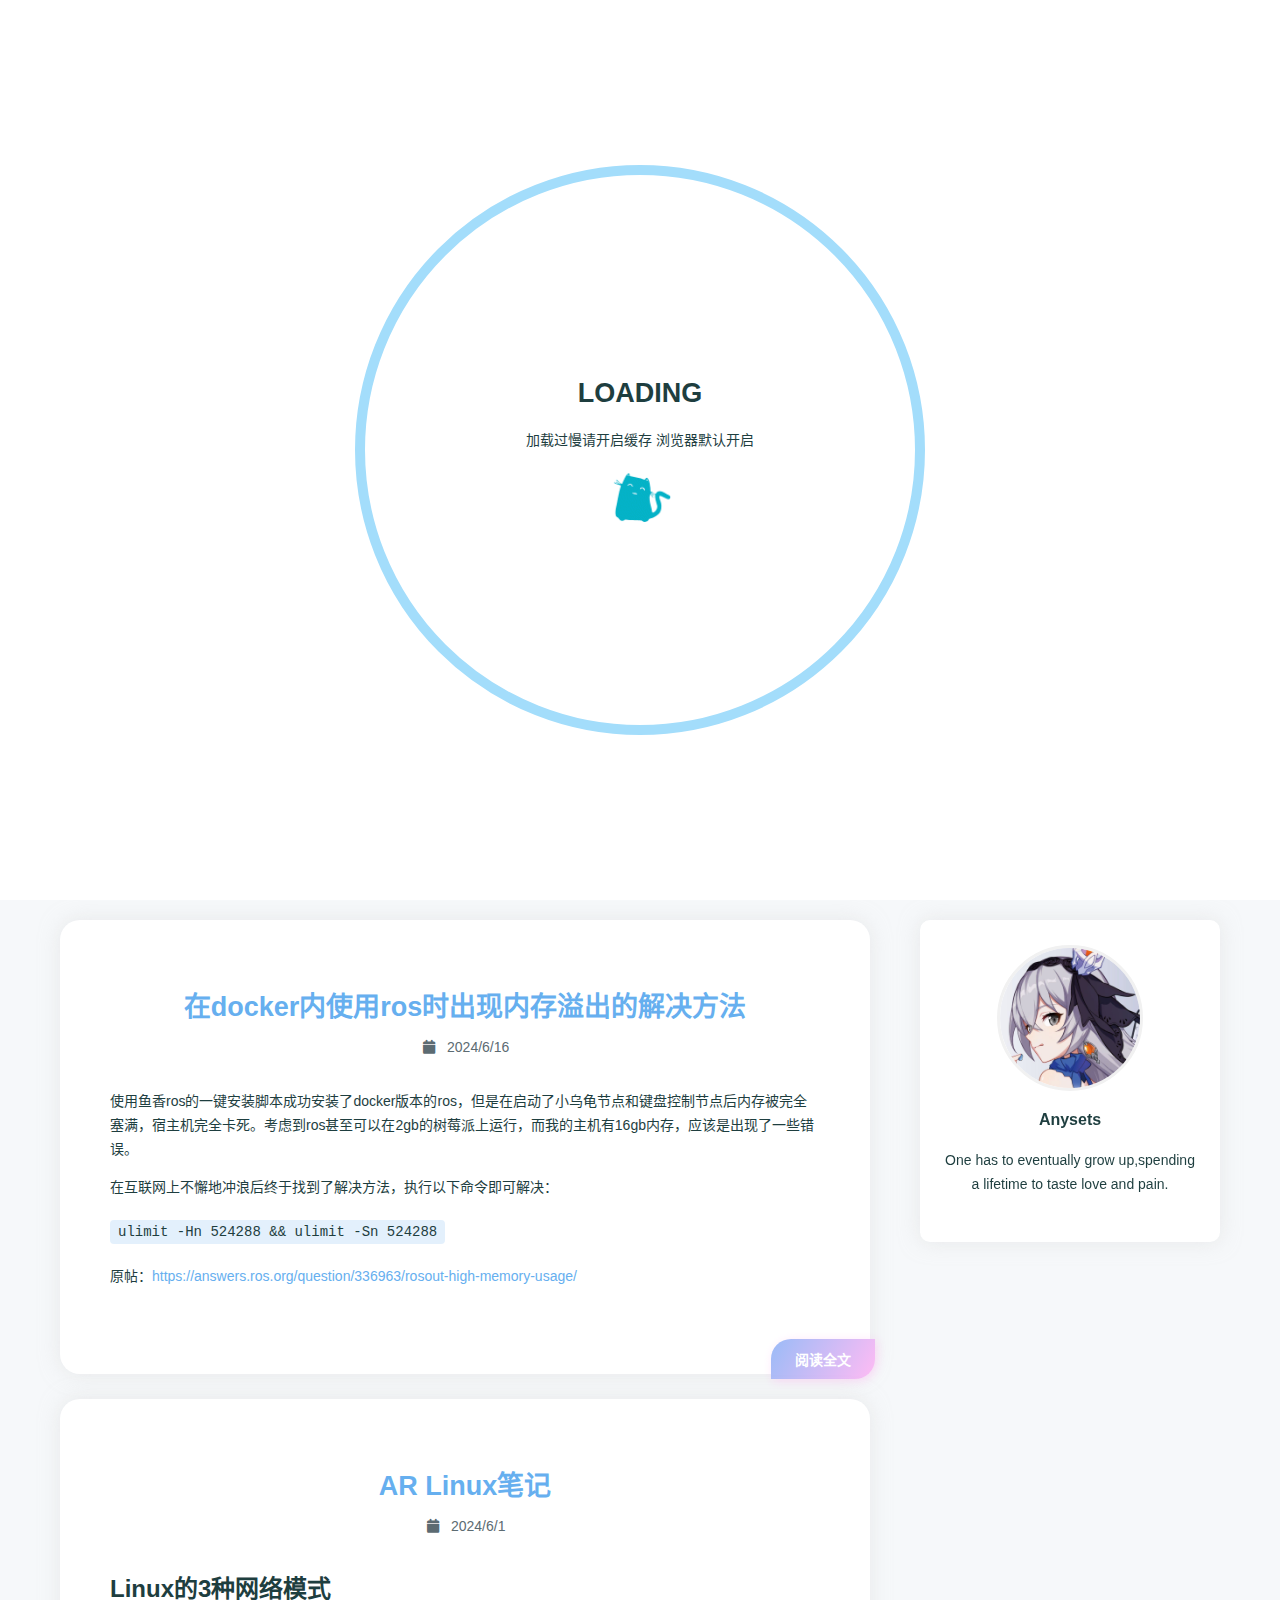
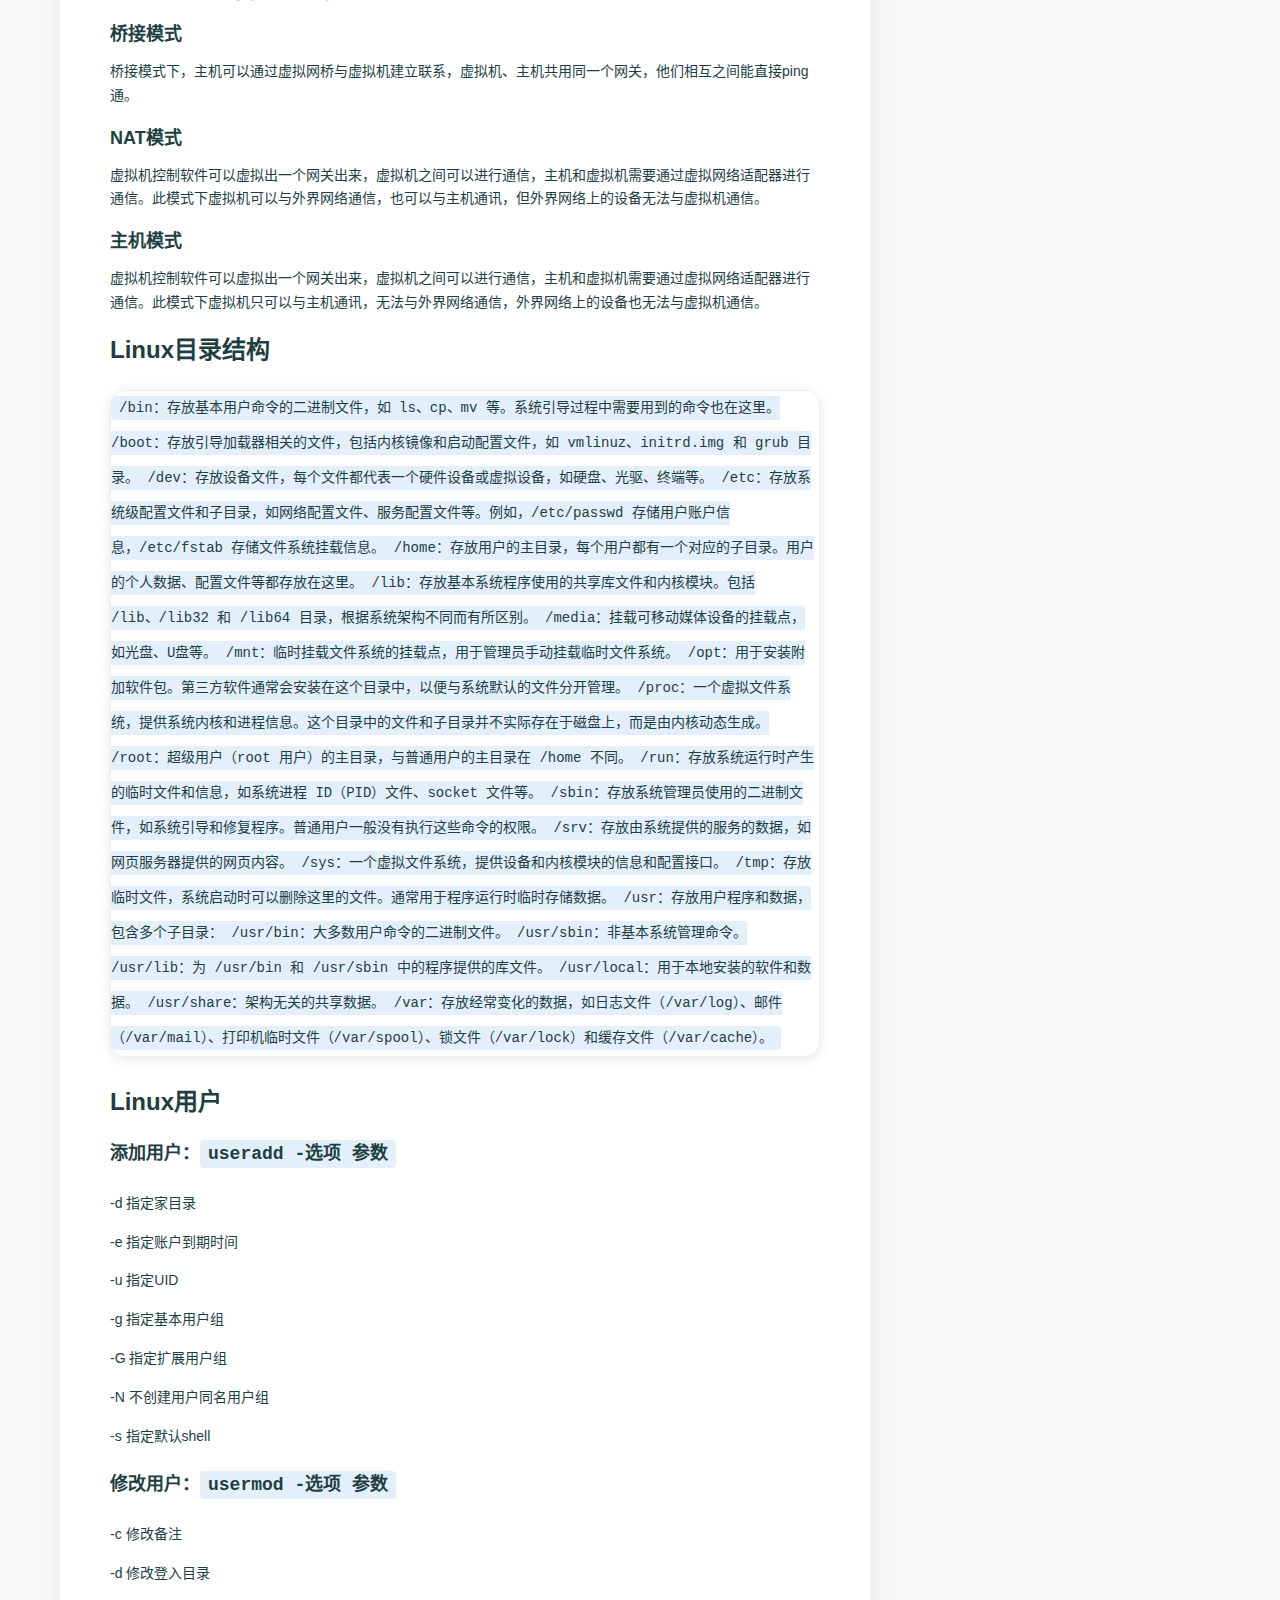
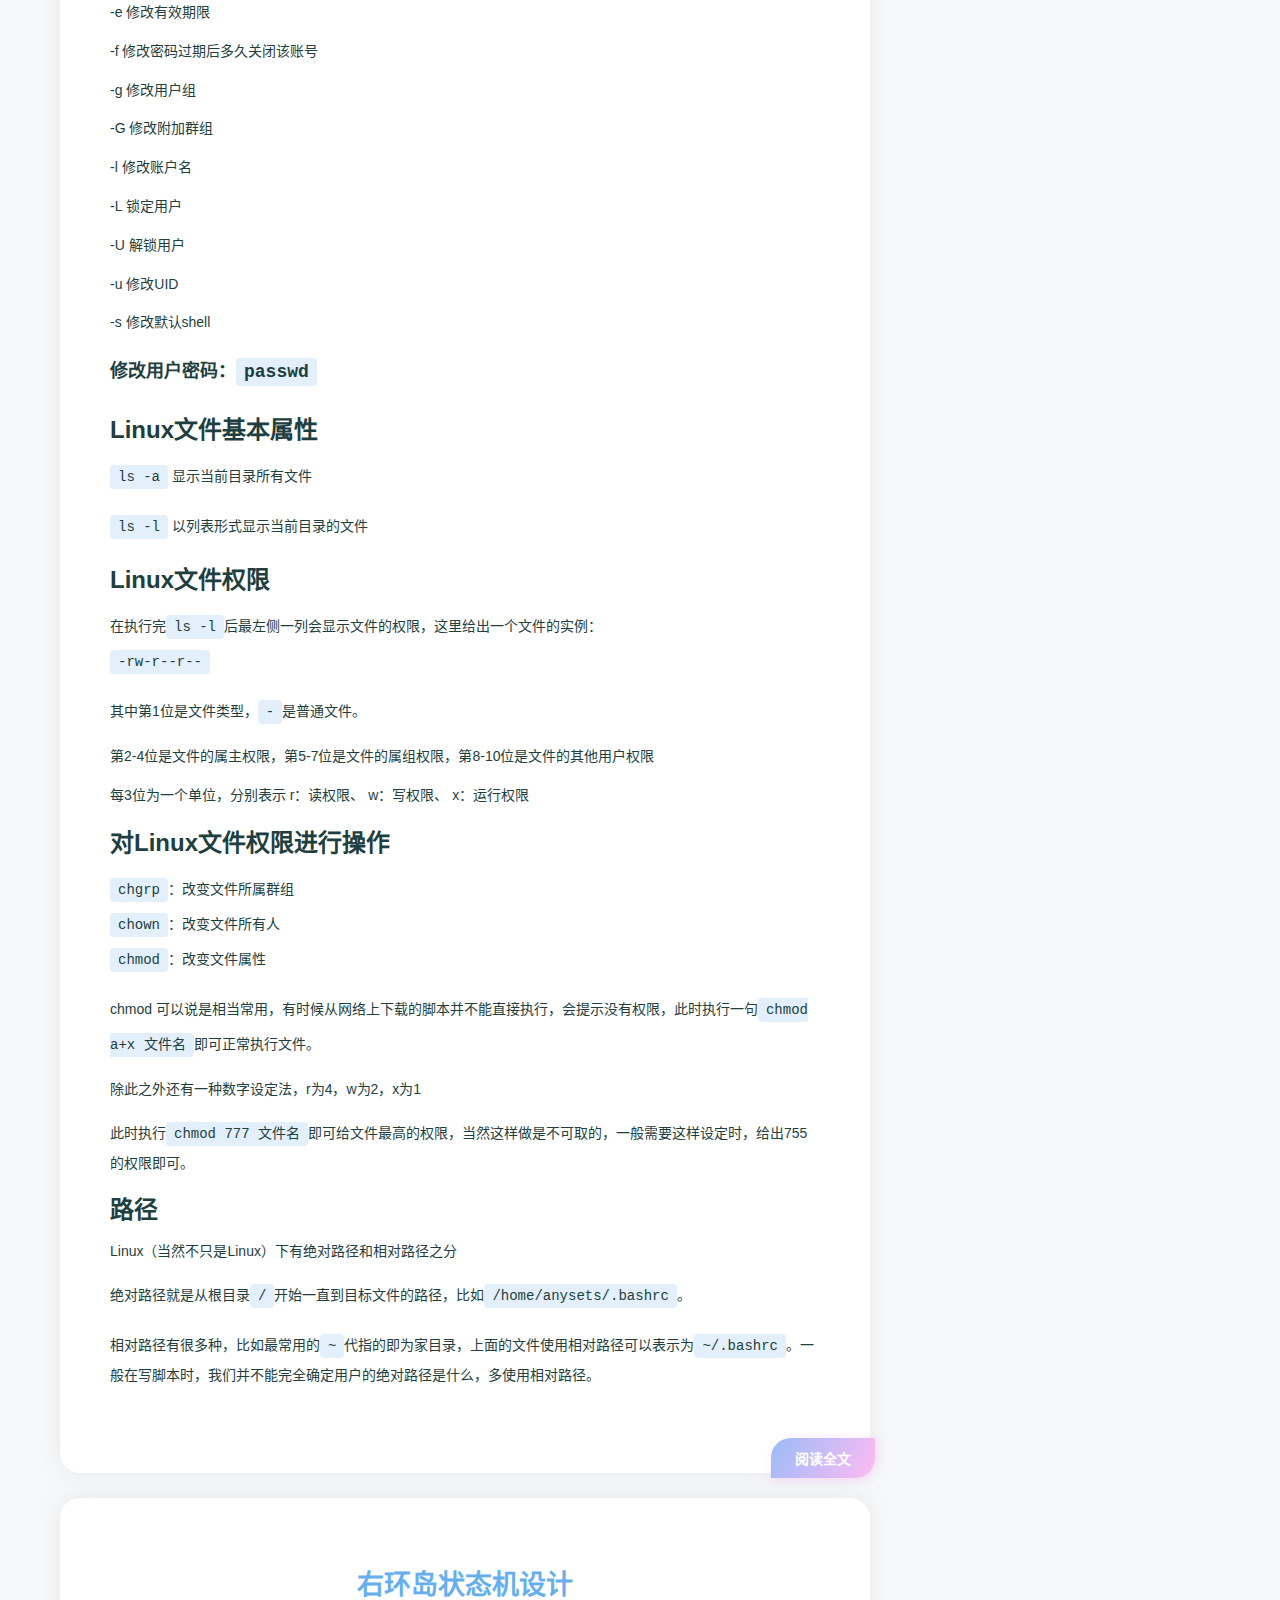
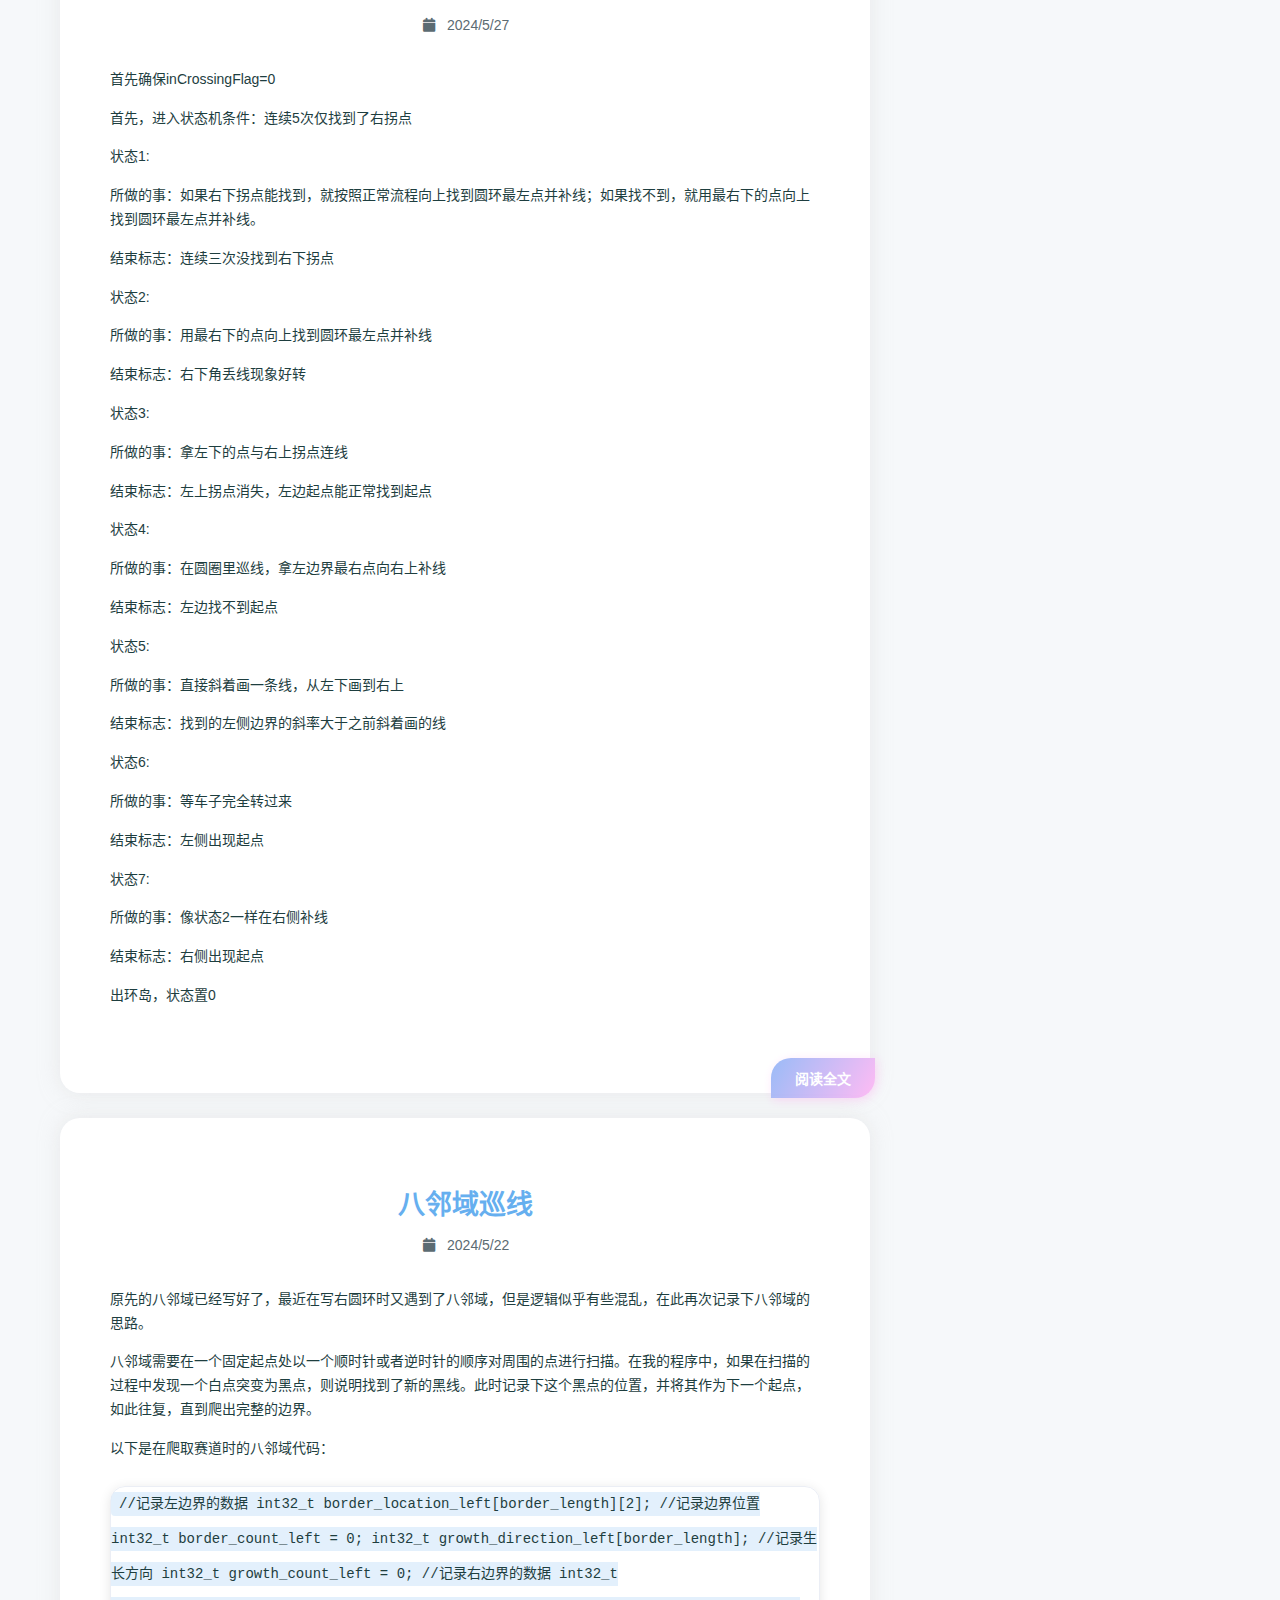
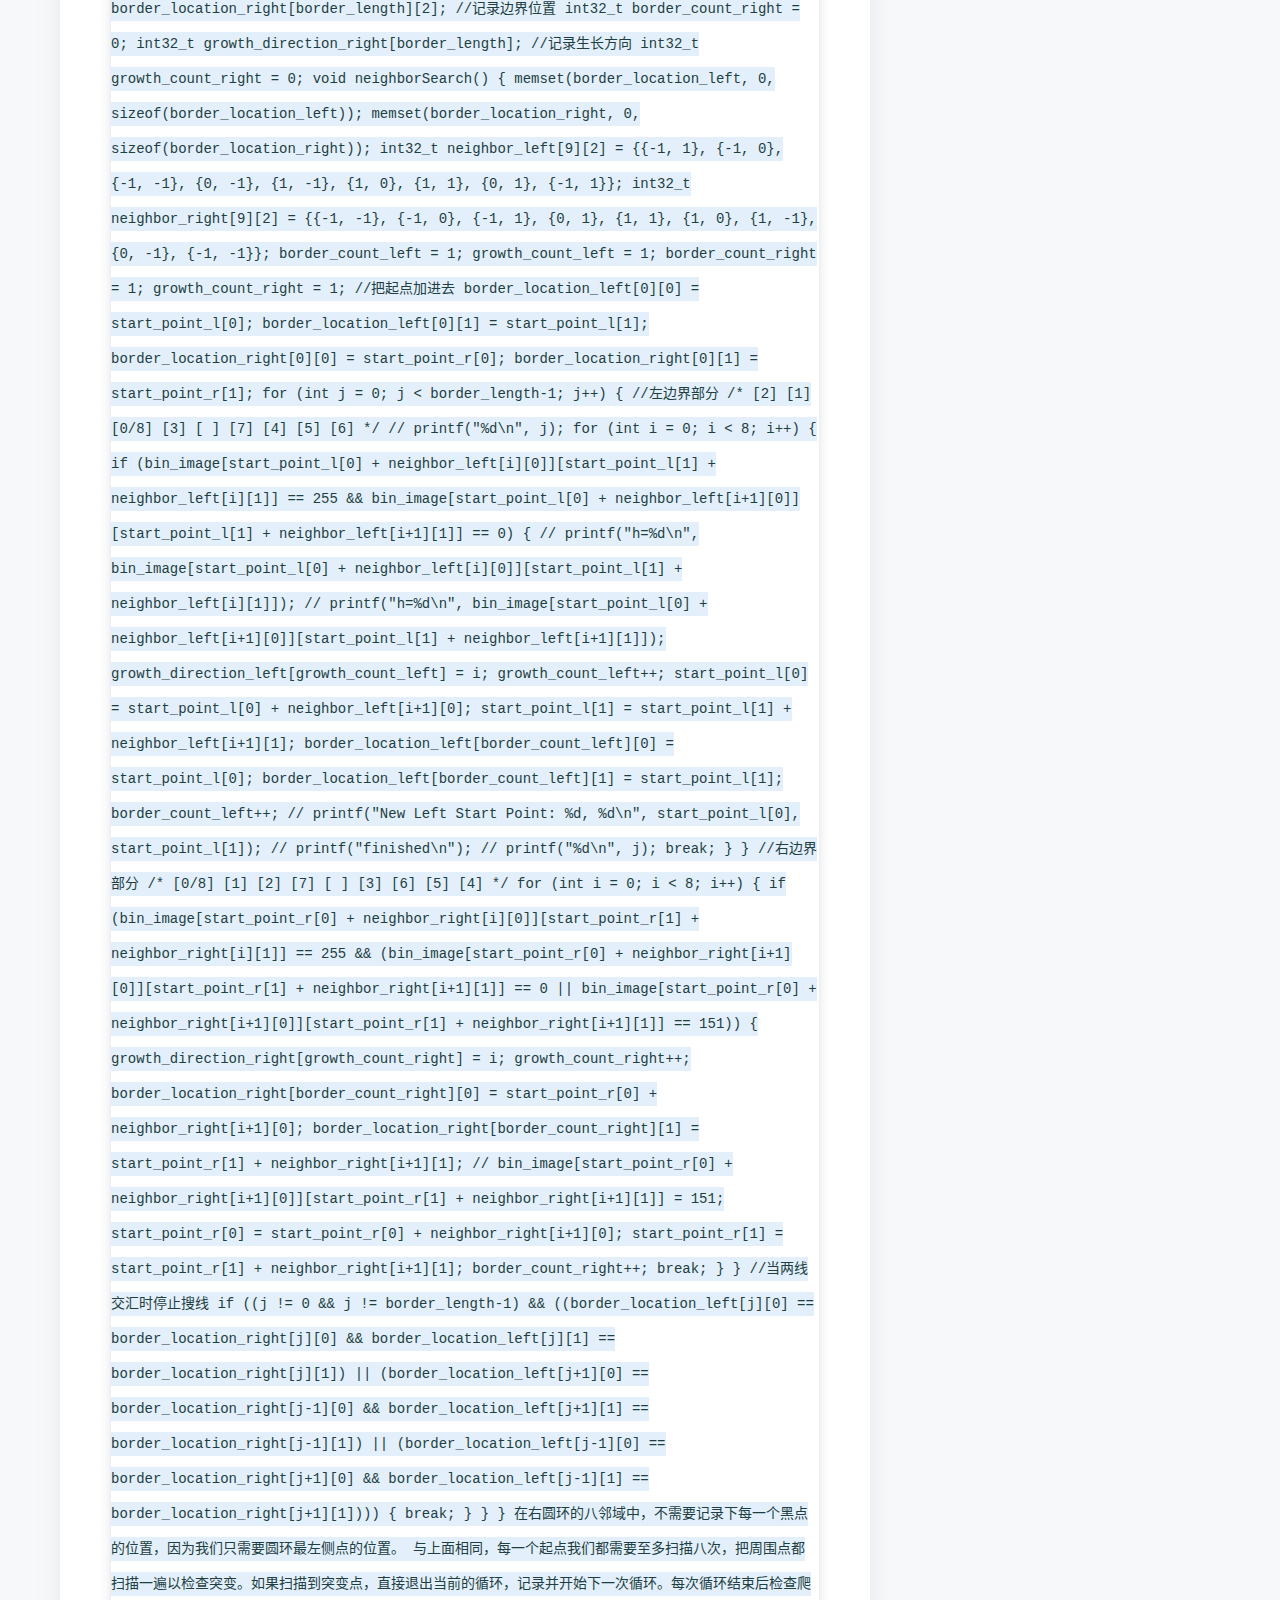
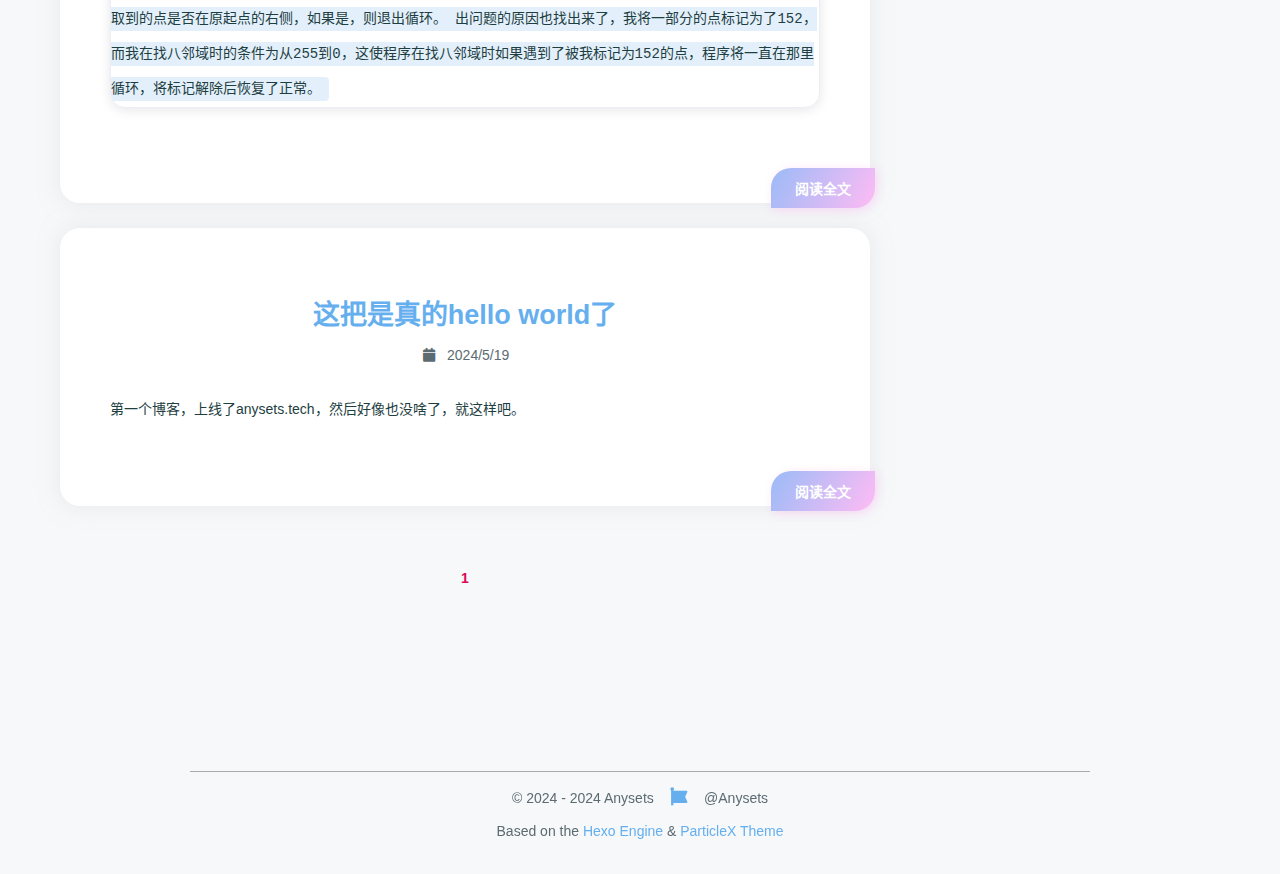
<file: index.html>
<!DOCTYPE html>
<html lang="zh-CN">
<head>
    <meta charset="utf-8" />
    <title>Anysets</title>
    <meta name="author" content="Anysets" />
    <meta name="description" content="Anysets" />
    <meta name="keywords" content="" />
    <meta
        name="viewport"
        content="width=device-width, initial-scale=1.0, maximum-scale=1.0, user-scalable=0"
    />
    <link rel="icon" href="/images/avatar.jpg" />
    <link rel="preconnect" href="https://s4.zstatic.net" />
<script src="https://s4.zstatic.net/ajax/libs/vue/3.3.7/vue.global.prod.min.js"></script>
<link rel="stylesheet" href="https://s4.zstatic.net/ajax/libs/font-awesome/6.4.2/css/all.min.css" />
<link rel="preconnect" href="https://fonts.googleapis.cn" />
<link rel="preconnect" href="https://fonts.gstatic.cn" crossorigin />
<link
    rel="stylesheet"
    href="https://fonts.googleapis.cn/css2?family=Fira+Code:wght@400;500;600;700&family=Lexend:wght@400;500;600;700;800;900&family=Noto+Sans+SC:wght@400;500;600;700;800;900&display=swap"
/>
<script> const mixins = {}; </script>

<script src="https://polyfill.alicdn.com/v3/polyfill.min.js?features=default"></script>


<script src="https://s4.zstatic.net/ajax/libs/highlight.js/11.9.0/highlight.min.js"></script>
<script src="https://s4.zstatic.net/ajax/libs/highlightjs-line-numbers.js/2.8.0/highlightjs-line-numbers.min.js"></script>
<link
    rel="stylesheet"
    href="https://s4.zstatic.net/ajax/libs/highlight.js/11.9.0/styles/github.min.css"
/>
<script src="/js/lib/highlight.js"></script>



<script src="/js/lib/preview.js"></script>





<script src="/js/lib/home.js"></script>

<link rel="stylesheet" href="/css/main.css" />

<meta name="generator" content="Hexo 7.2.0"></head>
<body>
    <div id="layout">
        <transition name="fade">
            <div id="loading" v-show="loading">
                <div id="loading-circle">
                    <h2>LOADING</h2>
                    <p>加载过慢请开启缓存 浏览器默认开启</p>
                    <img src="/images/loading.gif" />
                </div>
            </div>
        </transition>
        <div id="menu" :class="{ hidden: hiddenMenu, 'menu-color': menuColor}">
    <nav id="desktop-menu">
        <a class="title" href="/">
            <span>ANYSETS</span>
        </a>
        
        <a href="/">
            <i class="fa-solid fa-house fa-fw"></i>
            <span>&ensp;主页</span>
        </a>
        
        <a href="/about">
            <i class="fa-solid fa-id-card fa-fw"></i>
            <span>&ensp;关于</span>
        </a>
        
    </nav>
    <nav id="mobile-menu">
        <div class="title" @click="showMenuItems = !showMenuItems">
            <i class="fa-solid fa-bars fa-fw"></i>
            <span>&emsp;ANYSETS</span>
        </div>
        <transition name="slide">
            <div class="items" v-show="showMenuItems">
                
                <a href="/">
                    <div class="item">
                        <div style="min-width: 20px; max-width: 50px; width: 10%">
                            <i class="fa-solid fa-house fa-fw"></i>
                        </div>
                        <div style="min-width: 100px; max-width: 150%; width: 20%">主页</div>
                    </div>
                </a>
                
                <a href="/about">
                    <div class="item">
                        <div style="min-width: 20px; max-width: 50px; width: 10%">
                            <i class="fa-solid fa-id-card fa-fw"></i>
                        </div>
                        <div style="min-width: 100px; max-width: 150%; width: 20%">关于</div>
                    </div>
                </a>
                
            </div>
        </transition>
    </nav>
</div>
<transition name="fade">
    <div id="menu-curtain" @click="showMenuItems = !showMenuItems" v-show="showMenuItems"></div>
</transition>

        <div id="main" :class="loading ? 'into-enter-from': 'into-enter-active'">
            <div id="home-head">
    <div
        id="home-background"
        ref="homeBackground"
        data-images="/images/background.jpg"
    ></div>
    <div id="home-info" @click="homeClick">
        <span class="loop"></span>
        <span class="loop"></span>
        <span class="loop"></span>
        <span class="loop"></span>
        <span class="info">
            <div class="wrap">
                <h1>Anysets</h1>
                <h3></h3>
                <h5>Anysets</h5>
            </div>
        </span>
    </div>
</div>
<div
    id="home-posts-wrap"
    ref="homePostsWrap"
    true
>
    <div id="home-posts">
        

<div class="post">
    <a href="/2024/06/16/%E5%9C%A8docker%E5%86%85%E4%BD%BF%E7%94%A8ros%E6%97%B6%E5%87%BA%E7%8E%B0%E5%86%85%E5%AD%98%E6%B3%84%E9%9C%B2%E7%9A%84%E8%A7%A3%E5%86%B3%E6%96%B9%E6%B3%95/">
        <h2 class="post-title">在docker内使用ros时出现内存溢出的解决方法</h2>
    </a>
    <div class="category-and-date">
        
        <span class="date">
            <span class="icon">
                <i class="fa-solid fa-calendar fa-fw"></i>
            </span>
            2024/6/16
        </span>
        
        
    </div>
    <div class="description">
        <div class="content" v-pre>
            
            <p>使用鱼香ros的一键安装脚本成功安装了docker版本的ros，但是在启动了小乌龟节点和键盘控制节点后内存被完全塞满，宿主机完全卡死。考虑到ros甚至可以在2gb的树莓派上运行，而我的主机有16gb内存，应该是出现了一些错误。</p>
<p>在互联网上不懈地冲浪后终于找到了解决方法，执行以下命令即可解决：</p>
<p><code>ulimit -Hn 524288 &amp;&amp; ulimit -Sn 524288</code></p>
<p>原帖：<a target="_blank" rel="noopener" href="https://answers.ros.org/question/336963/rosout-high-memory-usage/">https://answers.ros.org/question/336963/rosout-high-memory-usage/</a></p>

            
        </div>
    </div>
    <div class="post-tags">
        
        
        
    </div>
    <a href="/2024/06/16/%E5%9C%A8docker%E5%86%85%E4%BD%BF%E7%94%A8ros%E6%97%B6%E5%87%BA%E7%8E%B0%E5%86%85%E5%AD%98%E6%B3%84%E9%9C%B2%E7%9A%84%E8%A7%A3%E5%86%B3%E6%96%B9%E6%B3%95/" class="go-post">阅读全文</a>
</div>

<div class="post">
    <a href="/2024/06/01/AR-Linux%E7%AC%94%E8%AE%B0/">
        <h2 class="post-title">AR Linux笔记</h2>
    </a>
    <div class="category-and-date">
        
        <span class="date">
            <span class="icon">
                <i class="fa-solid fa-calendar fa-fw"></i>
            </span>
            2024/6/1
        </span>
        
        
    </div>
    <div class="description">
        <div class="content" v-pre>
            
            <h3 id="Linux的3种网络模式"><a href="#Linux的3种网络模式" class="headerlink" title="Linux的3种网络模式"></a>Linux的3种网络模式</h3><h5 id="桥接模式"><a href="#桥接模式" class="headerlink" title="桥接模式"></a>桥接模式</h5><p>桥接模式下，主机可以通过虚拟网桥与虚拟机建立联系，虚拟机、主机共用同一个网关，他们相互之间能直接ping通。</p>
<h5 id="NAT模式"><a href="#NAT模式" class="headerlink" title="NAT模式"></a>NAT模式</h5><p>虚拟机控制软件可以虚拟出一个网关出来，虚拟机之间可以进行通信，主机和虚拟机需要通过虚拟网络适配器进行通信。此模式下虚拟机可以与外界网络通信，也可以与主机通讯，但外界网络上的设备无法与虚拟机通信。</p>
<h5 id="主机模式"><a href="#主机模式" class="headerlink" title="主机模式"></a>主机模式</h5><p>虚拟机控制软件可以虚拟出一个网关出来，虚拟机之间可以进行通信，主机和虚拟机需要通过虚拟网络适配器进行通信。此模式下虚拟机只可以与主机通讯，无法与外界网络通信，外界网络上的设备也无法与虚拟机通信。</p>
<h3 id="Linux目录结构"><a href="#Linux目录结构" class="headerlink" title="Linux目录结构"></a>Linux目录结构</h3><pre><code>/bin：存放基本用户命令的二进制文件，如 ls、cp、mv 等。系统引导过程中需要用到的命令也在这里。

/boot：存放引导加载器相关的文件，包括内核镜像和启动配置文件，如 vmlinuz、initrd.img 和 grub 目录。

/dev：存放设备文件，每个文件都代表一个硬件设备或虚拟设备，如硬盘、光驱、终端等。

/etc：存放系统级配置文件和子目录，如网络配置文件、服务配置文件等。例如，/etc/passwd 存储用户账户信息，/etc/fstab 存储文件系统挂载信息。

/home：存放用户的主目录，每个用户都有一个对应的子目录。用户的个人数据、配置文件等都存放在这里。

/lib：存放基本系统程序使用的共享库文件和内核模块。包括 /lib、/lib32 和 /lib64 目录，根据系统架构不同而有所区别。

/media：挂载可移动媒体设备的挂载点，如光盘、U盘等。

/mnt：临时挂载文件系统的挂载点，用于管理员手动挂载临时文件系统。

/opt：用于安装附加软件包。第三方软件通常会安装在这个目录中，以便与系统默认的文件分开管理。

/proc：一个虚拟文件系统，提供系统内核和进程信息。这个目录中的文件和子目录并不实际存在于磁盘上，而是由内核动态生成。

/root：超级用户（root 用户）的主目录，与普通用户的主目录在 /home 不同。

/run：存放系统运行时产生的临时文件和信息，如系统进程 ID（PID）文件、socket 文件等。

/sbin：存放系统管理员使用的二进制文件，如系统引导和修复程序。普通用户一般没有执行这些命令的权限。

/srv：存放由系统提供的服务的数据，如网页服务器提供的网页内容。

/sys：一个虚拟文件系统，提供设备和内核模块的信息和配置接口。

/tmp：存放临时文件，系统启动时可以删除这里的文件。通常用于程序运行时临时存储数据。

/usr：存放用户程序和数据，包含多个子目录：
    /usr/bin：大多数用户命令的二进制文件。
    /usr/sbin：非基本系统管理命令。
    /usr/lib：为 /usr/bin 和 /usr/sbin 中的程序提供的库文件。
    /usr/local：用于本地安装的软件和数据。
    /usr/share：架构无关的共享数据。

/var：存放经常变化的数据，如日志文件（/var/log）、邮件（/var/mail）、打印机临时文件（/var/spool）、锁文件（/var/lock）和缓存文件（/var/cache）。
</code></pre>
<h3 id="Linux用户"><a href="#Linux用户" class="headerlink" title="Linux用户"></a>Linux用户</h3><h5 id="添加用户：useradd-选项-参数"><a href="#添加用户：useradd-选项-参数" class="headerlink" title="添加用户：useradd -选项 参数"></a>添加用户：<code>useradd -选项 参数</code></h5><p>-d 指定家目录</p>
<p>-e 指定账户到期时间</p>
<p>-u 指定UID</p>
<p>-g 指定基本用户组</p>
<p>-G 指定扩展用户组</p>
<p>-N 不创建用户同名用户组</p>
<p>-s 指定默认shell</p>
<h5 id="修改用户：usermod-选项-参数"><a href="#修改用户：usermod-选项-参数" class="headerlink" title="修改用户：usermod -选项 参数"></a>修改用户：<code>usermod -选项 参数</code></h5><p>-c 修改备注</p>
<p>-d 修改登入目录</p>
<p>-e 修改有效期限</p>
<p>-f 修改密码过期后多久关闭该账号</p>
<p>-g 修改用户组</p>
<p>-G 修改附加群组</p>
<p>-l 修改账户名</p>
<p>-L 锁定用户</p>
<p>-U 解锁用户</p>
<p>-u 修改UID</p>
<p>-s 修改默认shell</p>
<h5 id="修改用户密码：passwd"><a href="#修改用户密码：passwd" class="headerlink" title="修改用户密码：passwd"></a>修改用户密码：<code>passwd</code></h5><h3 id="Linux文件基本属性"><a href="#Linux文件基本属性" class="headerlink" title="Linux文件基本属性"></a>Linux文件基本属性</h3><p><code>ls -a</code> 显示当前目录所有文件</p>
<p><code>ls -l</code> 以列表形式显示当前目录的文件</p>
<h3 id="Linux文件权限"><a href="#Linux文件权限" class="headerlink" title="Linux文件权限"></a>Linux文件权限</h3><p>在执行完<code>ls -l</code>后最左侧一列会显示文件的权限，这里给出一个文件的实例：<br><code>-rw-r--r--</code></p>
<p>其中第1位是文件类型，<code>-</code>是普通文件。</p>
<p>第2-4位是文件的属主权限，第5-7位是文件的属组权限，第8-10位是文件的其他用户权限</p>
<p>每3位为一个单位，分别表示 r：读权限、 w：写权限、 x：运行权限</p>
<h3 id="对Linux文件权限进行操作"><a href="#对Linux文件权限进行操作" class="headerlink" title="对Linux文件权限进行操作"></a>对Linux文件权限进行操作</h3><p><code>chgrp</code>：改变文件所属群组<br><code>chown</code>：改变文件所有人<br><code>chmod</code>：改变文件属性</p>
<p>chmod 可以说是相当常用，有时候从网络上下载的脚本并不能直接执行，会提示没有权限，此时执行一句<code>chmod a+x 文件名</code>即可正常执行文件。</p>
<p>除此之外还有一种数字设定法，r为4，w为2，x为1</p>
<p>此时执行<code>chmod 777 文件名</code>即可给文件最高的权限，当然这样做是不可取的，一般需要这样设定时，给出755的权限即可。</p>
<h3 id="路径"><a href="#路径" class="headerlink" title="路径"></a>路径</h3><p>Linux（当然不只是Linux）下有绝对路径和相对路径之分</p>
<p>绝对路径就是从根目录<code>/</code>开始一直到目标文件的路径，比如<code>/home/anysets/.bashrc</code>。</p>
<p>相对路径有很多种，比如最常用的<code>~</code>代指的即为家目录，上面的文件使用相对路径可以表示为<code>~/.bashrc</code>。一般在写脚本时，我们并不能完全确定用户的绝对路径是什么，多使用相对路径。</p>

            
        </div>
    </div>
    <div class="post-tags">
        
        
        
    </div>
    <a href="/2024/06/01/AR-Linux%E7%AC%94%E8%AE%B0/" class="go-post">阅读全文</a>
</div>

<div class="post">
    <a href="/2024/05/27/%E5%8F%B3%E7%8E%AF%E5%B2%9B%E7%8A%B6%E6%80%81%E6%9C%BA%E8%AE%BE%E8%AE%A1/">
        <h2 class="post-title">右环岛状态机设计</h2>
    </a>
    <div class="category-and-date">
        
        <span class="date">
            <span class="icon">
                <i class="fa-solid fa-calendar fa-fw"></i>
            </span>
            2024/5/27
        </span>
        
        
    </div>
    <div class="description">
        <div class="content" v-pre>
            
            <p>首先确保inCrossingFlag&#x3D;0</p>
<p>首先，进入状态机条件：连续5次仅找到了右拐点</p>
<p>状态1:</p>
<p>所做的事：如果右下拐点能找到，就按照正常流程向上找到圆环最左点并补线；如果找不到，就用最右下的点向上找到圆环最左点并补线。</p>
<p>结束标志：连续三次没找到右下拐点</p>
<p>状态2:</p>
<p>所做的事：用最右下的点向上找到圆环最左点并补线</p>
<p>结束标志：右下角丢线现象好转</p>
<p>状态3:</p>
<p>所做的事：拿左下的点与右上拐点连线</p>
<p>结束标志：左上拐点消失，左边起点能正常找到起点</p>
<p>状态4:</p>
<p>所做的事：在圆圈里巡线，拿左边界最右点向右上补线</p>
<p>结束标志：左边找不到起点</p>
<p>状态5:</p>
<p>所做的事：直接斜着画一条线，从左下画到右上</p>
<p>结束标志：找到的左侧边界的斜率大于之前斜着画的线</p>
<p>状态6:</p>
<p>所做的事：等车子完全转过来</p>
<p>结束标志：左侧出现起点</p>
<p>状态7:</p>
<p>所做的事：像状态2一样在右侧补线</p>
<p>结束标志：右侧出现起点</p>
<p>出环岛，状态置0</p>

            
        </div>
    </div>
    <div class="post-tags">
        
        
        
    </div>
    <a href="/2024/05/27/%E5%8F%B3%E7%8E%AF%E5%B2%9B%E7%8A%B6%E6%80%81%E6%9C%BA%E8%AE%BE%E8%AE%A1/" class="go-post">阅读全文</a>
</div>

<div class="post">
    <a href="/2024/05/22/%E5%85%AB%E9%82%BB%E5%9F%9F%E5%B7%A1%E7%BA%BF/">
        <h2 class="post-title">八邻域巡线</h2>
    </a>
    <div class="category-and-date">
        
        <span class="date">
            <span class="icon">
                <i class="fa-solid fa-calendar fa-fw"></i>
            </span>
            2024/5/22
        </span>
        
        
    </div>
    <div class="description">
        <div class="content" v-pre>
            
            <p>原先的八邻域已经写好了，最近在写右圆环时又遇到了八邻域，但是逻辑似乎有些混乱，在此再次记录下八邻域的思路。</p>
<p>八邻域需要在一个固定起点处以一个顺时针或者逆时针的顺序对周围的点进行扫描。在我的程序中，如果在扫描的过程中发现一个白点突变为黑点，则说明找到了新的黑线。此时记录下这个黑点的位置，并将其作为下一个起点，如此往复，直到爬出完整的边界。</p>
<p>以下是在爬取赛道时的八邻域代码：</p>
<pre><code class="cpp">//记录左边界的数据
int32_t border_location_left[border_length][2];  //记录边界位置
int32_t border_count_left = 0;
int32_t growth_direction_left[border_length];  //记录生长方向
int32_t growth_count_left = 0;
//记录右边界的数据
int32_t border_location_right[border_length][2];  //记录边界位置
int32_t border_count_right = 0;
int32_t growth_direction_right[border_length];  //记录生长方向
int32_t growth_count_right = 0;
void neighborSearch()
&#123;
    memset(border_location_left, 0, sizeof(border_location_left));
    memset(border_location_right, 0, sizeof(border_location_right));

    int32_t neighbor_left[9][2] = &#123;&#123;-1, 1&#125;, &#123;-1, 0&#125;, &#123;-1, -1&#125;, &#123;0, -1&#125;, &#123;1, -1&#125;, &#123;1, 0&#125;, &#123;1, 1&#125;, &#123;0, 1&#125;, &#123;-1, 1&#125;&#125;;
    int32_t neighbor_right[9][2] = &#123;&#123;-1, -1&#125;, &#123;-1, 0&#125;, &#123;-1, 1&#125;, &#123;0, 1&#125;, &#123;1, 1&#125;, &#123;1, 0&#125;, &#123;1, -1&#125;, &#123;0, -1&#125;, &#123;-1, -1&#125;&#125;;
    border_count_left = 1;
    growth_count_left = 1;
    border_count_right = 1;
    growth_count_right = 1;
    //把起点加进去
    border_location_left[0][0] = start_point_l[0];
    border_location_left[0][1] = start_point_l[1];
    border_location_right[0][0] = start_point_r[0];
    border_location_right[0][1] = start_point_r[1];
    for (int j = 0; j &lt; border_length-1; j++)
    &#123;
        //左边界部分
        /*
            [2]  [1]  [0/8]

            [3]  [ ]  [7]

            [4]  [5]  [6]
        */
        // printf(&quot;%d\n&quot;, j);
        for (int i = 0; i &lt; 8; i++)
        &#123;
            if (bin_image[start_point_l[0] + neighbor_left[i][0]][start_point_l[1] + neighbor_left[i][1]] == 255 &amp;&amp; bin_image[start_point_l[0] + neighbor_left[i+1][0]][start_point_l[1] + neighbor_left[i+1][1]] == 0)
            &#123;
                // printf(&quot;h=%d\n&quot;, bin_image[start_point_l[0] + neighbor_left[i][0]][start_point_l[1] + neighbor_left[i][1]]);
                // printf(&quot;h=%d\n&quot;, bin_image[start_point_l[0] + neighbor_left[i+1][0]][start_point_l[1] + neighbor_left[i+1][1]]);
                growth_direction_left[growth_count_left] = i;
                growth_count_left++;
                start_point_l[0] = start_point_l[0] + neighbor_left[i+1][0];
                start_point_l[1] = start_point_l[1] + neighbor_left[i+1][1];
                border_location_left[border_count_left][0] = start_point_l[0];
                border_location_left[border_count_left][1] = start_point_l[1];
                border_count_left++;
                // printf(&quot;New Left Start Point: %d, %d\n&quot;, start_point_l[0], start_point_l[1]);
                // printf(&quot;finished\n&quot;);
                // printf(&quot;%d\n&quot;, j);
                break;
            &#125;
        &#125;
        //右边界部分
        /*
            [0/8]  [1]  [2]

            [7]  [ ]  [3]

            [6]  [5]  [4]
        */
        for (int i = 0; i &lt; 8; i++)
        &#123;
            if (bin_image[start_point_r[0] + neighbor_right[i][0]][start_point_r[1] + neighbor_right[i][1]] == 255  &amp;&amp; (bin_image[start_point_r[0] + neighbor_right[i+1][0]][start_point_r[1] + neighbor_right[i+1][1]] == 0 || bin_image[start_point_r[0] + neighbor_right[i+1][0]][start_point_r[1] + neighbor_right[i+1][1]] == 151))
            &#123;
                growth_direction_right[growth_count_right] = i;
                growth_count_right++;

                border_location_right[border_count_right][0] = start_point_r[0] + neighbor_right[i+1][0];
                border_location_right[border_count_right][1] = start_point_r[1] + neighbor_right[i+1][1];
                // bin_image[start_point_r[0] + neighbor_right[i+1][0]][start_point_r[1] + neighbor_right[i+1][1]] = 151;
                start_point_r[0] = start_point_r[0] + neighbor_right[i+1][0];
                start_point_r[1] = start_point_r[1] + neighbor_right[i+1][1];
                border_count_right++;
                break;
            &#125;
        &#125;
        //当两线交汇时停止搜线
        if ((j != 0 &amp;&amp; j != border_length-1) &amp;&amp; 
        ((border_location_left[j][0] == border_location_right[j][0] &amp;&amp; border_location_left[j][1] == border_location_right[j][1])
        || (border_location_left[j+1][0] == border_location_right[j-1][0] &amp;&amp; border_location_left[j+1][1] == border_location_right[j-1][1])
        || (border_location_left[j-1][0] == border_location_right[j+1][0] &amp;&amp; border_location_left[j-1][1] == border_location_right[j+1][1])))
        &#123;
            break;
        &#125;
    &#125;
&#125;



在右圆环的八邻域中，不需要记录下每一个黑点的位置，因为我们只需要圆环最左侧点的位置。

与上面相同，每一个起点我们都需要至多扫描八次，把周围点都扫描一遍以检查突变。如果扫描到突变点，直接退出当前的循环，记录并开始下一次循环。每次循环结束后检查爬取到的点是否在原起点的右侧，如果是，则退出循环。


出问题的原因也找出来了，我将一部分的点标记为了152，而我在找八邻域时的条件为从255到0，这使程序在找八邻域时如果遇到了被我标记为152的点，程序将一直在那里循环，将标记解除后恢复了正常。
</code></pre>

            
        </div>
    </div>
    <div class="post-tags">
        
        
        
    </div>
    <a href="/2024/05/22/%E5%85%AB%E9%82%BB%E5%9F%9F%E5%B7%A1%E7%BA%BF/" class="go-post">阅读全文</a>
</div>

<div class="post">
    <a href="/2024/05/19/%E8%BF%99%E6%8A%8A%E6%98%AF%E7%9C%9F%E7%9A%84hello-world%E4%BA%86/">
        <h2 class="post-title">这把是真的hello world了</h2>
    </a>
    <div class="category-and-date">
        
        <span class="date">
            <span class="icon">
                <i class="fa-solid fa-calendar fa-fw"></i>
            </span>
            2024/5/19
        </span>
        
        
    </div>
    <div class="description">
        <div class="content" v-pre>
            
            <p>第一个博客，上线了anysets.tech，然后好像也没啥了，就这样吧。</p>

            
        </div>
    </div>
    <div class="post-tags">
        
        
        
    </div>
    <a href="/2024/05/19/%E8%BF%99%E6%8A%8A%E6%98%AF%E7%9C%9F%E7%9A%84hello-world%E4%BA%86/" class="go-post">阅读全文</a>
</div>


        <div class="page-current">
    
    <span class="current">1</span>
    
    
    
    
</div>

    </div>
    
    <div id="home-card">
        <div id="card-style">
    <div id="card-div">
        <div class="avatar">
            <img src="/images/avatar.jpg" alt="avatar" />
        </div>
        <div class="name">Anysets</div>
        <div class="description">
            <p>One has to eventually grow up,spending a lifetime to taste love and pain.</p>

        </div>
        
        
    </div>
</div>

    </div>
    
</div>

            <footer id="footer">
    <div id="footer-wrap">
        <div>
            &copy;
            2024 - 2024 Anysets
            <span id="footer-icon">
                <i class="fa-solid fa-font-awesome fa-fw"></i>
            </span>
            &commat;Anysets
        </div>
        <div>
            Based on the <a target="_blank" rel="noopener" href="https://hexo.io">Hexo Engine</a> &amp;
            <a target="_blank" rel="noopener" href="https://github.com/theme-particlex/hexo-theme-particlex">ParticleX Theme</a>
        </div>
        
    </div>
</footer>

        </div>
        
        <transition name="fade">
            <div id="preview" ref="preview" v-show="previewShow">
                <img id="preview-content" ref="previewContent" />
            </div>
        </transition>
        
    </div>
    <script src="/js/main.js"></script>
    
</body>
</html>
</file>
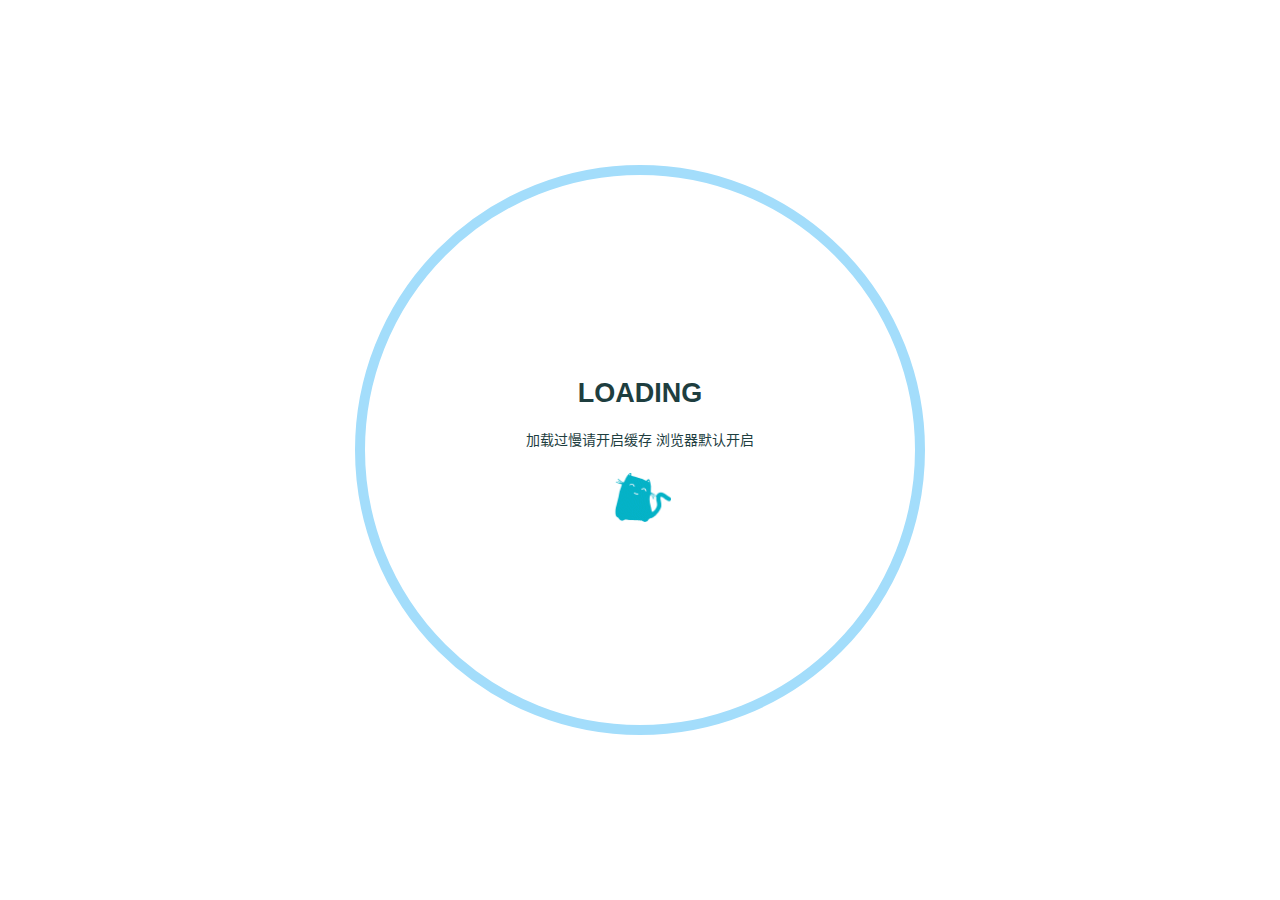
<file: about/index.html>
<!DOCTYPE html>
<html lang="zh-CN">
<head>
    <meta charset="utf-8" />
    <title>关于 | Anysets</title>
    <meta name="author" content="Anysets" />
    <meta name="description" content="Anysets" />
    <meta name="keywords" content="" />
    <meta
        name="viewport"
        content="width=device-width, initial-scale=1.0, maximum-scale=1.0, user-scalable=0"
    />
    <link rel="icon" href="/images/avatar.jpg" />
    <link rel="preconnect" href="https://s4.zstatic.net" />
<script src="https://s4.zstatic.net/ajax/libs/vue/3.3.7/vue.global.prod.min.js"></script>
<link rel="stylesheet" href="https://s4.zstatic.net/ajax/libs/font-awesome/6.4.2/css/all.min.css" />
<link rel="preconnect" href="https://fonts.googleapis.cn" />
<link rel="preconnect" href="https://fonts.gstatic.cn" crossorigin />
<link
    rel="stylesheet"
    href="https://fonts.googleapis.cn/css2?family=Fira+Code:wght@400;500;600;700&family=Lexend:wght@400;500;600;700;800;900&family=Noto+Sans+SC:wght@400;500;600;700;800;900&display=swap"
/>
<script> const mixins = {}; </script>

<script src="https://polyfill.alicdn.com/v3/polyfill.min.js?features=default"></script>


<script src="https://s4.zstatic.net/ajax/libs/highlight.js/11.9.0/highlight.min.js"></script>
<script src="https://s4.zstatic.net/ajax/libs/highlightjs-line-numbers.js/2.8.0/highlightjs-line-numbers.min.js"></script>
<link
    rel="stylesheet"
    href="https://s4.zstatic.net/ajax/libs/highlight.js/11.9.0/styles/github.min.css"
/>
<script src="/js/lib/highlight.js"></script>



<script src="/js/lib/preview.js"></script>









<link rel="stylesheet" href="/css/main.css" />

<meta name="generator" content="Hexo 7.2.0"></head>
<body>
    <div id="layout">
        <transition name="fade">
            <div id="loading" v-show="loading">
                <div id="loading-circle">
                    <h2>LOADING</h2>
                    <p>加载过慢请开启缓存 浏览器默认开启</p>
                    <img src="/images/loading.gif" />
                </div>
            </div>
        </transition>
        <div id="menu" :class="{ hidden: hiddenMenu, 'menu-color': menuColor}">
    <nav id="desktop-menu">
        <a class="title" href="/">
            <span>ANYSETS</span>
        </a>
        
        <a href="/">
            <i class="fa-solid fa-house fa-fw"></i>
            <span>&ensp;主页</span>
        </a>
        
        <a href="/about">
            <i class="fa-solid fa-id-card fa-fw"></i>
            <span>&ensp;关于</span>
        </a>
        
    </nav>
    <nav id="mobile-menu">
        <div class="title" @click="showMenuItems = !showMenuItems">
            <i class="fa-solid fa-bars fa-fw"></i>
            <span>&emsp;ANYSETS</span>
        </div>
        <transition name="slide">
            <div class="items" v-show="showMenuItems">
                
                <a href="/">
                    <div class="item">
                        <div style="min-width: 20px; max-width: 50px; width: 10%">
                            <i class="fa-solid fa-house fa-fw"></i>
                        </div>
                        <div style="min-width: 100px; max-width: 150%; width: 20%">主页</div>
                    </div>
                </a>
                
                <a href="/about">
                    <div class="item">
                        <div style="min-width: 20px; max-width: 50px; width: 10%">
                            <i class="fa-solid fa-id-card fa-fw"></i>
                        </div>
                        <div style="min-width: 100px; max-width: 150%; width: 20%">关于</div>
                    </div>
                </a>
                
            </div>
        </transition>
    </nav>
</div>
<transition name="fade">
    <div id="menu-curtain" @click="showMenuItems = !showMenuItems" v-show="showMenuItems"></div>
</transition>

        <div id="main" :class="loading ? 'into-enter-from': 'into-enter-active'">
            <div class="article">
    <div>
        <h1>关于</h1>
    </div>
    <div class="info">
        <span class="date">
            <span class="icon">
                <i class="fa-solid fa-calendar fa-fw"></i>
            </span>
            2024/5/19
        </span>
        
        
    </div>
    
    <div class="content" v-pre>
        <p>一个普通大学生</p>

    </div>
    
    
    
    
    
    
    
</div>

            <footer id="footer">
    <div id="footer-wrap">
        <div>
            &copy;
            2024 - 2024 Anysets
            <span id="footer-icon">
                <i class="fa-solid fa-font-awesome fa-fw"></i>
            </span>
            &commat;Anysets
        </div>
        <div>
            Based on the <a target="_blank" rel="noopener" href="https://hexo.io">Hexo Engine</a> &amp;
            <a target="_blank" rel="noopener" href="https://github.com/theme-particlex/hexo-theme-particlex">ParticleX Theme</a>
        </div>
        
    </div>
</footer>

        </div>
        
        <transition name="fade">
            <div id="preview" ref="preview" v-show="previewShow">
                <img id="preview-content" ref="previewContent" />
            </div>
        </transition>
        
    </div>
    <script src="/js/main.js"></script>
    
    




    
</body>
</html>
</file>
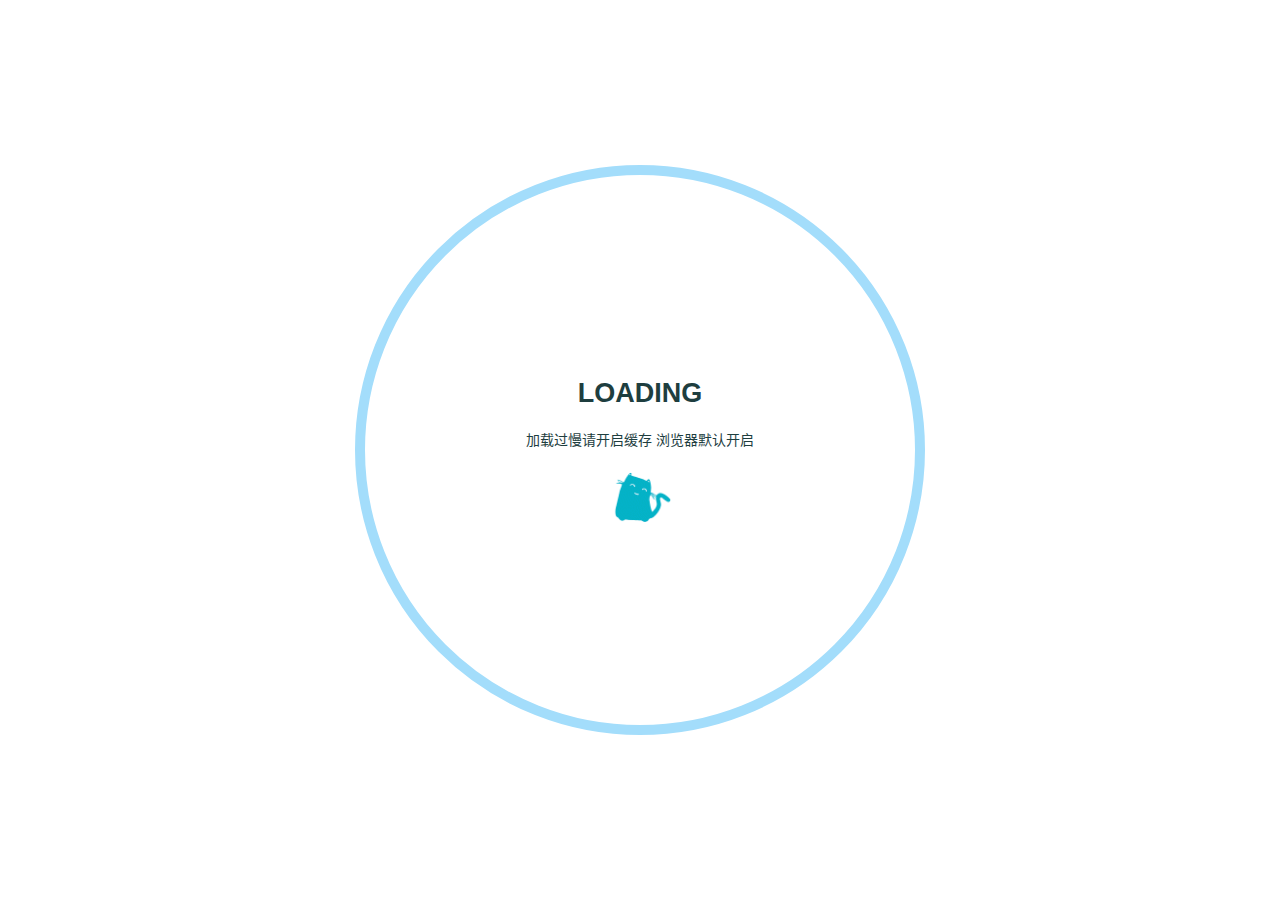
<file: archives/index.html>
<!DOCTYPE html>
<html lang="zh-CN">
<head>
    <meta charset="utf-8" />
    <title>Archives | Anysets</title>
    <meta name="author" content="Anysets" />
    <meta name="description" content="Anysets" />
    <meta name="keywords" content="" />
    <meta
        name="viewport"
        content="width=device-width, initial-scale=1.0, maximum-scale=1.0, user-scalable=0"
    />
    <link rel="icon" href="/images/avatar.jpg" />
    <link rel="preconnect" href="https://s4.zstatic.net" />
<script src="https://s4.zstatic.net/ajax/libs/vue/3.3.7/vue.global.prod.min.js"></script>
<link rel="stylesheet" href="https://s4.zstatic.net/ajax/libs/font-awesome/6.4.2/css/all.min.css" />
<link rel="preconnect" href="https://fonts.googleapis.cn" />
<link rel="preconnect" href="https://fonts.gstatic.cn" crossorigin />
<link
    rel="stylesheet"
    href="https://fonts.googleapis.cn/css2?family=Fira+Code:wght@400;500;600;700&family=Lexend:wght@400;500;600;700;800;900&family=Noto+Sans+SC:wght@400;500;600;700;800;900&display=swap"
/>
<script> const mixins = {}; </script>

<script src="https://polyfill.alicdn.com/v3/polyfill.min.js?features=default"></script>


<script src="https://s4.zstatic.net/ajax/libs/highlight.js/11.9.0/highlight.min.js"></script>
<script src="https://s4.zstatic.net/ajax/libs/highlightjs-line-numbers.js/2.8.0/highlightjs-line-numbers.min.js"></script>
<link
    rel="stylesheet"
    href="https://s4.zstatic.net/ajax/libs/highlight.js/11.9.0/styles/github.min.css"
/>
<script src="/js/lib/highlight.js"></script>



<script src="/js/lib/preview.js"></script>





<link rel="stylesheet" href="/css/main.css" />

<meta name="generator" content="Hexo 7.2.0"></head>
<body>
    <div id="layout">
        <transition name="fade">
            <div id="loading" v-show="loading">
                <div id="loading-circle">
                    <h2>LOADING</h2>
                    <p>加载过慢请开启缓存 浏览器默认开启</p>
                    <img src="/images/loading.gif" />
                </div>
            </div>
        </transition>
        <div id="menu" :class="{ hidden: hiddenMenu, 'menu-color': menuColor}">
    <nav id="desktop-menu">
        <a class="title" href="/">
            <span>ANYSETS</span>
        </a>
        
        <a href="/">
            <i class="fa-solid fa-house fa-fw"></i>
            <span>&ensp;主页</span>
        </a>
        
        <a href="/about">
            <i class="fa-solid fa-id-card fa-fw"></i>
            <span>&ensp;关于</span>
        </a>
        
    </nav>
    <nav id="mobile-menu">
        <div class="title" @click="showMenuItems = !showMenuItems">
            <i class="fa-solid fa-bars fa-fw"></i>
            <span>&emsp;ANYSETS</span>
        </div>
        <transition name="slide">
            <div class="items" v-show="showMenuItems">
                
                <a href="/">
                    <div class="item">
                        <div style="min-width: 20px; max-width: 50px; width: 10%">
                            <i class="fa-solid fa-house fa-fw"></i>
                        </div>
                        <div style="min-width: 100px; max-width: 150%; width: 20%">主页</div>
                    </div>
                </a>
                
                <a href="/about">
                    <div class="item">
                        <div style="min-width: 20px; max-width: 50px; width: 10%">
                            <i class="fa-solid fa-id-card fa-fw"></i>
                        </div>
                        <div style="min-width: 100px; max-width: 150%; width: 20%">关于</div>
                    </div>
                </a>
                
            </div>
        </transition>
    </nav>
</div>
<transition name="fade">
    <div id="menu-curtain" @click="showMenuItems = !showMenuItems" v-show="showMenuItems"></div>
</transition>

        <div id="main" :class="loading ? 'into-enter-from': 'into-enter-active'">
            
<div id="archives">
    
    <div id="timeline-wrap" ref="timeline">
        
        <div class="timeline" data-title="这把是真的helloworld了">
            <div class="timeline-tail"></div>
            <div class="timeline-content">
                <div class="item-time">2024/5/19</div>
                <a href="/2024/05/19/%E8%BF%99%E6%8A%8A%E6%98%AF%E7%9C%9F%E7%9A%84hello-world%E4%BA%86/">
                    <h3>这把是真的hello world了</h3>
                </a>
                <div class="info">
                    
                    
                </div>
            </div>
        </div>
        
        <div class="timeline" data-title="八邻域巡线">
            <div class="timeline-tail"></div>
            <div class="timeline-content">
                <div class="item-time">2024/5/22</div>
                <a href="/2024/05/22/%E5%85%AB%E9%82%BB%E5%9F%9F%E5%B7%A1%E7%BA%BF/">
                    <h3>八邻域巡线</h3>
                </a>
                <div class="info">
                    
                    
                </div>
            </div>
        </div>
        
    </div>
</div>

            <footer id="footer">
    <div id="footer-wrap">
        <div>
            &copy;
            2024 - 2024 Anysets
            <span id="footer-icon">
                <i class="fa-solid fa-font-awesome fa-fw"></i>
            </span>
            &commat;Anysets
        </div>
        <div>
            Based on the <a target="_blank" rel="noopener" href="https://hexo.io">Hexo Engine</a> &amp;
            <a target="_blank" rel="noopener" href="https://github.com/theme-particlex/hexo-theme-particlex">ParticleX Theme</a>
        </div>
        
    </div>
</footer>

        </div>
        
        <transition name="fade">
            <div id="preview" ref="preview" v-show="previewShow">
                <img id="preview-content" ref="previewContent" />
            </div>
        </transition>
        
    </div>
    <script src="/js/main.js"></script>
    
</body>
</html>
</file>
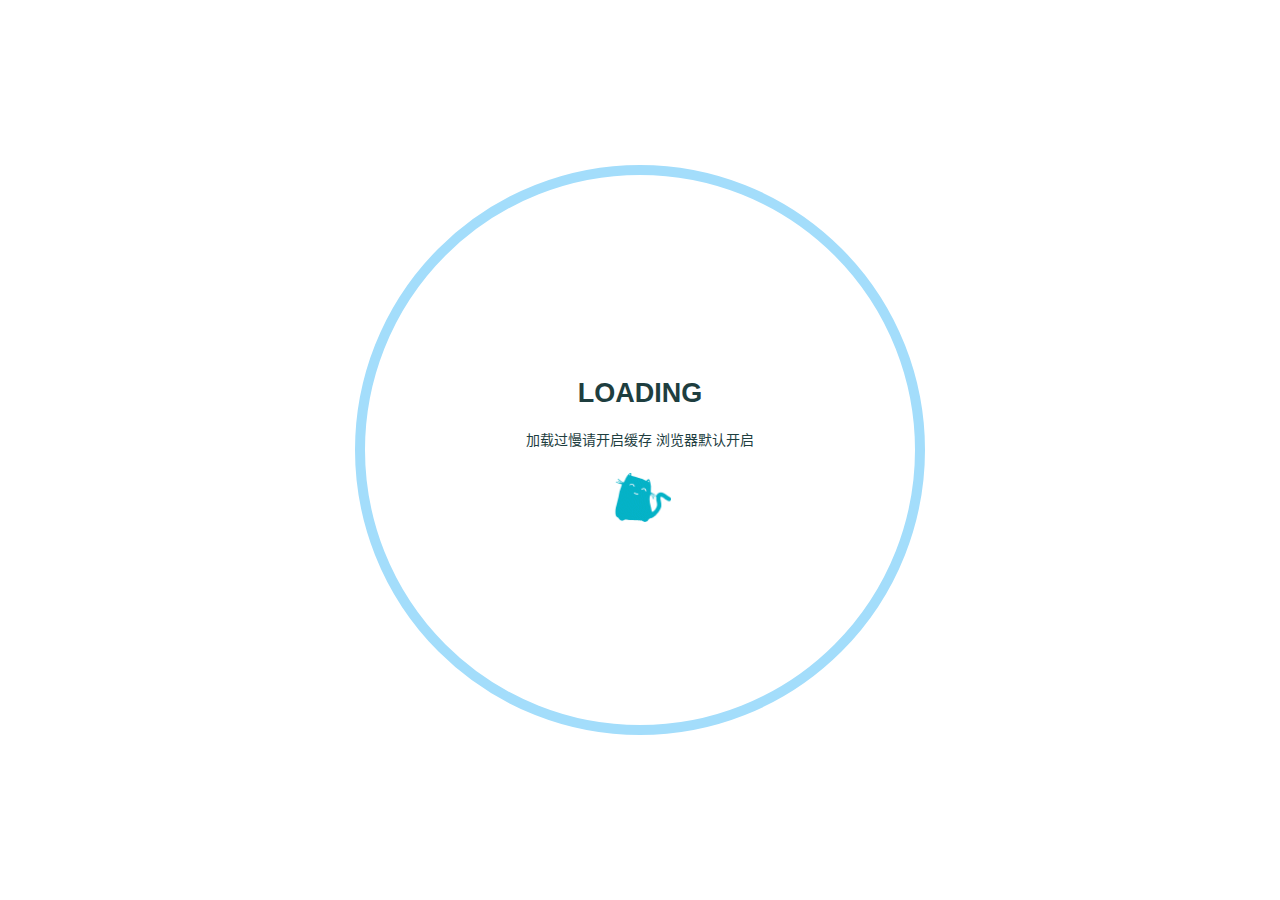
<file: categories/index.html>
<!DOCTYPE html>
<html lang="zh-CN">
<head>
    <meta charset="utf-8" />
    <title>categories | Anysets</title>
    <meta name="author" content="Anysets" />
    <meta name="description" content="Anysets" />
    <meta name="keywords" content="" />
    <meta
        name="viewport"
        content="width=device-width, initial-scale=1.0, maximum-scale=1.0, user-scalable=0"
    />
    <link rel="icon" href="/images/avatar.jpg" />
    <link rel="preconnect" href="https://s4.zstatic.net" />
<script src="https://s4.zstatic.net/ajax/libs/vue/3.3.7/vue.global.prod.min.js"></script>
<link rel="stylesheet" href="https://s4.zstatic.net/ajax/libs/font-awesome/6.4.2/css/all.min.css" />
<link rel="preconnect" href="https://fonts.googleapis.cn" />
<link rel="preconnect" href="https://fonts.gstatic.cn" crossorigin />
<link
    rel="stylesheet"
    href="https://fonts.googleapis.cn/css2?family=Fira+Code:wght@400;500;600;700&family=Lexend:wght@400;500;600;700;800;900&family=Noto+Sans+SC:wght@400;500;600;700;800;900&display=swap"
/>
<script> const mixins = {}; </script>

<script src="https://polyfill.alicdn.com/v3/polyfill.min.js?features=default"></script>


<script src="https://s4.zstatic.net/ajax/libs/highlight.js/11.9.0/highlight.min.js"></script>
<script src="https://s4.zstatic.net/ajax/libs/highlightjs-line-numbers.js/2.8.0/highlightjs-line-numbers.min.js"></script>
<link
    rel="stylesheet"
    href="https://s4.zstatic.net/ajax/libs/highlight.js/11.9.0/styles/github.min.css"
/>
<script src="/js/lib/highlight.js"></script>



<script src="/js/lib/preview.js"></script>









<link rel="stylesheet" href="/css/main.css" />

<meta name="generator" content="Hexo 7.2.0"></head>
<body>
    <div id="layout">
        <transition name="fade">
            <div id="loading" v-show="loading">
                <div id="loading-circle">
                    <h2>LOADING</h2>
                    <p>加载过慢请开启缓存 浏览器默认开启</p>
                    <img src="/images/loading.gif" />
                </div>
            </div>
        </transition>
        <div id="menu" :class="{ hidden: hiddenMenu, 'menu-color': menuColor}">
    <nav id="desktop-menu">
        <a class="title" href="/">
            <span>ANYSETS</span>
        </a>
        
        <a href="/">
            <i class="fa-solid fa-house fa-fw"></i>
            <span>&ensp;主页</span>
        </a>
        
        <a href="/about">
            <i class="fa-solid fa-id-card fa-fw"></i>
            <span>&ensp;关于</span>
        </a>
        
    </nav>
    <nav id="mobile-menu">
        <div class="title" @click="showMenuItems = !showMenuItems">
            <i class="fa-solid fa-bars fa-fw"></i>
            <span>&emsp;ANYSETS</span>
        </div>
        <transition name="slide">
            <div class="items" v-show="showMenuItems">
                
                <a href="/">
                    <div class="item">
                        <div style="min-width: 20px; max-width: 50px; width: 10%">
                            <i class="fa-solid fa-house fa-fw"></i>
                        </div>
                        <div style="min-width: 100px; max-width: 150%; width: 20%">主页</div>
                    </div>
                </a>
                
                <a href="/about">
                    <div class="item">
                        <div style="min-width: 20px; max-width: 50px; width: 10%">
                            <i class="fa-solid fa-id-card fa-fw"></i>
                        </div>
                        <div style="min-width: 100px; max-width: 150%; width: 20%">关于</div>
                    </div>
                </a>
                
            </div>
        </transition>
    </nav>
</div>
<transition name="fade">
    <div id="menu-curtain" @click="showMenuItems = !showMenuItems" v-show="showMenuItems"></div>
</transition>

        <div id="main" :class="loading ? 'into-enter-from': 'into-enter-active'">
            <div class="article">
    <div>
        <h1>categories</h1>
    </div>
    <div class="info">
        <span class="date">
            <span class="icon">
                <i class="fa-solid fa-calendar fa-fw"></i>
            </span>
            2024/5/19
        </span>
        
        
    </div>
    
    <div class="content" v-pre>
        
    </div>
    
    
    
    
    
    
    
</div>

            <footer id="footer">
    <div id="footer-wrap">
        <div>
            &copy;
            2024 - 2024 Anysets
            <span id="footer-icon">
                <i class="fa-solid fa-font-awesome fa-fw"></i>
            </span>
            &commat;Anysets
        </div>
        <div>
            Based on the <a target="_blank" rel="noopener" href="https://hexo.io">Hexo Engine</a> &amp;
            <a target="_blank" rel="noopener" href="https://github.com/theme-particlex/hexo-theme-particlex">ParticleX Theme</a>
        </div>
        
    </div>
</footer>

        </div>
        
        <transition name="fade">
            <div id="preview" ref="preview" v-show="previewShow">
                <img id="preview-content" ref="previewContent" />
            </div>
        </transition>
        
    </div>
    <script src="/js/main.js"></script>
    
    




    
</body>
</html>
</file>
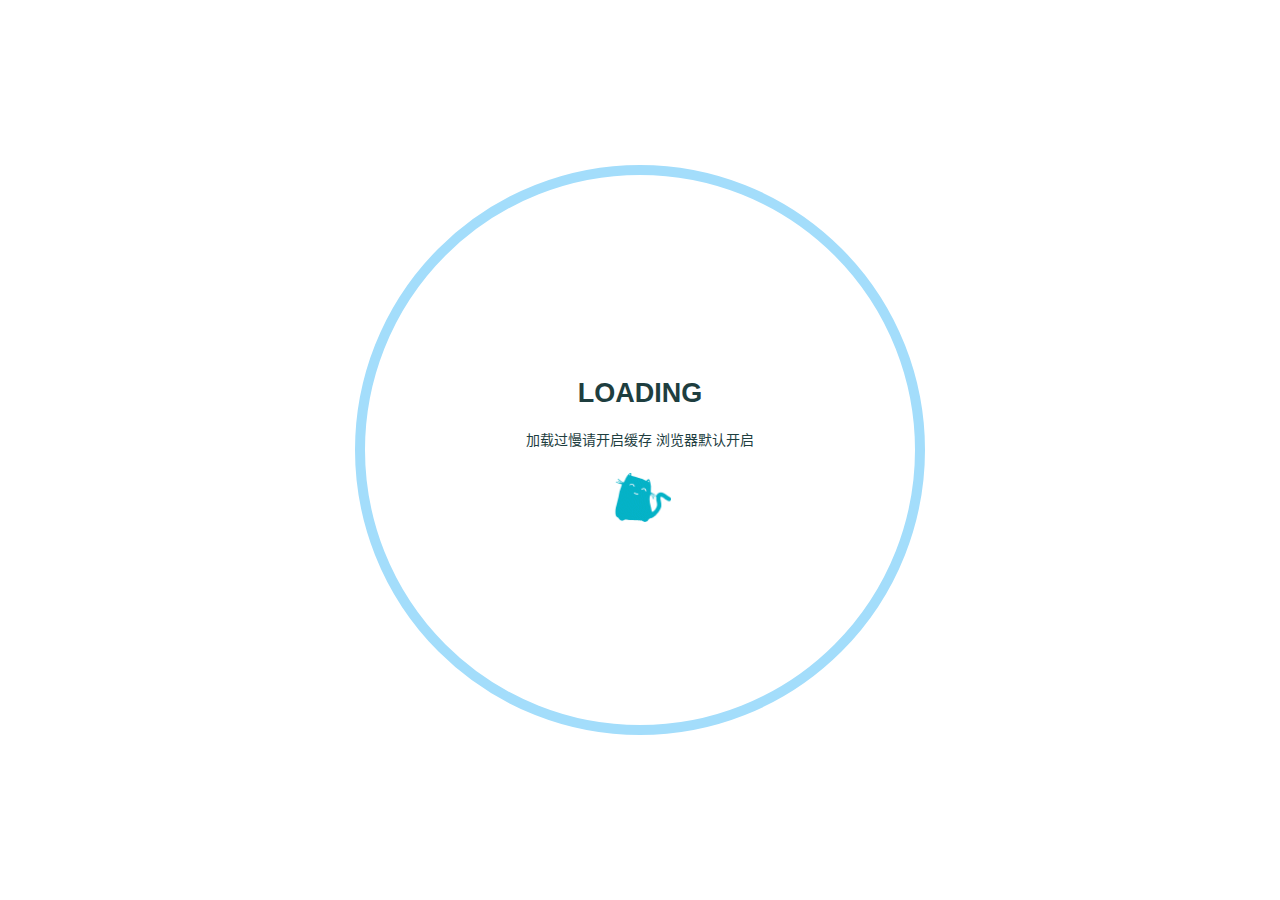
<file: resources/index.html>
<!DOCTYPE html>
<html lang="zh-CN">
<head>
    <meta charset="utf-8" />
    <title>resources | Anysets</title>
    <meta name="author" content="Anysets" />
    <meta name="description" content="Anysets" />
    <meta name="keywords" content="" />
    <meta
        name="viewport"
        content="width=device-width, initial-scale=1.0, maximum-scale=1.0, user-scalable=0"
    />
    <link rel="icon" href="/images/avatar.jpg" />
    <link rel="preconnect" href="https://s4.zstatic.net" />
<script src="https://s4.zstatic.net/ajax/libs/vue/3.3.7/vue.global.prod.min.js"></script>
<link rel="stylesheet" href="https://s4.zstatic.net/ajax/libs/font-awesome/6.4.2/css/all.min.css" />
<link rel="preconnect" href="https://fonts.googleapis.cn" />
<link rel="preconnect" href="https://fonts.gstatic.cn" crossorigin />
<link
    rel="stylesheet"
    href="https://fonts.googleapis.cn/css2?family=Fira+Code:wght@400;500;600;700&family=Lexend:wght@400;500;600;700;800;900&family=Noto+Sans+SC:wght@400;500;600;700;800;900&display=swap"
/>
<script> const mixins = {}; </script>

<script src="https://polyfill.alicdn.com/v3/polyfill.min.js?features=default"></script>


<script src="https://s4.zstatic.net/ajax/libs/highlight.js/11.9.0/highlight.min.js"></script>
<script src="https://s4.zstatic.net/ajax/libs/highlightjs-line-numbers.js/2.8.0/highlightjs-line-numbers.min.js"></script>
<link
    rel="stylesheet"
    href="https://s4.zstatic.net/ajax/libs/highlight.js/11.9.0/styles/github.min.css"
/>
<script src="/js/lib/highlight.js"></script>



<script src="/js/lib/preview.js"></script>









<link rel="stylesheet" href="/css/main.css" />

<meta name="generator" content="Hexo 7.2.0"></head>
<body>
    <div id="layout">
        <transition name="fade">
            <div id="loading" v-show="loading">
                <div id="loading-circle">
                    <h2>LOADING</h2>
                    <p>加载过慢请开启缓存 浏览器默认开启</p>
                    <img src="/images/loading.gif" />
                </div>
            </div>
        </transition>
        <div id="menu" :class="{ hidden: hiddenMenu, 'menu-color': menuColor}">
    <nav id="desktop-menu">
        <a class="title" href="/">
            <span>ANYSETS</span>
        </a>
        
        <a href="/">
            <i class="fa-solid fa-house fa-fw"></i>
            <span>&ensp;主页</span>
        </a>
        
        <a href="/about">
            <i class="fa-solid fa-id-card fa-fw"></i>
            <span>&ensp;关于</span>
        </a>
        
    </nav>
    <nav id="mobile-menu">
        <div class="title" @click="showMenuItems = !showMenuItems">
            <i class="fa-solid fa-bars fa-fw"></i>
            <span>&emsp;ANYSETS</span>
        </div>
        <transition name="slide">
            <div class="items" v-show="showMenuItems">
                
                <a href="/">
                    <div class="item">
                        <div style="min-width: 20px; max-width: 50px; width: 10%">
                            <i class="fa-solid fa-house fa-fw"></i>
                        </div>
                        <div style="min-width: 100px; max-width: 150%; width: 20%">主页</div>
                    </div>
                </a>
                
                <a href="/about">
                    <div class="item">
                        <div style="min-width: 20px; max-width: 50px; width: 10%">
                            <i class="fa-solid fa-id-card fa-fw"></i>
                        </div>
                        <div style="min-width: 100px; max-width: 150%; width: 20%">关于</div>
                    </div>
                </a>
                
            </div>
        </transition>
    </nav>
</div>
<transition name="fade">
    <div id="menu-curtain" @click="showMenuItems = !showMenuItems" v-show="showMenuItems"></div>
</transition>

        <div id="main" :class="loading ? 'into-enter-from': 'into-enter-active'">
            <div class="article">
    <div>
        <h1>resources</h1>
    </div>
    <div class="info">
        <span class="date">
            <span class="icon">
                <i class="fa-solid fa-calendar fa-fw"></i>
            </span>
            2024/5/19
        </span>
        
        
    </div>
    
    <div class="content" v-pre>
        
    </div>
    
    
    
    
    
    
    
</div>

            <footer id="footer">
    <div id="footer-wrap">
        <div>
            &copy;
            2024 - 2024 Anysets
            <span id="footer-icon">
                <i class="fa-solid fa-font-awesome fa-fw"></i>
            </span>
            &commat;Anysets
        </div>
        <div>
            Based on the <a target="_blank" rel="noopener" href="https://hexo.io">Hexo Engine</a> &amp;
            <a target="_blank" rel="noopener" href="https://github.com/theme-particlex/hexo-theme-particlex">ParticleX Theme</a>
        </div>
        
    </div>
</footer>

        </div>
        
        <transition name="fade">
            <div id="preview" ref="preview" v-show="previewShow">
                <img id="preview-content" ref="previewContent" />
            </div>
        </transition>
        
    </div>
    <script src="/js/main.js"></script>
    
    




    
</body>
</html>
</file>
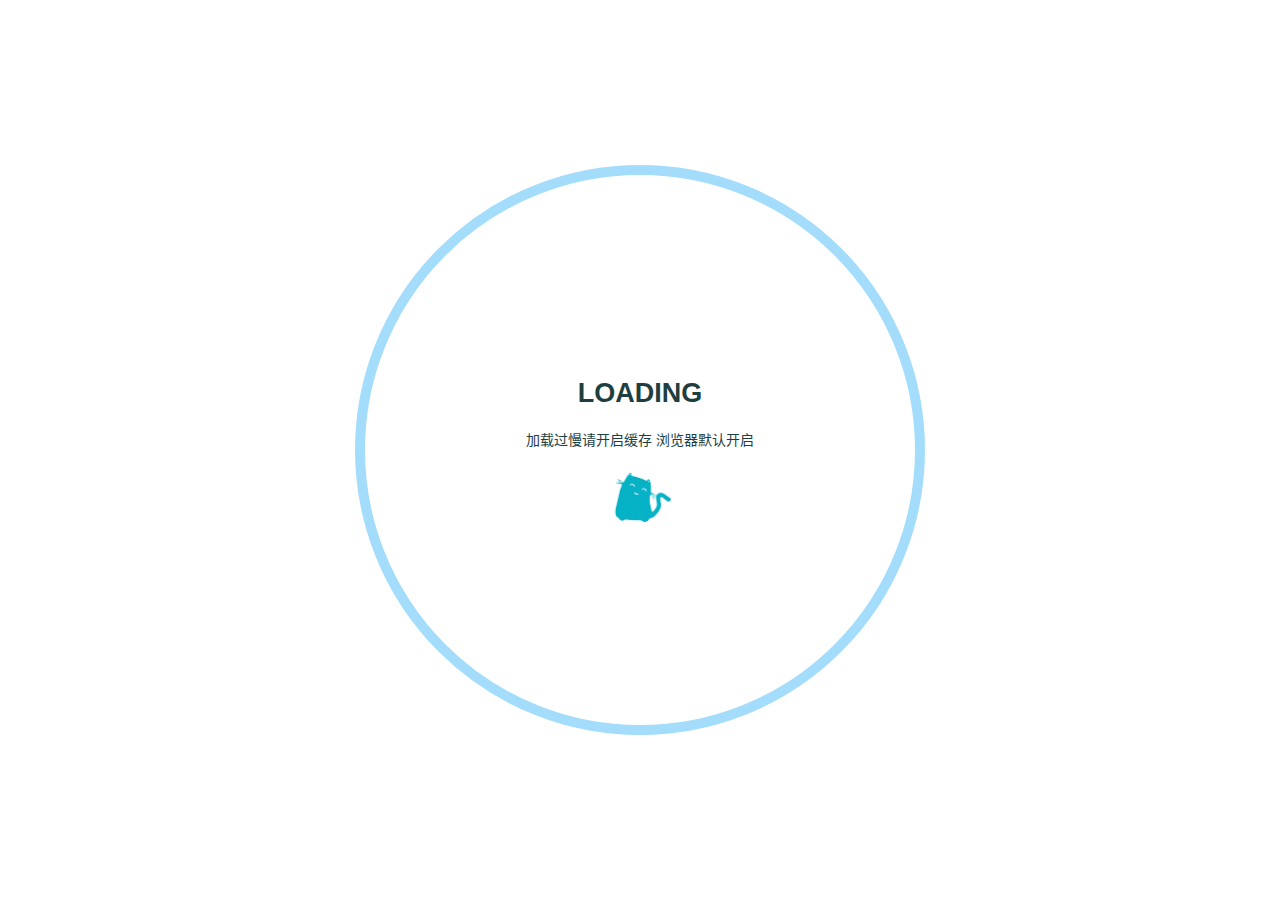
<file: tags/index.html>
<!DOCTYPE html>
<html lang="zh-CN">
<head>
    <meta charset="utf-8" />
    <title>tags | Anysets</title>
    <meta name="author" content="Anysets" />
    <meta name="description" content="Anysets" />
    <meta name="keywords" content="" />
    <meta
        name="viewport"
        content="width=device-width, initial-scale=1.0, maximum-scale=1.0, user-scalable=0"
    />
    <link rel="icon" href="/images/avatar.jpg" />
    <link rel="preconnect" href="https://s4.zstatic.net" />
<script src="https://s4.zstatic.net/ajax/libs/vue/3.3.7/vue.global.prod.min.js"></script>
<link rel="stylesheet" href="https://s4.zstatic.net/ajax/libs/font-awesome/6.4.2/css/all.min.css" />
<link rel="preconnect" href="https://fonts.googleapis.cn" />
<link rel="preconnect" href="https://fonts.gstatic.cn" crossorigin />
<link
    rel="stylesheet"
    href="https://fonts.googleapis.cn/css2?family=Fira+Code:wght@400;500;600;700&family=Lexend:wght@400;500;600;700;800;900&family=Noto+Sans+SC:wght@400;500;600;700;800;900&display=swap"
/>
<script> const mixins = {}; </script>

<script src="https://polyfill.alicdn.com/v3/polyfill.min.js?features=default"></script>


<script src="https://s4.zstatic.net/ajax/libs/highlight.js/11.9.0/highlight.min.js"></script>
<script src="https://s4.zstatic.net/ajax/libs/highlightjs-line-numbers.js/2.8.0/highlightjs-line-numbers.min.js"></script>
<link
    rel="stylesheet"
    href="https://s4.zstatic.net/ajax/libs/highlight.js/11.9.0/styles/github.min.css"
/>
<script src="/js/lib/highlight.js"></script>



<script src="/js/lib/preview.js"></script>









<link rel="stylesheet" href="/css/main.css" />

<meta name="generator" content="Hexo 7.2.0"></head>
<body>
    <div id="layout">
        <transition name="fade">
            <div id="loading" v-show="loading">
                <div id="loading-circle">
                    <h2>LOADING</h2>
                    <p>加载过慢请开启缓存 浏览器默认开启</p>
                    <img src="/images/loading.gif" />
                </div>
            </div>
        </transition>
        <div id="menu" :class="{ hidden: hiddenMenu, 'menu-color': menuColor}">
    <nav id="desktop-menu">
        <a class="title" href="/">
            <span>ANYSETS</span>
        </a>
        
        <a href="/">
            <i class="fa-solid fa-house fa-fw"></i>
            <span>&ensp;主页</span>
        </a>
        
        <a href="/about">
            <i class="fa-solid fa-id-card fa-fw"></i>
            <span>&ensp;关于</span>
        </a>
        
    </nav>
    <nav id="mobile-menu">
        <div class="title" @click="showMenuItems = !showMenuItems">
            <i class="fa-solid fa-bars fa-fw"></i>
            <span>&emsp;ANYSETS</span>
        </div>
        <transition name="slide">
            <div class="items" v-show="showMenuItems">
                
                <a href="/">
                    <div class="item">
                        <div style="min-width: 20px; max-width: 50px; width: 10%">
                            <i class="fa-solid fa-house fa-fw"></i>
                        </div>
                        <div style="min-width: 100px; max-width: 150%; width: 20%">主页</div>
                    </div>
                </a>
                
                <a href="/about">
                    <div class="item">
                        <div style="min-width: 20px; max-width: 50px; width: 10%">
                            <i class="fa-solid fa-id-card fa-fw"></i>
                        </div>
                        <div style="min-width: 100px; max-width: 150%; width: 20%">关于</div>
                    </div>
                </a>
                
            </div>
        </transition>
    </nav>
</div>
<transition name="fade">
    <div id="menu-curtain" @click="showMenuItems = !showMenuItems" v-show="showMenuItems"></div>
</transition>

        <div id="main" :class="loading ? 'into-enter-from': 'into-enter-active'">
            <div class="article">
    <div>
        <h1>tags</h1>
    </div>
    <div class="info">
        <span class="date">
            <span class="icon">
                <i class="fa-solid fa-calendar fa-fw"></i>
            </span>
            2024/5/19
        </span>
        
        
    </div>
    
    <div class="content" v-pre>
        
    </div>
    
    
    
    
    
    
    
</div>

            <footer id="footer">
    <div id="footer-wrap">
        <div>
            &copy;
            2024 - 2024 Anysets
            <span id="footer-icon">
                <i class="fa-solid fa-font-awesome fa-fw"></i>
            </span>
            &commat;Anysets
        </div>
        <div>
            Based on the <a target="_blank" rel="noopener" href="https://hexo.io">Hexo Engine</a> &amp;
            <a target="_blank" rel="noopener" href="https://github.com/theme-particlex/hexo-theme-particlex">ParticleX Theme</a>
        </div>
        
    </div>
</footer>

        </div>
        
        <transition name="fade">
            <div id="preview" ref="preview" v-show="previewShow">
                <img id="preview-content" ref="previewContent" />
            </div>
        </transition>
        
    </div>
    <script src="/js/main.js"></script>
    
    




    
</body>
</html>
</file>
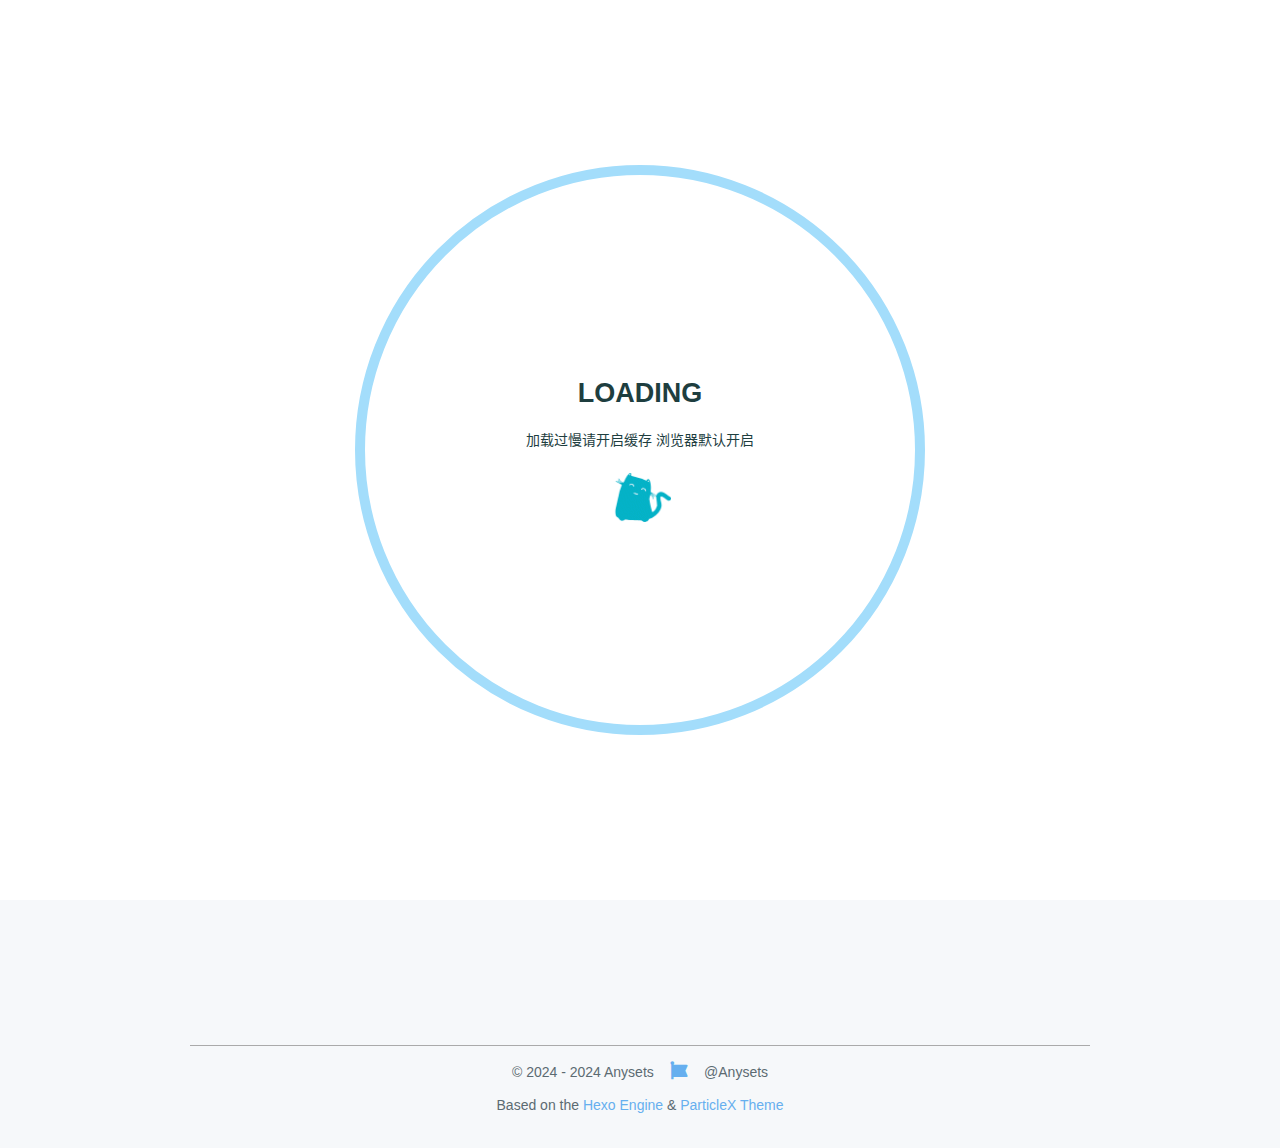
<file: archives/2024/index.html>
<!DOCTYPE html>
<html lang="zh-CN">
<head>
    <meta charset="utf-8" />
    <title>Archives | Anysets</title>
    <meta name="author" content="Anysets" />
    <meta name="description" content="Anysets" />
    <meta name="keywords" content="" />
    <meta
        name="viewport"
        content="width=device-width, initial-scale=1.0, maximum-scale=1.0, user-scalable=0"
    />
    <link rel="icon" href="/images/avatar.jpg" />
    <link rel="preconnect" href="https://s4.zstatic.net" />
<script src="https://s4.zstatic.net/ajax/libs/vue/3.3.7/vue.global.prod.min.js"></script>
<link rel="stylesheet" href="https://s4.zstatic.net/ajax/libs/font-awesome/6.4.2/css/all.min.css" />
<link rel="preconnect" href="https://fonts.googleapis.cn" />
<link rel="preconnect" href="https://fonts.gstatic.cn" crossorigin />
<link
    rel="stylesheet"
    href="https://fonts.googleapis.cn/css2?family=Fira+Code:wght@400;500;600;700&family=Lexend:wght@400;500;600;700;800;900&family=Noto+Sans+SC:wght@400;500;600;700;800;900&display=swap"
/>
<script> const mixins = {}; </script>

<script src="https://polyfill.alicdn.com/v3/polyfill.min.js?features=default"></script>


<script src="https://s4.zstatic.net/ajax/libs/highlight.js/11.9.0/highlight.min.js"></script>
<script src="https://s4.zstatic.net/ajax/libs/highlightjs-line-numbers.js/2.8.0/highlightjs-line-numbers.min.js"></script>
<link
    rel="stylesheet"
    href="https://s4.zstatic.net/ajax/libs/highlight.js/11.9.0/styles/github.min.css"
/>
<script src="/js/lib/highlight.js"></script>



<script src="/js/lib/preview.js"></script>





<link rel="stylesheet" href="/css/main.css" />

<meta name="generator" content="Hexo 7.2.0"></head>
<body>
    <div id="layout">
        <transition name="fade">
            <div id="loading" v-show="loading">
                <div id="loading-circle">
                    <h2>LOADING</h2>
                    <p>加载过慢请开启缓存 浏览器默认开启</p>
                    <img src="/images/loading.gif" />
                </div>
            </div>
        </transition>
        <div id="menu" :class="{ hidden: hiddenMenu, 'menu-color': menuColor}">
    <nav id="desktop-menu">
        <a class="title" href="/">
            <span>ANYSETS</span>
        </a>
        
        <a href="/">
            <i class="fa-solid fa-house fa-fw"></i>
            <span>&ensp;主页</span>
        </a>
        
        <a href="/about">
            <i class="fa-solid fa-id-card fa-fw"></i>
            <span>&ensp;关于</span>
        </a>
        
    </nav>
    <nav id="mobile-menu">
        <div class="title" @click="showMenuItems = !showMenuItems">
            <i class="fa-solid fa-bars fa-fw"></i>
            <span>&emsp;ANYSETS</span>
        </div>
        <transition name="slide">
            <div class="items" v-show="showMenuItems">
                
                <a href="/">
                    <div class="item">
                        <div style="min-width: 20px; max-width: 50px; width: 10%">
                            <i class="fa-solid fa-house fa-fw"></i>
                        </div>
                        <div style="min-width: 100px; max-width: 150%; width: 20%">主页</div>
                    </div>
                </a>
                
                <a href="/about">
                    <div class="item">
                        <div style="min-width: 20px; max-width: 50px; width: 10%">
                            <i class="fa-solid fa-id-card fa-fw"></i>
                        </div>
                        <div style="min-width: 100px; max-width: 150%; width: 20%">关于</div>
                    </div>
                </a>
                
            </div>
        </transition>
    </nav>
</div>
<transition name="fade">
    <div id="menu-curtain" @click="showMenuItems = !showMenuItems" v-show="showMenuItems"></div>
</transition>

        <div id="main" :class="loading ? 'into-enter-from': 'into-enter-active'">
            
<div id="archives">
    
    <div id="timeline-wrap" ref="timeline">
        
        <div class="timeline" data-title="这把是真的helloworld了">
            <div class="timeline-tail"></div>
            <div class="timeline-content">
                <div class="item-time">2024/5/19</div>
                <a href="/2024/05/19/%E8%BF%99%E6%8A%8A%E6%98%AF%E7%9C%9F%E7%9A%84hello-world%E4%BA%86/">
                    <h3>这把是真的hello world了</h3>
                </a>
                <div class="info">
                    
                    
                </div>
            </div>
        </div>
        
        <div class="timeline" data-title="八邻域巡线">
            <div class="timeline-tail"></div>
            <div class="timeline-content">
                <div class="item-time">2024/5/22</div>
                <a href="/2024/05/22/%E5%85%AB%E9%82%BB%E5%9F%9F%E5%B7%A1%E7%BA%BF/">
                    <h3>八邻域巡线</h3>
                </a>
                <div class="info">
                    
                    
                </div>
            </div>
        </div>
        
        <div class="timeline" data-title="右环岛状态机设计">
            <div class="timeline-tail"></div>
            <div class="timeline-content">
                <div class="item-time">2024/5/27</div>
                <a href="/2024/05/27/%E5%8F%B3%E7%8E%AF%E5%B2%9B%E7%8A%B6%E6%80%81%E6%9C%BA%E8%AE%BE%E8%AE%A1/">
                    <h3>右环岛状态机设计</h3>
                </a>
                <div class="info">
                    
                    
                </div>
            </div>
        </div>
        
        <div class="timeline" data-title="arlinux笔记">
            <div class="timeline-tail"></div>
            <div class="timeline-content">
                <div class="item-time">2024/6/1</div>
                <a href="/2024/06/01/AR-Linux%E7%AC%94%E8%AE%B0/">
                    <h3>AR Linux笔记</h3>
                </a>
                <div class="info">
                    
                    
                </div>
            </div>
        </div>
        
        <div class="timeline" data-title="在docker内使用ros时出现内存溢出的解决方法">
            <div class="timeline-tail"></div>
            <div class="timeline-content">
                <div class="item-time">2024/6/16</div>
                <a href="/2024/06/16/%E5%9C%A8docker%E5%86%85%E4%BD%BF%E7%94%A8ros%E6%97%B6%E5%87%BA%E7%8E%B0%E5%86%85%E5%AD%98%E6%B3%84%E9%9C%B2%E7%9A%84%E8%A7%A3%E5%86%B3%E6%96%B9%E6%B3%95/">
                    <h3>在docker内使用ros时出现内存溢出的解决方法</h3>
                </a>
                <div class="info">
                    
                    
                </div>
            </div>
        </div>
        
    </div>
</div>

            <footer id="footer">
    <div id="footer-wrap">
        <div>
            &copy;
            2024 - 2024 Anysets
            <span id="footer-icon">
                <i class="fa-solid fa-font-awesome fa-fw"></i>
            </span>
            &commat;Anysets
        </div>
        <div>
            Based on the <a target="_blank" rel="noopener" href="https://hexo.io">Hexo Engine</a> &amp;
            <a target="_blank" rel="noopener" href="https://github.com/theme-particlex/hexo-theme-particlex">ParticleX Theme</a>
        </div>
        
    </div>
</footer>

        </div>
        
        <transition name="fade">
            <div id="preview" ref="preview" v-show="previewShow">
                <img id="preview-content" ref="previewContent" />
            </div>
        </transition>
        
    </div>
    <script src="/js/main.js"></script>
    
</body>
</html>
</file>
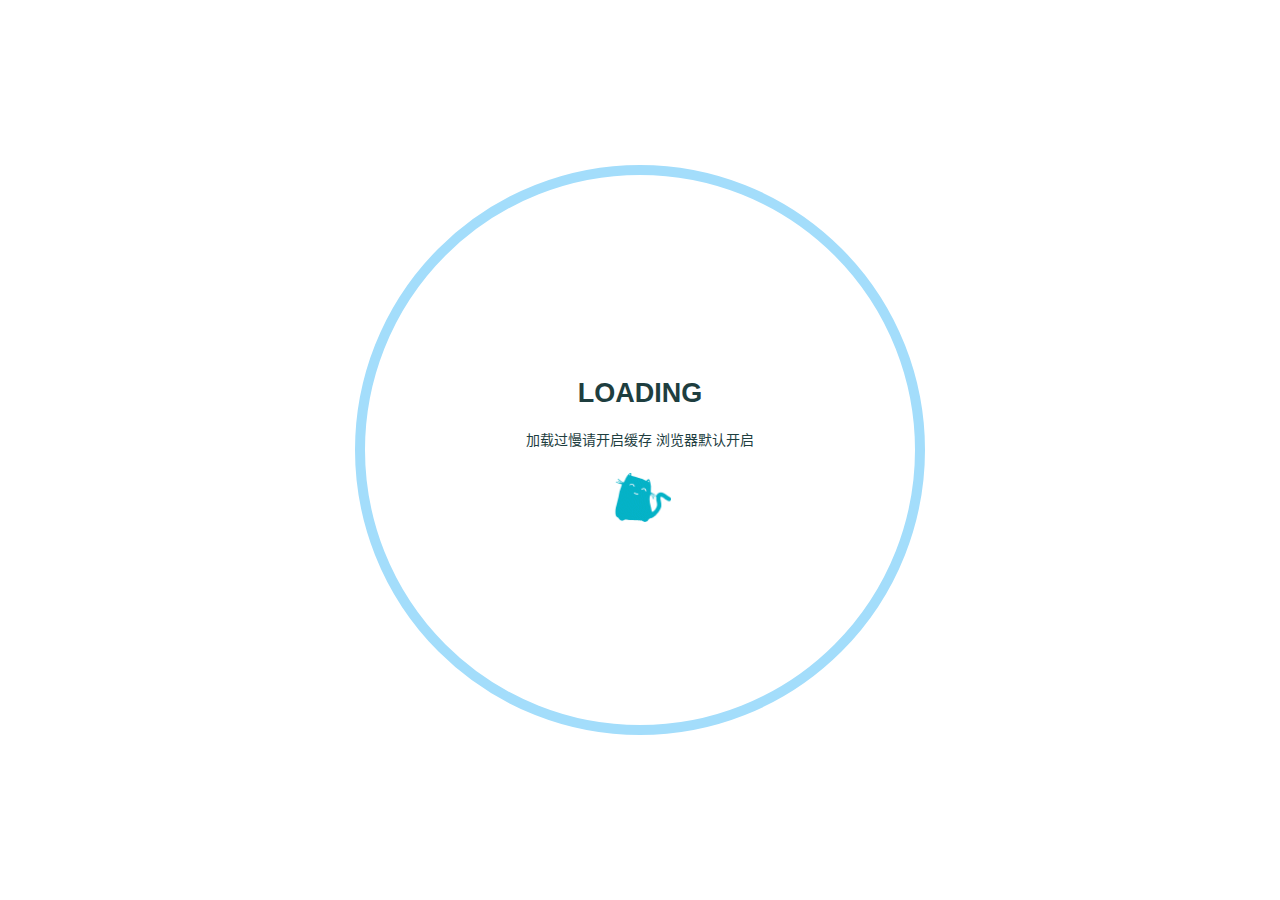
<file: 2024/05/19/这把是真的hello-world了/index.html>
<!DOCTYPE html>
<html lang="zh-CN">
<head>
    <meta charset="utf-8" />
    <title>这把是真的hello world了 | Anysets</title>
    <meta name="author" content="Anysets" />
    <meta name="description" content="Anysets" />
    <meta name="keywords" content="" />
    <meta
        name="viewport"
        content="width=device-width, initial-scale=1.0, maximum-scale=1.0, user-scalable=0"
    />
    <link rel="icon" href="/images/avatar.jpg" />
    <link rel="preconnect" href="https://s4.zstatic.net" />
<script src="https://s4.zstatic.net/ajax/libs/vue/3.3.7/vue.global.prod.min.js"></script>
<link rel="stylesheet" href="https://s4.zstatic.net/ajax/libs/font-awesome/6.4.2/css/all.min.css" />
<link rel="preconnect" href="https://fonts.googleapis.cn" />
<link rel="preconnect" href="https://fonts.gstatic.cn" crossorigin />
<link
    rel="stylesheet"
    href="https://fonts.googleapis.cn/css2?family=Fira+Code:wght@400;500;600;700&family=Lexend:wght@400;500;600;700;800;900&family=Noto+Sans+SC:wght@400;500;600;700;800;900&display=swap"
/>
<script> const mixins = {}; </script>

<script src="https://polyfill.alicdn.com/v3/polyfill.min.js?features=default"></script>


<script src="https://s4.zstatic.net/ajax/libs/highlight.js/11.9.0/highlight.min.js"></script>
<script src="https://s4.zstatic.net/ajax/libs/highlightjs-line-numbers.js/2.8.0/highlightjs-line-numbers.min.js"></script>
<link
    rel="stylesheet"
    href="https://s4.zstatic.net/ajax/libs/highlight.js/11.9.0/styles/github.min.css"
/>
<script src="/js/lib/highlight.js"></script>



<script src="/js/lib/preview.js"></script>









<link rel="stylesheet" href="/css/main.css" />

<meta name="generator" content="Hexo 7.2.0"></head>
<body>
    <div id="layout">
        <transition name="fade">
            <div id="loading" v-show="loading">
                <div id="loading-circle">
                    <h2>LOADING</h2>
                    <p>加载过慢请开启缓存 浏览器默认开启</p>
                    <img src="/images/loading.gif" />
                </div>
            </div>
        </transition>
        <div id="menu" :class="{ hidden: hiddenMenu, 'menu-color': menuColor}">
    <nav id="desktop-menu">
        <a class="title" href="/">
            <span>ANYSETS</span>
        </a>
        
        <a href="/">
            <i class="fa-solid fa-house fa-fw"></i>
            <span>&ensp;主页</span>
        </a>
        
        <a href="/about">
            <i class="fa-solid fa-id-card fa-fw"></i>
            <span>&ensp;关于</span>
        </a>
        
    </nav>
    <nav id="mobile-menu">
        <div class="title" @click="showMenuItems = !showMenuItems">
            <i class="fa-solid fa-bars fa-fw"></i>
            <span>&emsp;ANYSETS</span>
        </div>
        <transition name="slide">
            <div class="items" v-show="showMenuItems">
                
                <a href="/">
                    <div class="item">
                        <div style="min-width: 20px; max-width: 50px; width: 10%">
                            <i class="fa-solid fa-house fa-fw"></i>
                        </div>
                        <div style="min-width: 100px; max-width: 150%; width: 20%">主页</div>
                    </div>
                </a>
                
                <a href="/about">
                    <div class="item">
                        <div style="min-width: 20px; max-width: 50px; width: 10%">
                            <i class="fa-solid fa-id-card fa-fw"></i>
                        </div>
                        <div style="min-width: 100px; max-width: 150%; width: 20%">关于</div>
                    </div>
                </a>
                
            </div>
        </transition>
    </nav>
</div>
<transition name="fade">
    <div id="menu-curtain" @click="showMenuItems = !showMenuItems" v-show="showMenuItems"></div>
</transition>

        <div id="main" :class="loading ? 'into-enter-from': 'into-enter-active'">
            <div class="article">
    <div>
        <h1>这把是真的hello world了</h1>
    </div>
    <div class="info">
        <span class="date">
            <span class="icon">
                <i class="fa-solid fa-calendar fa-fw"></i>
            </span>
            2024/5/19
        </span>
        
        
    </div>
    
    <div class="content" v-pre>
        <p>第一个博客，上线了anysets.tech，然后好像也没啥了，就这样吧。</p>

    </div>
    
    
    
    
    
    
    
</div>

            <footer id="footer">
    <div id="footer-wrap">
        <div>
            &copy;
            2024 - 2024 Anysets
            <span id="footer-icon">
                <i class="fa-solid fa-font-awesome fa-fw"></i>
            </span>
            &commat;Anysets
        </div>
        <div>
            Based on the <a target="_blank" rel="noopener" href="https://hexo.io">Hexo Engine</a> &amp;
            <a target="_blank" rel="noopener" href="https://github.com/theme-particlex/hexo-theme-particlex">ParticleX Theme</a>
        </div>
        
    </div>
</footer>

        </div>
        
        <transition name="fade">
            <div id="preview" ref="preview" v-show="previewShow">
                <img id="preview-content" ref="previewContent" />
            </div>
        </transition>
        
    </div>
    <script src="/js/main.js"></script>
    
    




    
</body>
</html>
</file>
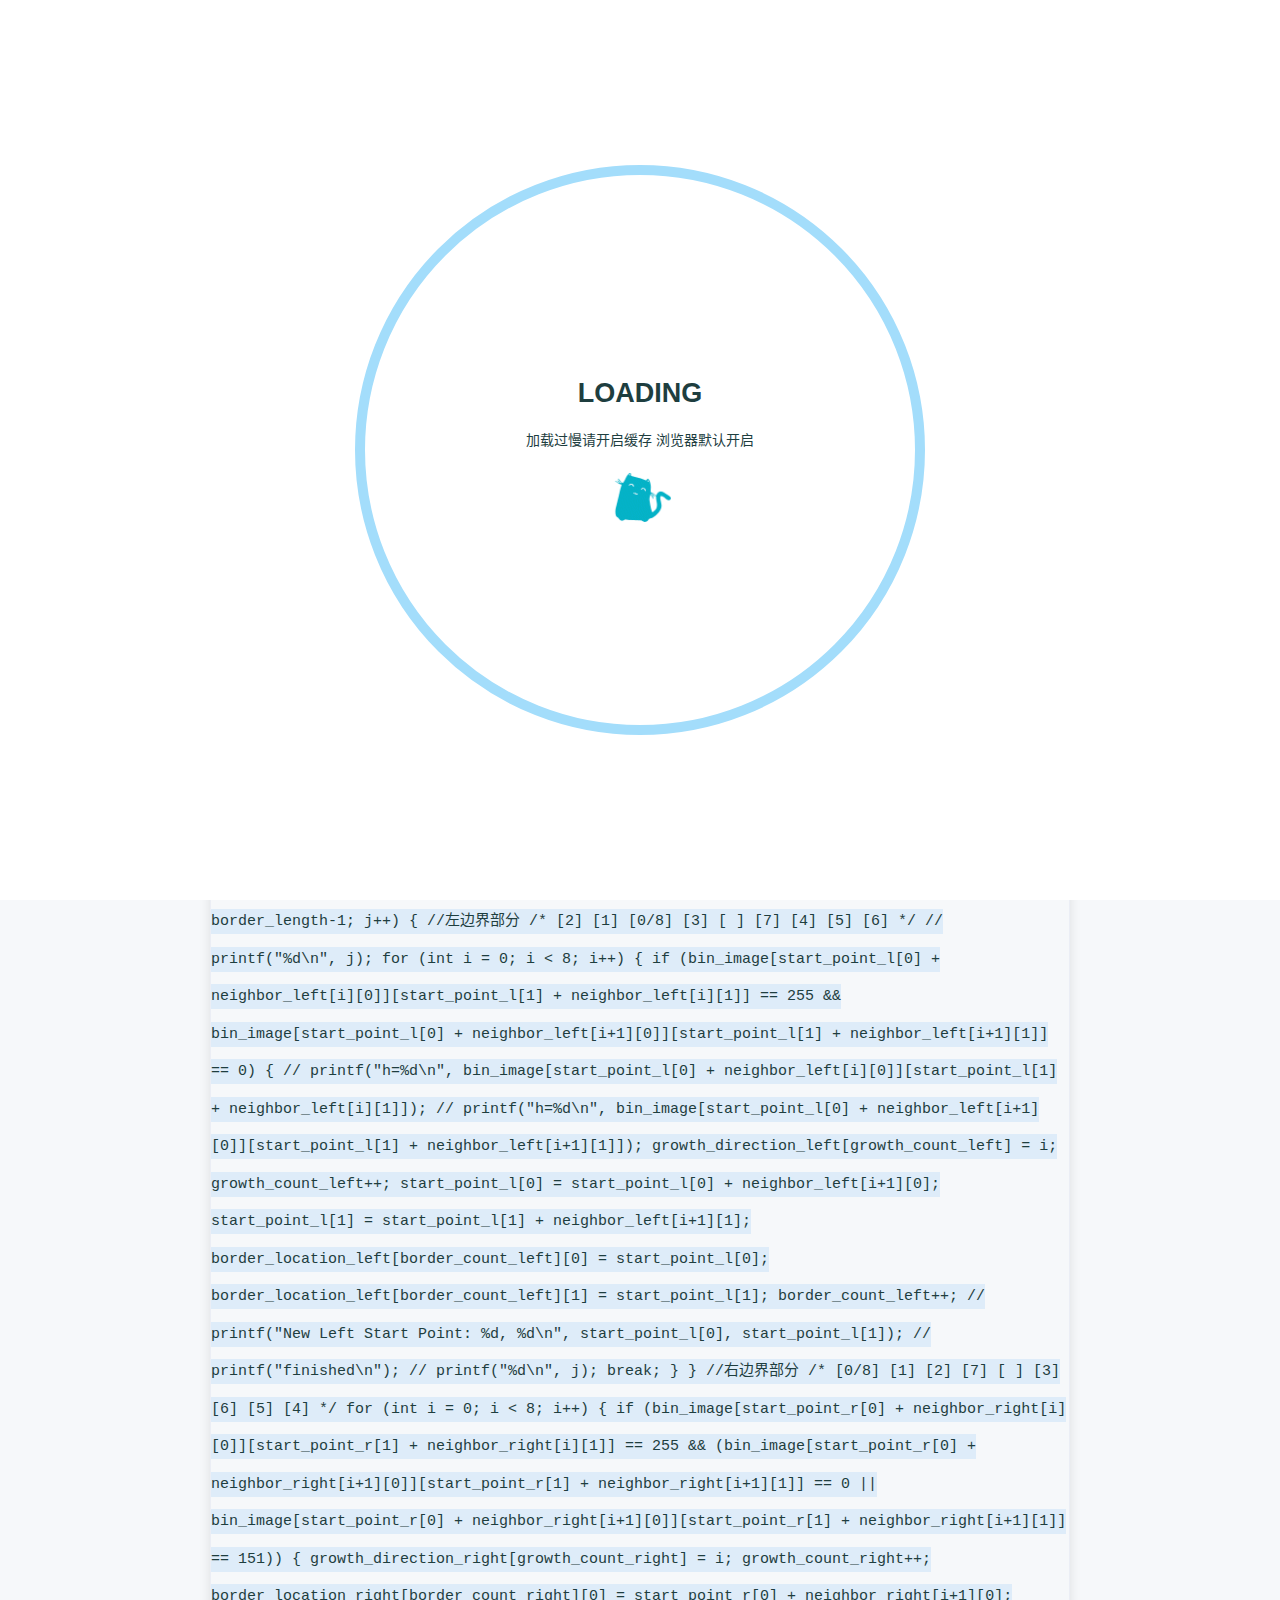
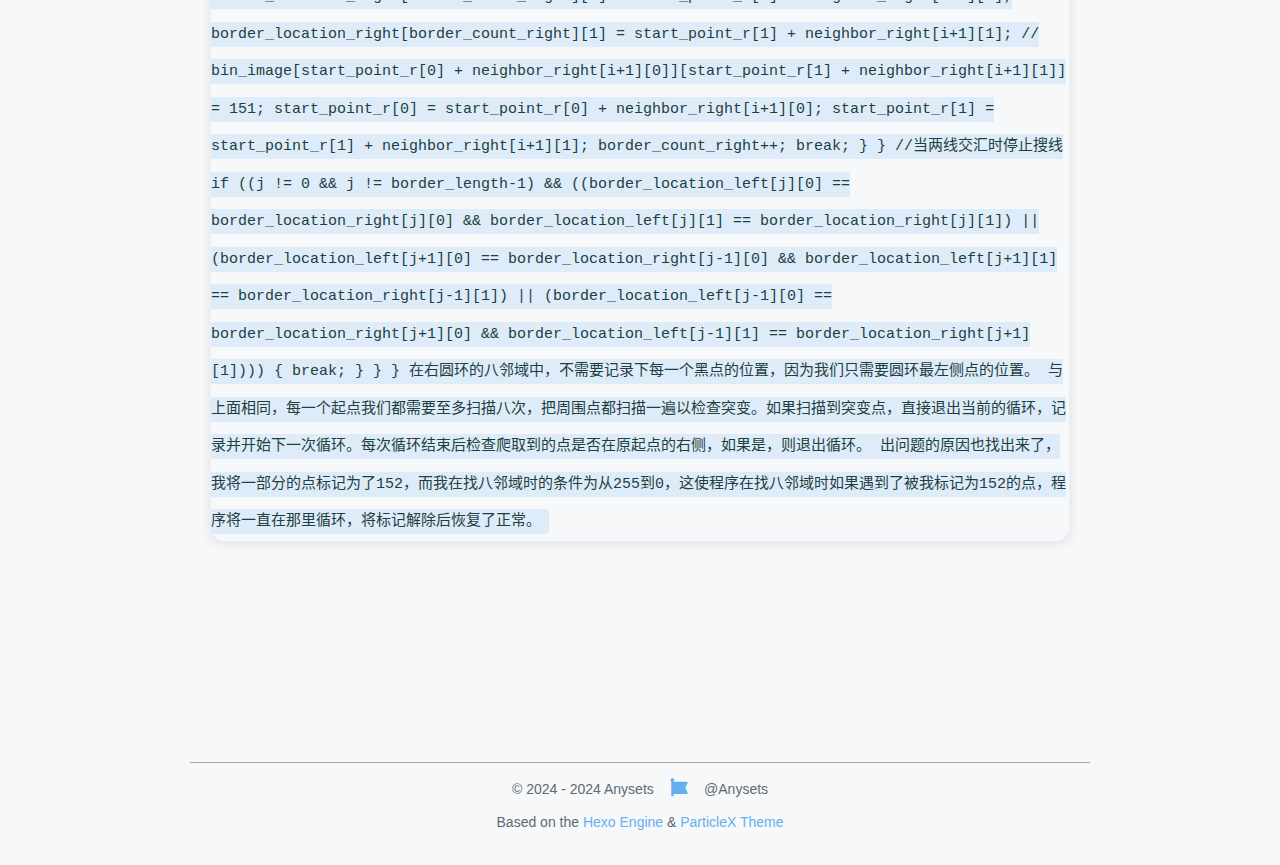
<file: 2024/05/22/八邻域巡线/index.html>
<!DOCTYPE html>
<html lang="zh-CN">
<head>
    <meta charset="utf-8" />
    <title>八邻域巡线 | Anysets</title>
    <meta name="author" content="Anysets" />
    <meta name="description" content="Anysets" />
    <meta name="keywords" content="" />
    <meta
        name="viewport"
        content="width=device-width, initial-scale=1.0, maximum-scale=1.0, user-scalable=0"
    />
    <link rel="icon" href="/images/avatar.jpg" />
    <link rel="preconnect" href="https://s4.zstatic.net" />
<script src="https://s4.zstatic.net/ajax/libs/vue/3.3.7/vue.global.prod.min.js"></script>
<link rel="stylesheet" href="https://s4.zstatic.net/ajax/libs/font-awesome/6.4.2/css/all.min.css" />
<link rel="preconnect" href="https://fonts.googleapis.cn" />
<link rel="preconnect" href="https://fonts.gstatic.cn" crossorigin />
<link
    rel="stylesheet"
    href="https://fonts.googleapis.cn/css2?family=Fira+Code:wght@400;500;600;700&family=Lexend:wght@400;500;600;700;800;900&family=Noto+Sans+SC:wght@400;500;600;700;800;900&display=swap"
/>
<script> const mixins = {}; </script>

<script src="https://polyfill.alicdn.com/v3/polyfill.min.js?features=default"></script>


<script src="https://s4.zstatic.net/ajax/libs/highlight.js/11.9.0/highlight.min.js"></script>
<script src="https://s4.zstatic.net/ajax/libs/highlightjs-line-numbers.js/2.8.0/highlightjs-line-numbers.min.js"></script>
<link
    rel="stylesheet"
    href="https://s4.zstatic.net/ajax/libs/highlight.js/11.9.0/styles/github.min.css"
/>
<script src="/js/lib/highlight.js"></script>



<script src="/js/lib/preview.js"></script>









<link rel="stylesheet" href="/css/main.css" />

<meta name="generator" content="Hexo 7.2.0"></head>
<body>
    <div id="layout">
        <transition name="fade">
            <div id="loading" v-show="loading">
                <div id="loading-circle">
                    <h2>LOADING</h2>
                    <p>加载过慢请开启缓存 浏览器默认开启</p>
                    <img src="/images/loading.gif" />
                </div>
            </div>
        </transition>
        <div id="menu" :class="{ hidden: hiddenMenu, 'menu-color': menuColor}">
    <nav id="desktop-menu">
        <a class="title" href="/">
            <span>ANYSETS</span>
        </a>
        
        <a href="/">
            <i class="fa-solid fa-house fa-fw"></i>
            <span>&ensp;主页</span>
        </a>
        
        <a href="/about">
            <i class="fa-solid fa-id-card fa-fw"></i>
            <span>&ensp;关于</span>
        </a>
        
    </nav>
    <nav id="mobile-menu">
        <div class="title" @click="showMenuItems = !showMenuItems">
            <i class="fa-solid fa-bars fa-fw"></i>
            <span>&emsp;ANYSETS</span>
        </div>
        <transition name="slide">
            <div class="items" v-show="showMenuItems">
                
                <a href="/">
                    <div class="item">
                        <div style="min-width: 20px; max-width: 50px; width: 10%">
                            <i class="fa-solid fa-house fa-fw"></i>
                        </div>
                        <div style="min-width: 100px; max-width: 150%; width: 20%">主页</div>
                    </div>
                </a>
                
                <a href="/about">
                    <div class="item">
                        <div style="min-width: 20px; max-width: 50px; width: 10%">
                            <i class="fa-solid fa-id-card fa-fw"></i>
                        </div>
                        <div style="min-width: 100px; max-width: 150%; width: 20%">关于</div>
                    </div>
                </a>
                
            </div>
        </transition>
    </nav>
</div>
<transition name="fade">
    <div id="menu-curtain" @click="showMenuItems = !showMenuItems" v-show="showMenuItems"></div>
</transition>

        <div id="main" :class="loading ? 'into-enter-from': 'into-enter-active'">
            <div class="article">
    <div>
        <h1>八邻域巡线</h1>
    </div>
    <div class="info">
        <span class="date">
            <span class="icon">
                <i class="fa-solid fa-calendar fa-fw"></i>
            </span>
            2024/5/22
        </span>
        
        
    </div>
    
    <div class="content" v-pre>
        <p>原先的八邻域已经写好了，最近在写右圆环时又遇到了八邻域，但是逻辑似乎有些混乱，在此再次记录下八邻域的思路。</p>
<p>八邻域需要在一个固定起点处以一个顺时针或者逆时针的顺序对周围的点进行扫描。在我的程序中，如果在扫描的过程中发现一个白点突变为黑点，则说明找到了新的黑线。此时记录下这个黑点的位置，并将其作为下一个起点，如此往复，直到爬出完整的边界。</p>
<p>以下是在爬取赛道时的八邻域代码：</p>
<pre><code class="cpp">//记录左边界的数据
int32_t border_location_left[border_length][2];  //记录边界位置
int32_t border_count_left = 0;
int32_t growth_direction_left[border_length];  //记录生长方向
int32_t growth_count_left = 0;
//记录右边界的数据
int32_t border_location_right[border_length][2];  //记录边界位置
int32_t border_count_right = 0;
int32_t growth_direction_right[border_length];  //记录生长方向
int32_t growth_count_right = 0;
void neighborSearch()
&#123;
    memset(border_location_left, 0, sizeof(border_location_left));
    memset(border_location_right, 0, sizeof(border_location_right));

    int32_t neighbor_left[9][2] = &#123;&#123;-1, 1&#125;, &#123;-1, 0&#125;, &#123;-1, -1&#125;, &#123;0, -1&#125;, &#123;1, -1&#125;, &#123;1, 0&#125;, &#123;1, 1&#125;, &#123;0, 1&#125;, &#123;-1, 1&#125;&#125;;
    int32_t neighbor_right[9][2] = &#123;&#123;-1, -1&#125;, &#123;-1, 0&#125;, &#123;-1, 1&#125;, &#123;0, 1&#125;, &#123;1, 1&#125;, &#123;1, 0&#125;, &#123;1, -1&#125;, &#123;0, -1&#125;, &#123;-1, -1&#125;&#125;;
    border_count_left = 1;
    growth_count_left = 1;
    border_count_right = 1;
    growth_count_right = 1;
    //把起点加进去
    border_location_left[0][0] = start_point_l[0];
    border_location_left[0][1] = start_point_l[1];
    border_location_right[0][0] = start_point_r[0];
    border_location_right[0][1] = start_point_r[1];
    for (int j = 0; j &lt; border_length-1; j++)
    &#123;
        //左边界部分
        /*
            [2]  [1]  [0/8]

            [3]  [ ]  [7]

            [4]  [5]  [6]
        */
        // printf(&quot;%d\n&quot;, j);
        for (int i = 0; i &lt; 8; i++)
        &#123;
            if (bin_image[start_point_l[0] + neighbor_left[i][0]][start_point_l[1] + neighbor_left[i][1]] == 255 &amp;&amp; bin_image[start_point_l[0] + neighbor_left[i+1][0]][start_point_l[1] + neighbor_left[i+1][1]] == 0)
            &#123;
                // printf(&quot;h=%d\n&quot;, bin_image[start_point_l[0] + neighbor_left[i][0]][start_point_l[1] + neighbor_left[i][1]]);
                // printf(&quot;h=%d\n&quot;, bin_image[start_point_l[0] + neighbor_left[i+1][0]][start_point_l[1] + neighbor_left[i+1][1]]);
                growth_direction_left[growth_count_left] = i;
                growth_count_left++;
                start_point_l[0] = start_point_l[0] + neighbor_left[i+1][0];
                start_point_l[1] = start_point_l[1] + neighbor_left[i+1][1];
                border_location_left[border_count_left][0] = start_point_l[0];
                border_location_left[border_count_left][1] = start_point_l[1];
                border_count_left++;
                // printf(&quot;New Left Start Point: %d, %d\n&quot;, start_point_l[0], start_point_l[1]);
                // printf(&quot;finished\n&quot;);
                // printf(&quot;%d\n&quot;, j);
                break;
            &#125;
        &#125;
        //右边界部分
        /*
            [0/8]  [1]  [2]

            [7]  [ ]  [3]

            [6]  [5]  [4]
        */
        for (int i = 0; i &lt; 8; i++)
        &#123;
            if (bin_image[start_point_r[0] + neighbor_right[i][0]][start_point_r[1] + neighbor_right[i][1]] == 255  &amp;&amp; (bin_image[start_point_r[0] + neighbor_right[i+1][0]][start_point_r[1] + neighbor_right[i+1][1]] == 0 || bin_image[start_point_r[0] + neighbor_right[i+1][0]][start_point_r[1] + neighbor_right[i+1][1]] == 151))
            &#123;
                growth_direction_right[growth_count_right] = i;
                growth_count_right++;

                border_location_right[border_count_right][0] = start_point_r[0] + neighbor_right[i+1][0];
                border_location_right[border_count_right][1] = start_point_r[1] + neighbor_right[i+1][1];
                // bin_image[start_point_r[0] + neighbor_right[i+1][0]][start_point_r[1] + neighbor_right[i+1][1]] = 151;
                start_point_r[0] = start_point_r[0] + neighbor_right[i+1][0];
                start_point_r[1] = start_point_r[1] + neighbor_right[i+1][1];
                border_count_right++;
                break;
            &#125;
        &#125;
        //当两线交汇时停止搜线
        if ((j != 0 &amp;&amp; j != border_length-1) &amp;&amp; 
        ((border_location_left[j][0] == border_location_right[j][0] &amp;&amp; border_location_left[j][1] == border_location_right[j][1])
        || (border_location_left[j+1][0] == border_location_right[j-1][0] &amp;&amp; border_location_left[j+1][1] == border_location_right[j-1][1])
        || (border_location_left[j-1][0] == border_location_right[j+1][0] &amp;&amp; border_location_left[j-1][1] == border_location_right[j+1][1])))
        &#123;
            break;
        &#125;
    &#125;
&#125;



在右圆环的八邻域中，不需要记录下每一个黑点的位置，因为我们只需要圆环最左侧点的位置。

与上面相同，每一个起点我们都需要至多扫描八次，把周围点都扫描一遍以检查突变。如果扫描到突变点，直接退出当前的循环，记录并开始下一次循环。每次循环结束后检查爬取到的点是否在原起点的右侧，如果是，则退出循环。


出问题的原因也找出来了，我将一部分的点标记为了152，而我在找八邻域时的条件为从255到0，这使程序在找八邻域时如果遇到了被我标记为152的点，程序将一直在那里循环，将标记解除后恢复了正常。
</code></pre>

    </div>
    
    
    
    
    
    
    
</div>

            <footer id="footer">
    <div id="footer-wrap">
        <div>
            &copy;
            2024 - 2024 Anysets
            <span id="footer-icon">
                <i class="fa-solid fa-font-awesome fa-fw"></i>
            </span>
            &commat;Anysets
        </div>
        <div>
            Based on the <a target="_blank" rel="noopener" href="https://hexo.io">Hexo Engine</a> &amp;
            <a target="_blank" rel="noopener" href="https://github.com/theme-particlex/hexo-theme-particlex">ParticleX Theme</a>
        </div>
        
    </div>
</footer>

        </div>
        
        <transition name="fade">
            <div id="preview" ref="preview" v-show="previewShow">
                <img id="preview-content" ref="previewContent" />
            </div>
        </transition>
        
    </div>
    <script src="/js/main.js"></script>
    
    




    
</body>
</html>
</file>
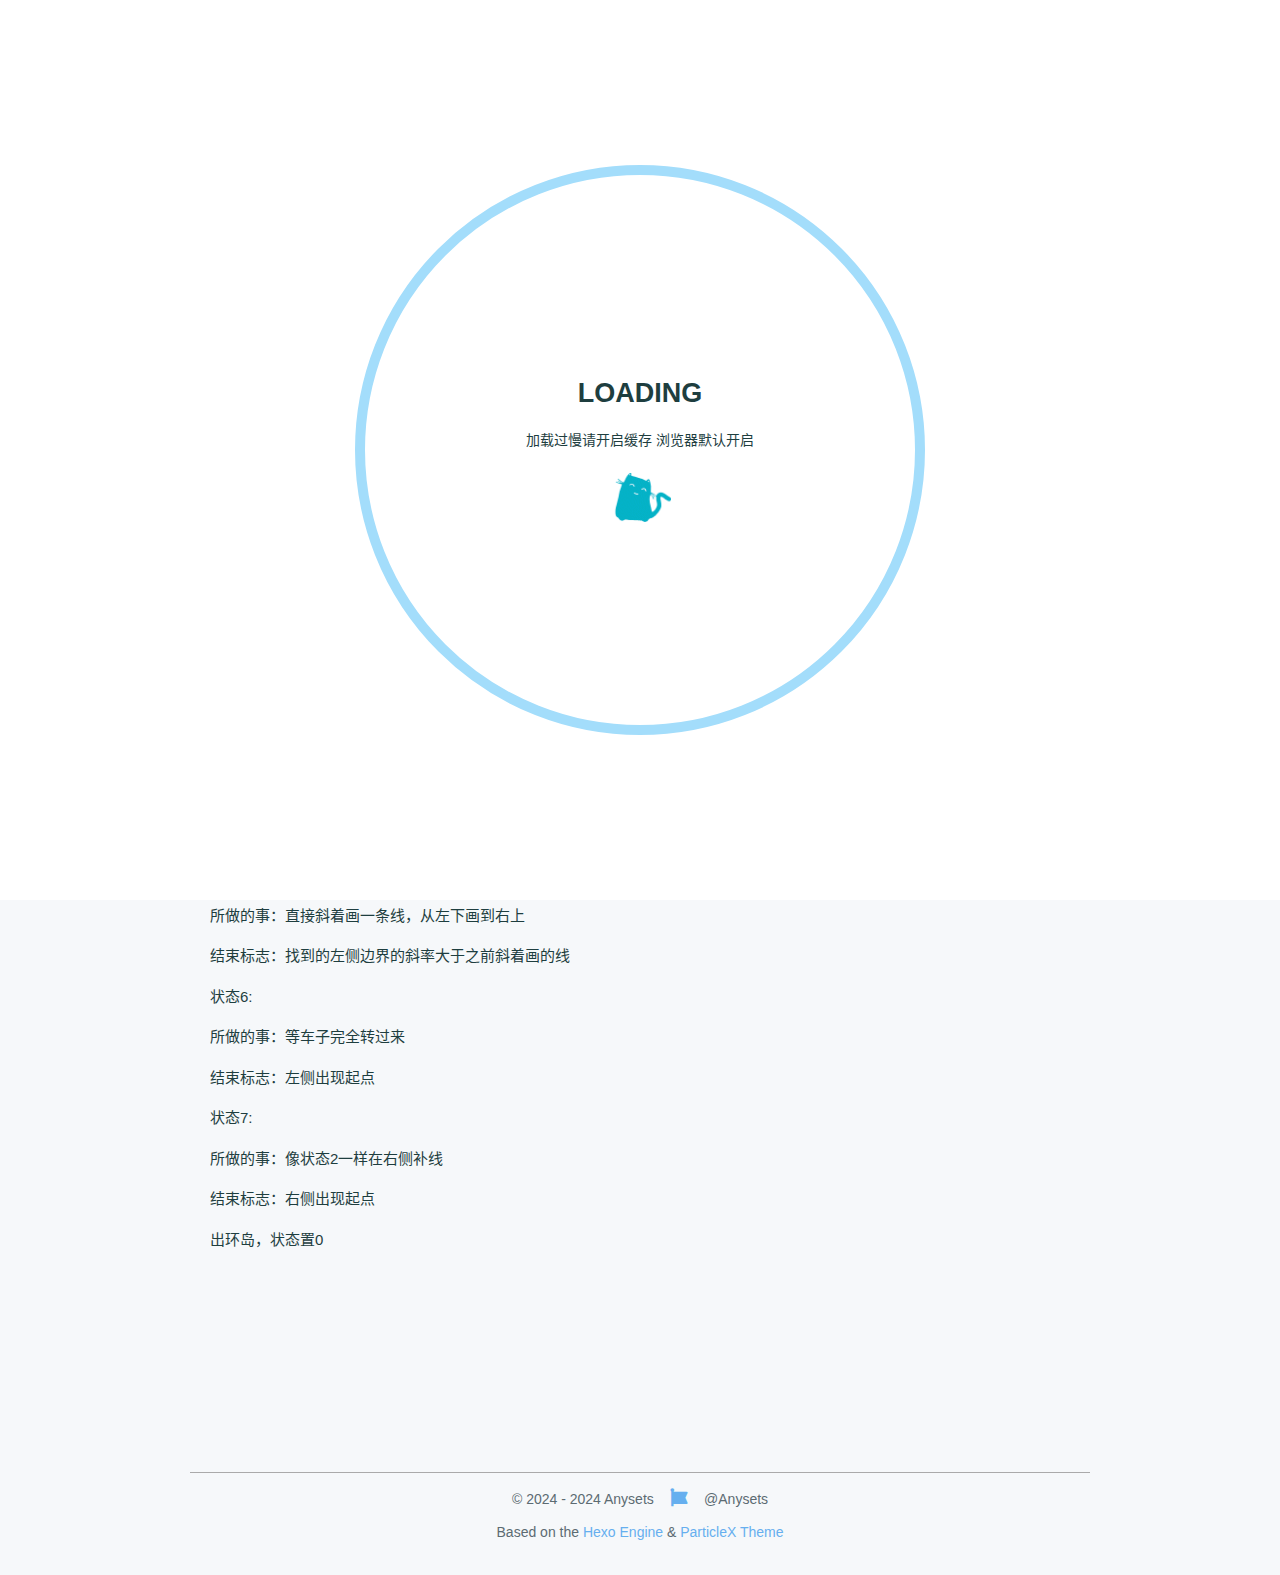
<file: 2024/05/27/右环岛状态机设计/index.html>
<!DOCTYPE html>
<html lang="zh-CN">
<head>
    <meta charset="utf-8" />
    <title>右环岛状态机设计 | Anysets</title>
    <meta name="author" content="Anysets" />
    <meta name="description" content="Anysets" />
    <meta name="keywords" content="" />
    <meta
        name="viewport"
        content="width=device-width, initial-scale=1.0, maximum-scale=1.0, user-scalable=0"
    />
    <link rel="icon" href="/images/avatar.jpg" />
    <link rel="preconnect" href="https://s4.zstatic.net" />
<script src="https://s4.zstatic.net/ajax/libs/vue/3.3.7/vue.global.prod.min.js"></script>
<link rel="stylesheet" href="https://s4.zstatic.net/ajax/libs/font-awesome/6.4.2/css/all.min.css" />
<link rel="preconnect" href="https://fonts.googleapis.cn" />
<link rel="preconnect" href="https://fonts.gstatic.cn" crossorigin />
<link
    rel="stylesheet"
    href="https://fonts.googleapis.cn/css2?family=Fira+Code:wght@400;500;600;700&family=Lexend:wght@400;500;600;700;800;900&family=Noto+Sans+SC:wght@400;500;600;700;800;900&display=swap"
/>
<script> const mixins = {}; </script>

<script src="https://polyfill.alicdn.com/v3/polyfill.min.js?features=default"></script>


<script src="https://s4.zstatic.net/ajax/libs/highlight.js/11.9.0/highlight.min.js"></script>
<script src="https://s4.zstatic.net/ajax/libs/highlightjs-line-numbers.js/2.8.0/highlightjs-line-numbers.min.js"></script>
<link
    rel="stylesheet"
    href="https://s4.zstatic.net/ajax/libs/highlight.js/11.9.0/styles/github.min.css"
/>
<script src="/js/lib/highlight.js"></script>



<script src="/js/lib/preview.js"></script>









<link rel="stylesheet" href="/css/main.css" />

<meta name="generator" content="Hexo 7.2.0"></head>
<body>
    <div id="layout">
        <transition name="fade">
            <div id="loading" v-show="loading">
                <div id="loading-circle">
                    <h2>LOADING</h2>
                    <p>加载过慢请开启缓存 浏览器默认开启</p>
                    <img src="/images/loading.gif" />
                </div>
            </div>
        </transition>
        <div id="menu" :class="{ hidden: hiddenMenu, 'menu-color': menuColor}">
    <nav id="desktop-menu">
        <a class="title" href="/">
            <span>ANYSETS</span>
        </a>
        
        <a href="/">
            <i class="fa-solid fa-house fa-fw"></i>
            <span>&ensp;主页</span>
        </a>
        
        <a href="/about">
            <i class="fa-solid fa-id-card fa-fw"></i>
            <span>&ensp;关于</span>
        </a>
        
    </nav>
    <nav id="mobile-menu">
        <div class="title" @click="showMenuItems = !showMenuItems">
            <i class="fa-solid fa-bars fa-fw"></i>
            <span>&emsp;ANYSETS</span>
        </div>
        <transition name="slide">
            <div class="items" v-show="showMenuItems">
                
                <a href="/">
                    <div class="item">
                        <div style="min-width: 20px; max-width: 50px; width: 10%">
                            <i class="fa-solid fa-house fa-fw"></i>
                        </div>
                        <div style="min-width: 100px; max-width: 150%; width: 20%">主页</div>
                    </div>
                </a>
                
                <a href="/about">
                    <div class="item">
                        <div style="min-width: 20px; max-width: 50px; width: 10%">
                            <i class="fa-solid fa-id-card fa-fw"></i>
                        </div>
                        <div style="min-width: 100px; max-width: 150%; width: 20%">关于</div>
                    </div>
                </a>
                
            </div>
        </transition>
    </nav>
</div>
<transition name="fade">
    <div id="menu-curtain" @click="showMenuItems = !showMenuItems" v-show="showMenuItems"></div>
</transition>

        <div id="main" :class="loading ? 'into-enter-from': 'into-enter-active'">
            <div class="article">
    <div>
        <h1>右环岛状态机设计</h1>
    </div>
    <div class="info">
        <span class="date">
            <span class="icon">
                <i class="fa-solid fa-calendar fa-fw"></i>
            </span>
            2024/5/27
        </span>
        
        
    </div>
    
    <div class="content" v-pre>
        <p>首先确保inCrossingFlag&#x3D;0</p>
<p>首先，进入状态机条件：连续5次仅找到了右拐点</p>
<p>状态1:</p>
<p>所做的事：如果右下拐点能找到，就按照正常流程向上找到圆环最左点并补线；如果找不到，就用最右下的点向上找到圆环最左点并补线。</p>
<p>结束标志：连续三次没找到右下拐点</p>
<p>状态2:</p>
<p>所做的事：用最右下的点向上找到圆环最左点并补线</p>
<p>结束标志：右下角丢线现象好转</p>
<p>状态3:</p>
<p>所做的事：拿左下的点与右上拐点连线</p>
<p>结束标志：左上拐点消失，左边起点能正常找到起点</p>
<p>状态4:</p>
<p>所做的事：在圆圈里巡线，拿左边界最右点向右上补线</p>
<p>结束标志：左边找不到起点</p>
<p>状态5:</p>
<p>所做的事：直接斜着画一条线，从左下画到右上</p>
<p>结束标志：找到的左侧边界的斜率大于之前斜着画的线</p>
<p>状态6:</p>
<p>所做的事：等车子完全转过来</p>
<p>结束标志：左侧出现起点</p>
<p>状态7:</p>
<p>所做的事：像状态2一样在右侧补线</p>
<p>结束标志：右侧出现起点</p>
<p>出环岛，状态置0</p>

    </div>
    
    
    
    
    
    
    
</div>

            <footer id="footer">
    <div id="footer-wrap">
        <div>
            &copy;
            2024 - 2024 Anysets
            <span id="footer-icon">
                <i class="fa-solid fa-font-awesome fa-fw"></i>
            </span>
            &commat;Anysets
        </div>
        <div>
            Based on the <a target="_blank" rel="noopener" href="https://hexo.io">Hexo Engine</a> &amp;
            <a target="_blank" rel="noopener" href="https://github.com/theme-particlex/hexo-theme-particlex">ParticleX Theme</a>
        </div>
        
    </div>
</footer>

        </div>
        
        <transition name="fade">
            <div id="preview" ref="preview" v-show="previewShow">
                <img id="preview-content" ref="previewContent" />
            </div>
        </transition>
        
    </div>
    <script src="/js/main.js"></script>
    
    




    
</body>
</html>
</file>
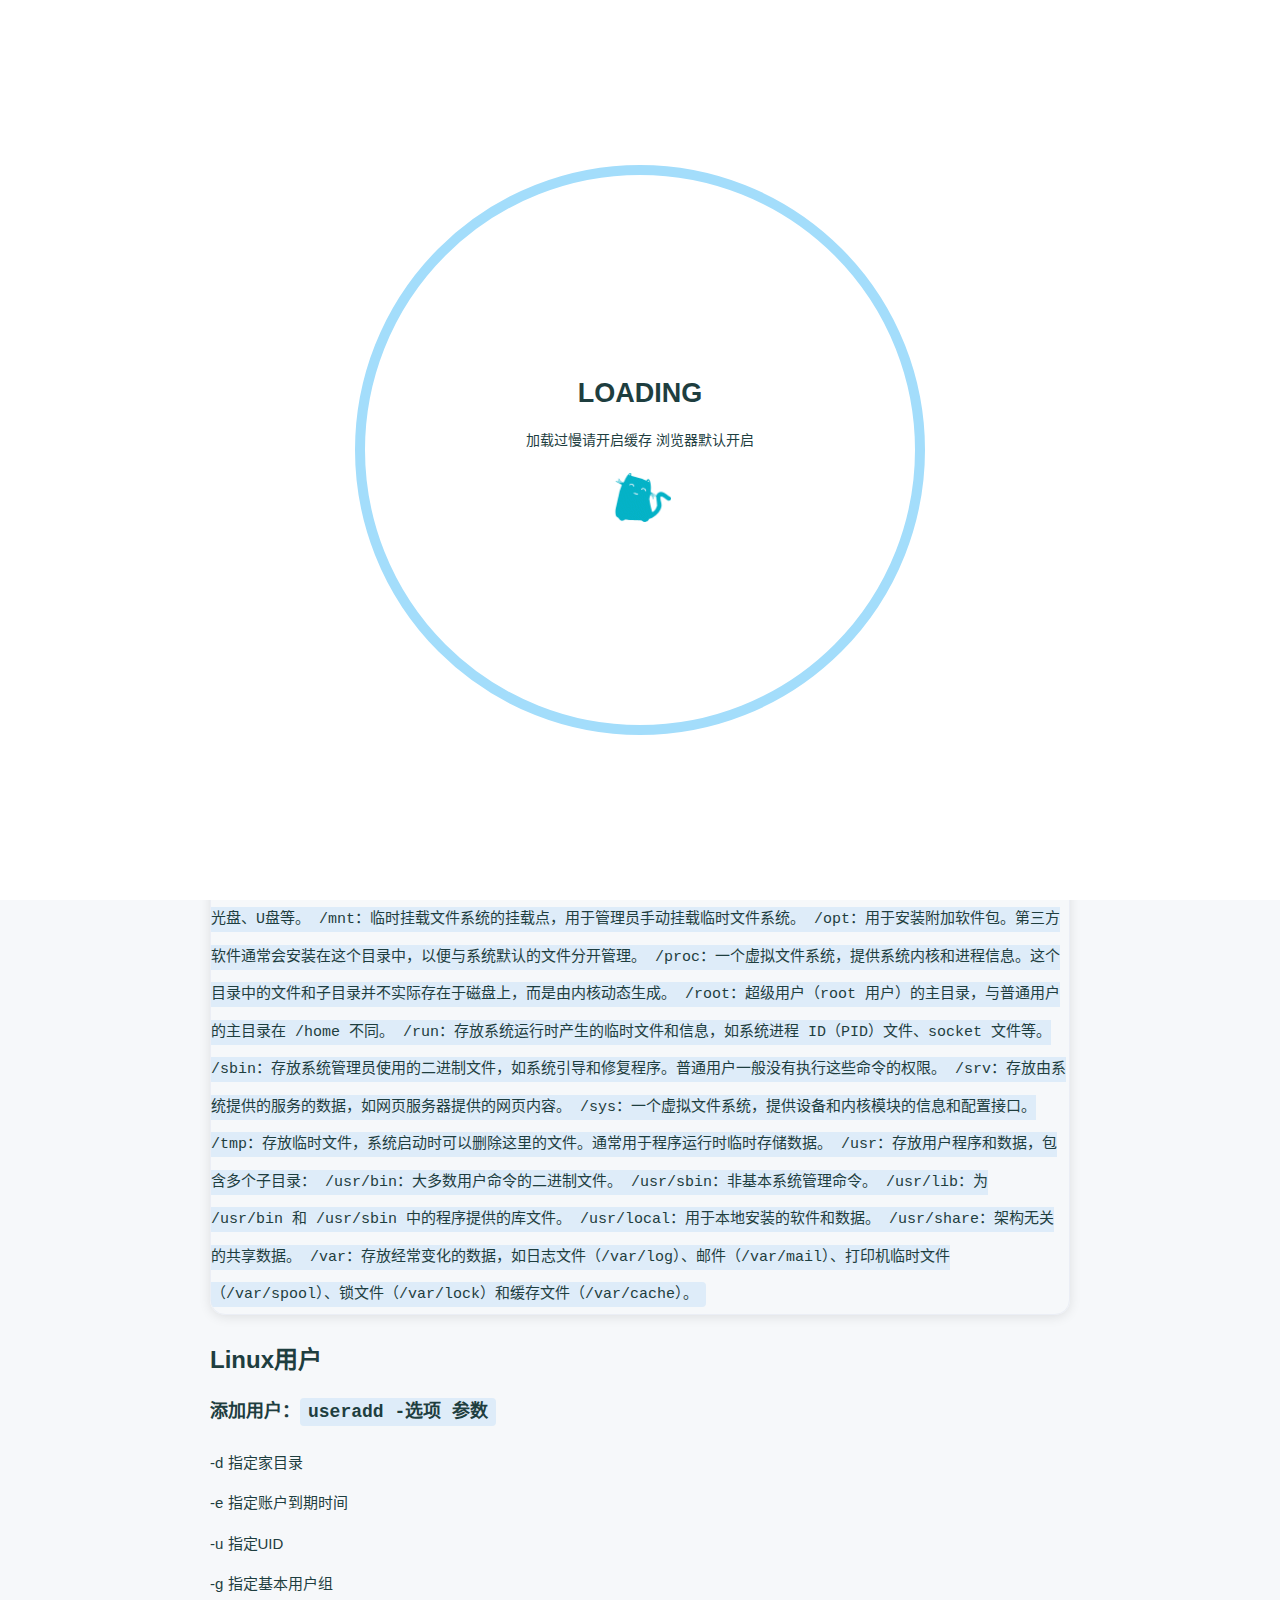
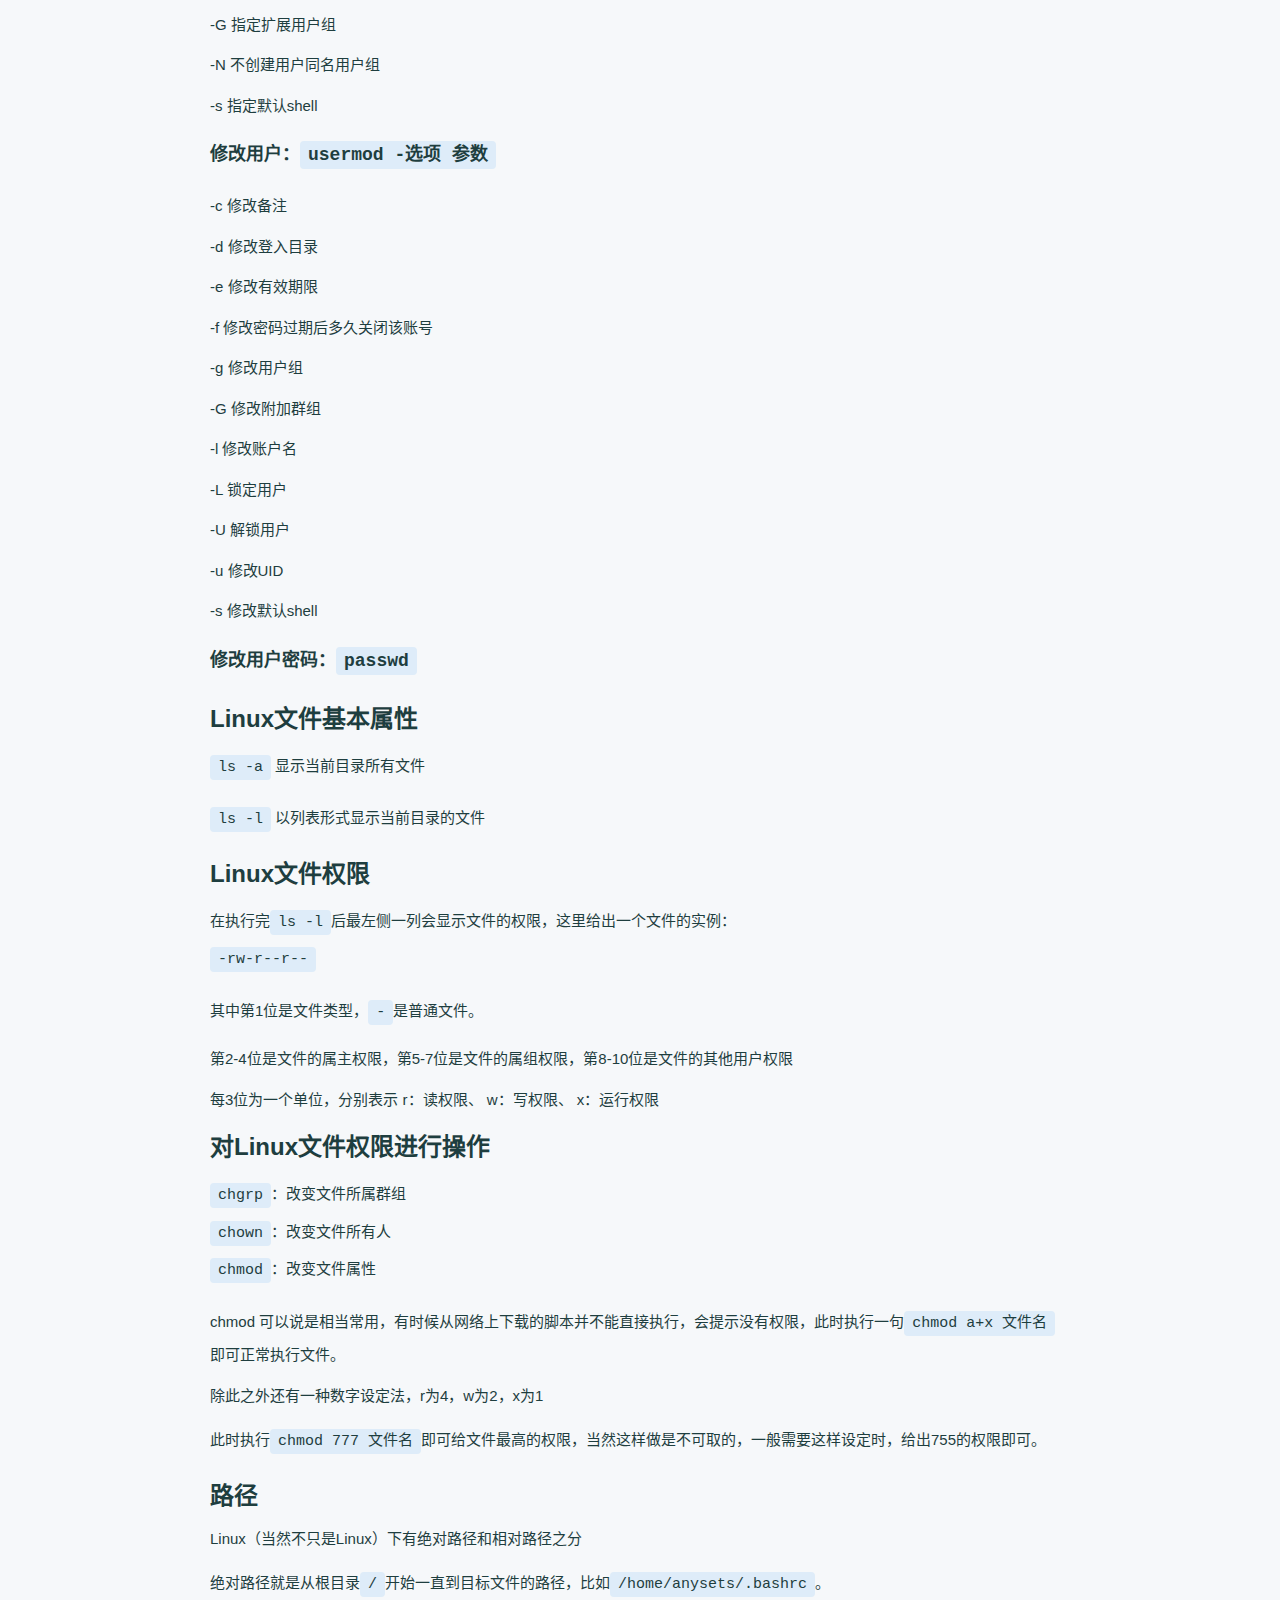
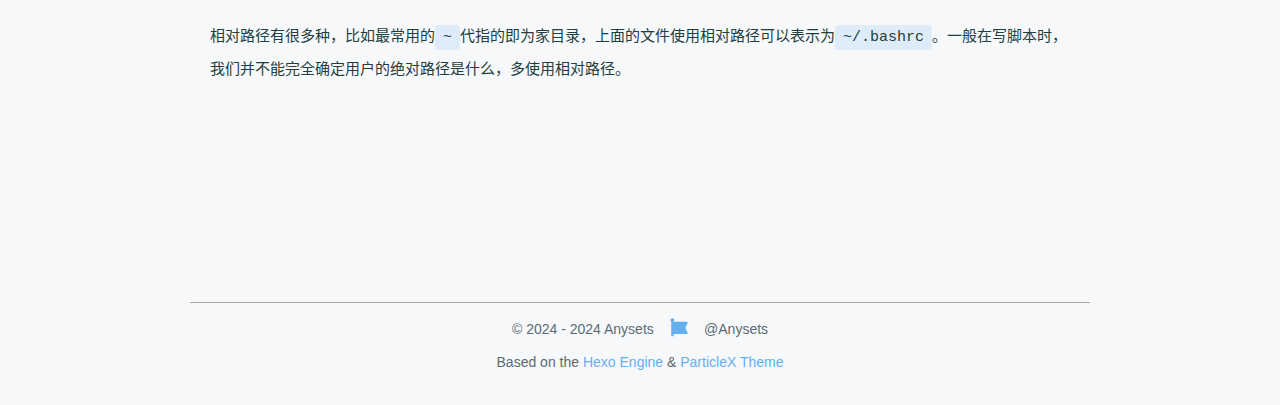
<file: 2024/06/01/AR-Linux笔记/index.html>
<!DOCTYPE html>
<html lang="zh-CN">
<head>
    <meta charset="utf-8" />
    <title>AR Linux笔记 | Anysets</title>
    <meta name="author" content="Anysets" />
    <meta name="description" content="Anysets" />
    <meta name="keywords" content="" />
    <meta
        name="viewport"
        content="width=device-width, initial-scale=1.0, maximum-scale=1.0, user-scalable=0"
    />
    <link rel="icon" href="/images/avatar.jpg" />
    <link rel="preconnect" href="https://s4.zstatic.net" />
<script src="https://s4.zstatic.net/ajax/libs/vue/3.3.7/vue.global.prod.min.js"></script>
<link rel="stylesheet" href="https://s4.zstatic.net/ajax/libs/font-awesome/6.4.2/css/all.min.css" />
<link rel="preconnect" href="https://fonts.googleapis.cn" />
<link rel="preconnect" href="https://fonts.gstatic.cn" crossorigin />
<link
    rel="stylesheet"
    href="https://fonts.googleapis.cn/css2?family=Fira+Code:wght@400;500;600;700&family=Lexend:wght@400;500;600;700;800;900&family=Noto+Sans+SC:wght@400;500;600;700;800;900&display=swap"
/>
<script> const mixins = {}; </script>

<script src="https://polyfill.alicdn.com/v3/polyfill.min.js?features=default"></script>


<script src="https://s4.zstatic.net/ajax/libs/highlight.js/11.9.0/highlight.min.js"></script>
<script src="https://s4.zstatic.net/ajax/libs/highlightjs-line-numbers.js/2.8.0/highlightjs-line-numbers.min.js"></script>
<link
    rel="stylesheet"
    href="https://s4.zstatic.net/ajax/libs/highlight.js/11.9.0/styles/github.min.css"
/>
<script src="/js/lib/highlight.js"></script>



<script src="/js/lib/preview.js"></script>









<link rel="stylesheet" href="/css/main.css" />

<meta name="generator" content="Hexo 7.2.0"></head>
<body>
    <div id="layout">
        <transition name="fade">
            <div id="loading" v-show="loading">
                <div id="loading-circle">
                    <h2>LOADING</h2>
                    <p>加载过慢请开启缓存 浏览器默认开启</p>
                    <img src="/images/loading.gif" />
                </div>
            </div>
        </transition>
        <div id="menu" :class="{ hidden: hiddenMenu, 'menu-color': menuColor}">
    <nav id="desktop-menu">
        <a class="title" href="/">
            <span>ANYSETS</span>
        </a>
        
        <a href="/">
            <i class="fa-solid fa-house fa-fw"></i>
            <span>&ensp;主页</span>
        </a>
        
        <a href="/about">
            <i class="fa-solid fa-id-card fa-fw"></i>
            <span>&ensp;关于</span>
        </a>
        
    </nav>
    <nav id="mobile-menu">
        <div class="title" @click="showMenuItems = !showMenuItems">
            <i class="fa-solid fa-bars fa-fw"></i>
            <span>&emsp;ANYSETS</span>
        </div>
        <transition name="slide">
            <div class="items" v-show="showMenuItems">
                
                <a href="/">
                    <div class="item">
                        <div style="min-width: 20px; max-width: 50px; width: 10%">
                            <i class="fa-solid fa-house fa-fw"></i>
                        </div>
                        <div style="min-width: 100px; max-width: 150%; width: 20%">主页</div>
                    </div>
                </a>
                
                <a href="/about">
                    <div class="item">
                        <div style="min-width: 20px; max-width: 50px; width: 10%">
                            <i class="fa-solid fa-id-card fa-fw"></i>
                        </div>
                        <div style="min-width: 100px; max-width: 150%; width: 20%">关于</div>
                    </div>
                </a>
                
            </div>
        </transition>
    </nav>
</div>
<transition name="fade">
    <div id="menu-curtain" @click="showMenuItems = !showMenuItems" v-show="showMenuItems"></div>
</transition>

        <div id="main" :class="loading ? 'into-enter-from': 'into-enter-active'">
            <div class="article">
    <div>
        <h1>AR Linux笔记</h1>
    </div>
    <div class="info">
        <span class="date">
            <span class="icon">
                <i class="fa-solid fa-calendar fa-fw"></i>
            </span>
            2024/6/1
        </span>
        
        
    </div>
    
    <div class="content" v-pre>
        <h3 id="Linux的3种网络模式"><a href="#Linux的3种网络模式" class="headerlink" title="Linux的3种网络模式"></a>Linux的3种网络模式</h3><h5 id="桥接模式"><a href="#桥接模式" class="headerlink" title="桥接模式"></a>桥接模式</h5><p>桥接模式下，主机可以通过虚拟网桥与虚拟机建立联系，虚拟机、主机共用同一个网关，他们相互之间能直接ping通。</p>
<h5 id="NAT模式"><a href="#NAT模式" class="headerlink" title="NAT模式"></a>NAT模式</h5><p>虚拟机控制软件可以虚拟出一个网关出来，虚拟机之间可以进行通信，主机和虚拟机需要通过虚拟网络适配器进行通信。此模式下虚拟机可以与外界网络通信，也可以与主机通讯，但外界网络上的设备无法与虚拟机通信。</p>
<h5 id="主机模式"><a href="#主机模式" class="headerlink" title="主机模式"></a>主机模式</h5><p>虚拟机控制软件可以虚拟出一个网关出来，虚拟机之间可以进行通信，主机和虚拟机需要通过虚拟网络适配器进行通信。此模式下虚拟机只可以与主机通讯，无法与外界网络通信，外界网络上的设备也无法与虚拟机通信。</p>
<h3 id="Linux目录结构"><a href="#Linux目录结构" class="headerlink" title="Linux目录结构"></a>Linux目录结构</h3><pre><code>/bin：存放基本用户命令的二进制文件，如 ls、cp、mv 等。系统引导过程中需要用到的命令也在这里。

/boot：存放引导加载器相关的文件，包括内核镜像和启动配置文件，如 vmlinuz、initrd.img 和 grub 目录。

/dev：存放设备文件，每个文件都代表一个硬件设备或虚拟设备，如硬盘、光驱、终端等。

/etc：存放系统级配置文件和子目录，如网络配置文件、服务配置文件等。例如，/etc/passwd 存储用户账户信息，/etc/fstab 存储文件系统挂载信息。

/home：存放用户的主目录，每个用户都有一个对应的子目录。用户的个人数据、配置文件等都存放在这里。

/lib：存放基本系统程序使用的共享库文件和内核模块。包括 /lib、/lib32 和 /lib64 目录，根据系统架构不同而有所区别。

/media：挂载可移动媒体设备的挂载点，如光盘、U盘等。

/mnt：临时挂载文件系统的挂载点，用于管理员手动挂载临时文件系统。

/opt：用于安装附加软件包。第三方软件通常会安装在这个目录中，以便与系统默认的文件分开管理。

/proc：一个虚拟文件系统，提供系统内核和进程信息。这个目录中的文件和子目录并不实际存在于磁盘上，而是由内核动态生成。

/root：超级用户（root 用户）的主目录，与普通用户的主目录在 /home 不同。

/run：存放系统运行时产生的临时文件和信息，如系统进程 ID（PID）文件、socket 文件等。

/sbin：存放系统管理员使用的二进制文件，如系统引导和修复程序。普通用户一般没有执行这些命令的权限。

/srv：存放由系统提供的服务的数据，如网页服务器提供的网页内容。

/sys：一个虚拟文件系统，提供设备和内核模块的信息和配置接口。

/tmp：存放临时文件，系统启动时可以删除这里的文件。通常用于程序运行时临时存储数据。

/usr：存放用户程序和数据，包含多个子目录：
    /usr/bin：大多数用户命令的二进制文件。
    /usr/sbin：非基本系统管理命令。
    /usr/lib：为 /usr/bin 和 /usr/sbin 中的程序提供的库文件。
    /usr/local：用于本地安装的软件和数据。
    /usr/share：架构无关的共享数据。

/var：存放经常变化的数据，如日志文件（/var/log）、邮件（/var/mail）、打印机临时文件（/var/spool）、锁文件（/var/lock）和缓存文件（/var/cache）。
</code></pre>
<h3 id="Linux用户"><a href="#Linux用户" class="headerlink" title="Linux用户"></a>Linux用户</h3><h5 id="添加用户：useradd-选项-参数"><a href="#添加用户：useradd-选项-参数" class="headerlink" title="添加用户：useradd -选项 参数"></a>添加用户：<code>useradd -选项 参数</code></h5><p>-d 指定家目录</p>
<p>-e 指定账户到期时间</p>
<p>-u 指定UID</p>
<p>-g 指定基本用户组</p>
<p>-G 指定扩展用户组</p>
<p>-N 不创建用户同名用户组</p>
<p>-s 指定默认shell</p>
<h5 id="修改用户：usermod-选项-参数"><a href="#修改用户：usermod-选项-参数" class="headerlink" title="修改用户：usermod -选项 参数"></a>修改用户：<code>usermod -选项 参数</code></h5><p>-c 修改备注</p>
<p>-d 修改登入目录</p>
<p>-e 修改有效期限</p>
<p>-f 修改密码过期后多久关闭该账号</p>
<p>-g 修改用户组</p>
<p>-G 修改附加群组</p>
<p>-l 修改账户名</p>
<p>-L 锁定用户</p>
<p>-U 解锁用户</p>
<p>-u 修改UID</p>
<p>-s 修改默认shell</p>
<h5 id="修改用户密码：passwd"><a href="#修改用户密码：passwd" class="headerlink" title="修改用户密码：passwd"></a>修改用户密码：<code>passwd</code></h5><h3 id="Linux文件基本属性"><a href="#Linux文件基本属性" class="headerlink" title="Linux文件基本属性"></a>Linux文件基本属性</h3><p><code>ls -a</code> 显示当前目录所有文件</p>
<p><code>ls -l</code> 以列表形式显示当前目录的文件</p>
<h3 id="Linux文件权限"><a href="#Linux文件权限" class="headerlink" title="Linux文件权限"></a>Linux文件权限</h3><p>在执行完<code>ls -l</code>后最左侧一列会显示文件的权限，这里给出一个文件的实例：<br><code>-rw-r--r--</code></p>
<p>其中第1位是文件类型，<code>-</code>是普通文件。</p>
<p>第2-4位是文件的属主权限，第5-7位是文件的属组权限，第8-10位是文件的其他用户权限</p>
<p>每3位为一个单位，分别表示 r：读权限、 w：写权限、 x：运行权限</p>
<h3 id="对Linux文件权限进行操作"><a href="#对Linux文件权限进行操作" class="headerlink" title="对Linux文件权限进行操作"></a>对Linux文件权限进行操作</h3><p><code>chgrp</code>：改变文件所属群组<br><code>chown</code>：改变文件所有人<br><code>chmod</code>：改变文件属性</p>
<p>chmod 可以说是相当常用，有时候从网络上下载的脚本并不能直接执行，会提示没有权限，此时执行一句<code>chmod a+x 文件名</code>即可正常执行文件。</p>
<p>除此之外还有一种数字设定法，r为4，w为2，x为1</p>
<p>此时执行<code>chmod 777 文件名</code>即可给文件最高的权限，当然这样做是不可取的，一般需要这样设定时，给出755的权限即可。</p>
<h3 id="路径"><a href="#路径" class="headerlink" title="路径"></a>路径</h3><p>Linux（当然不只是Linux）下有绝对路径和相对路径之分</p>
<p>绝对路径就是从根目录<code>/</code>开始一直到目标文件的路径，比如<code>/home/anysets/.bashrc</code>。</p>
<p>相对路径有很多种，比如最常用的<code>~</code>代指的即为家目录，上面的文件使用相对路径可以表示为<code>~/.bashrc</code>。一般在写脚本时，我们并不能完全确定用户的绝对路径是什么，多使用相对路径。</p>

    </div>
    
    
    
    
    
    
    
</div>

            <footer id="footer">
    <div id="footer-wrap">
        <div>
            &copy;
            2024 - 2024 Anysets
            <span id="footer-icon">
                <i class="fa-solid fa-font-awesome fa-fw"></i>
            </span>
            &commat;Anysets
        </div>
        <div>
            Based on the <a target="_blank" rel="noopener" href="https://hexo.io">Hexo Engine</a> &amp;
            <a target="_blank" rel="noopener" href="https://github.com/theme-particlex/hexo-theme-particlex">ParticleX Theme</a>
        </div>
        
    </div>
</footer>

        </div>
        
        <transition name="fade">
            <div id="preview" ref="preview" v-show="previewShow">
                <img id="preview-content" ref="previewContent" />
            </div>
        </transition>
        
    </div>
    <script src="/js/main.js"></script>
    
    




    
</body>
</html>
</file>
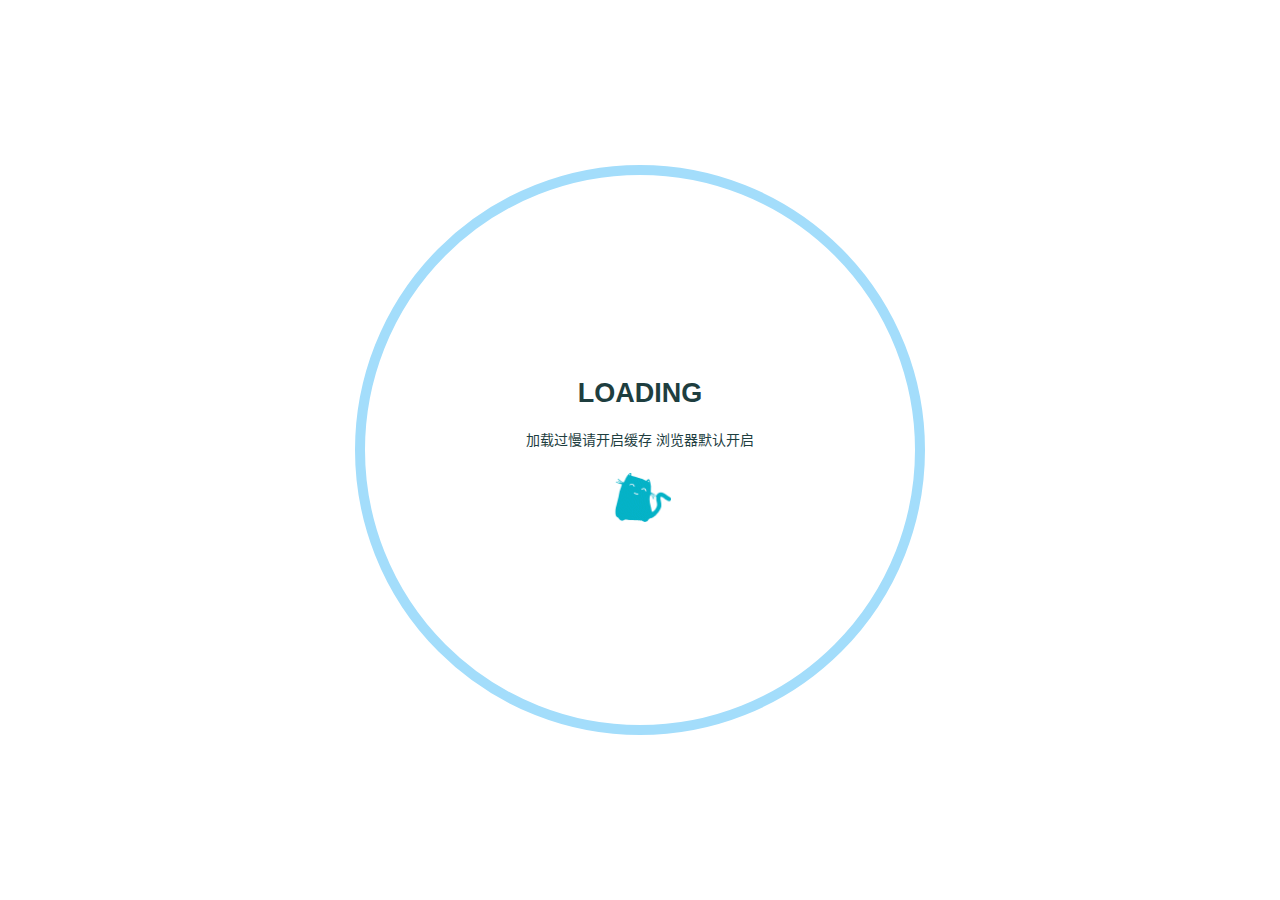
<file: 2024/06/16/在docker内使用ros时出现内存泄露的解决方法/index.html>
<!DOCTYPE html>
<html lang="zh-CN">
<head>
    <meta charset="utf-8" />
    <title>在docker内使用ros时出现内存溢出的解决方法 | Anysets</title>
    <meta name="author" content="Anysets" />
    <meta name="description" content="Anysets" />
    <meta name="keywords" content="" />
    <meta
        name="viewport"
        content="width=device-width, initial-scale=1.0, maximum-scale=1.0, user-scalable=0"
    />
    <link rel="icon" href="/images/avatar.jpg" />
    <link rel="preconnect" href="https://s4.zstatic.net" />
<script src="https://s4.zstatic.net/ajax/libs/vue/3.3.7/vue.global.prod.min.js"></script>
<link rel="stylesheet" href="https://s4.zstatic.net/ajax/libs/font-awesome/6.4.2/css/all.min.css" />
<link rel="preconnect" href="https://fonts.googleapis.cn" />
<link rel="preconnect" href="https://fonts.gstatic.cn" crossorigin />
<link
    rel="stylesheet"
    href="https://fonts.googleapis.cn/css2?family=Fira+Code:wght@400;500;600;700&family=Lexend:wght@400;500;600;700;800;900&family=Noto+Sans+SC:wght@400;500;600;700;800;900&display=swap"
/>
<script> const mixins = {}; </script>

<script src="https://polyfill.alicdn.com/v3/polyfill.min.js?features=default"></script>


<script src="https://s4.zstatic.net/ajax/libs/highlight.js/11.9.0/highlight.min.js"></script>
<script src="https://s4.zstatic.net/ajax/libs/highlightjs-line-numbers.js/2.8.0/highlightjs-line-numbers.min.js"></script>
<link
    rel="stylesheet"
    href="https://s4.zstatic.net/ajax/libs/highlight.js/11.9.0/styles/github.min.css"
/>
<script src="/js/lib/highlight.js"></script>



<script src="/js/lib/preview.js"></script>









<link rel="stylesheet" href="/css/main.css" />

<meta name="generator" content="Hexo 7.2.0"></head>
<body>
    <div id="layout">
        <transition name="fade">
            <div id="loading" v-show="loading">
                <div id="loading-circle">
                    <h2>LOADING</h2>
                    <p>加载过慢请开启缓存 浏览器默认开启</p>
                    <img src="/images/loading.gif" />
                </div>
            </div>
        </transition>
        <div id="menu" :class="{ hidden: hiddenMenu, 'menu-color': menuColor}">
    <nav id="desktop-menu">
        <a class="title" href="/">
            <span>ANYSETS</span>
        </a>
        
        <a href="/">
            <i class="fa-solid fa-house fa-fw"></i>
            <span>&ensp;主页</span>
        </a>
        
        <a href="/about">
            <i class="fa-solid fa-id-card fa-fw"></i>
            <span>&ensp;关于</span>
        </a>
        
    </nav>
    <nav id="mobile-menu">
        <div class="title" @click="showMenuItems = !showMenuItems">
            <i class="fa-solid fa-bars fa-fw"></i>
            <span>&emsp;ANYSETS</span>
        </div>
        <transition name="slide">
            <div class="items" v-show="showMenuItems">
                
                <a href="/">
                    <div class="item">
                        <div style="min-width: 20px; max-width: 50px; width: 10%">
                            <i class="fa-solid fa-house fa-fw"></i>
                        </div>
                        <div style="min-width: 100px; max-width: 150%; width: 20%">主页</div>
                    </div>
                </a>
                
                <a href="/about">
                    <div class="item">
                        <div style="min-width: 20px; max-width: 50px; width: 10%">
                            <i class="fa-solid fa-id-card fa-fw"></i>
                        </div>
                        <div style="min-width: 100px; max-width: 150%; width: 20%">关于</div>
                    </div>
                </a>
                
            </div>
        </transition>
    </nav>
</div>
<transition name="fade">
    <div id="menu-curtain" @click="showMenuItems = !showMenuItems" v-show="showMenuItems"></div>
</transition>

        <div id="main" :class="loading ? 'into-enter-from': 'into-enter-active'">
            <div class="article">
    <div>
        <h1>在docker内使用ros时出现内存溢出的解决方法</h1>
    </div>
    <div class="info">
        <span class="date">
            <span class="icon">
                <i class="fa-solid fa-calendar fa-fw"></i>
            </span>
            2024/6/16
        </span>
        
        
    </div>
    
    <div class="content" v-pre>
        <p>使用鱼香ros的一键安装脚本成功安装了docker版本的ros，但是在启动了小乌龟节点和键盘控制节点后内存被完全塞满，宿主机完全卡死。考虑到ros甚至可以在2gb的树莓派上运行，而我的主机有16gb内存，应该是出现了一些错误。</p>
<p>在互联网上不懈地冲浪后终于找到了解决方法，执行以下命令即可解决：</p>
<p><code>ulimit -Hn 524288 &amp;&amp; ulimit -Sn 524288</code></p>
<p>原帖：<a target="_blank" rel="noopener" href="https://answers.ros.org/question/336963/rosout-high-memory-usage/">https://answers.ros.org/question/336963/rosout-high-memory-usage/</a></p>

    </div>
    
    
    
    
    
    
    
</div>

            <footer id="footer">
    <div id="footer-wrap">
        <div>
            &copy;
            2024 - 2024 Anysets
            <span id="footer-icon">
                <i class="fa-solid fa-font-awesome fa-fw"></i>
            </span>
            &commat;Anysets
        </div>
        <div>
            Based on the <a target="_blank" rel="noopener" href="https://hexo.io">Hexo Engine</a> &amp;
            <a target="_blank" rel="noopener" href="https://github.com/theme-particlex/hexo-theme-particlex">ParticleX Theme</a>
        </div>
        
    </div>
</footer>

        </div>
        
        <transition name="fade">
            <div id="preview" ref="preview" v-show="previewShow">
                <img id="preview-content" ref="previewContent" />
            </div>
        </transition>
        
    </div>
    <script src="/js/main.js"></script>
    
    




    
</body>
</html>
</file>
<file: css/main.css>
#archives {
    margin: auto;
    margin-top: 100px;
    padding: 20px;
}
#archives .categories-tags {
    margin: auto;
    margin-bottom: 50px;
    max-width: 900px;
    text-align: center;
    width: 100%;
}
#archives .categories-tags span {
    display: inline-block;
    margin: 10px;
}
#archives .categories-tags span .icon {
    color: #fff;
    margin-left: 0;
    margin-right: 10px;
}
#archives .categories-tags span a {
    border: #ffffff80 1px solid;
    border-radius: 10px;
    color: #fff;
    padding: 10px 15px;
    transition: background 0.25s, border 0.25s, color 0.25s;
}
#archives .categories-tags span a:hover {
    background: #fff !important;
    border: #a5c2f5 1px solid;
    color: #5c6b72;
}
#archives .category,
#archives .tags .tag,
.article .info .category,
.article .info .tags,
.article .info .tags .tag {
    display: inline-block;
    margin-right: 10px;
}
#archives h3 {
    margin: 10px 0;
}
#crypto {
    margin: 50px 0;
}
#crypto.failure {
    border-color: #ea4a5a;
    color: #ea4a5a;
}
#crypto.failure:focus {
    box-shadow: 0 0 0 3px #ea4a5a4d;
}
#crypto.success {
    border-color: #34d058;
    color: #34d058;
}
#footer {
    font-size: 14px;
    margin-top: 150px;
    padding-bottom: 20px;
    text-align: center;
    width: 100%;
}
#footer #footer-icon {
    color: #66afef;
    display: inline-block;
    font-size: 18px;
    margin: 0 10px;
}
#footer #footer-wrap {
    border-top: 1px solid #aaa;
    color: #5c6b72;
    margin: auto;
    width: 900px;
}
#footer #footer-wrap div {
    margin: 15px;
}
#home-card {
    width: 300px;
}
#home-card #card-style {
    background: #fff;
    border: none;
    border-radius: 10px;
    box-shadow: 0 0 20px #d9d9d980;
    display: flex;
    flex-direction: column;
    max-height: 80vh;
    justify-content: center;
    overflow: auto;
    position: sticky;
    text-align: center;
    top: 10vh;
    width: 300px;
}
#home-card #card-div {
    overflow: auto;
    padding: 25px 0;
}
#home-card #card-div .avatar {
    border: #f1f1f1 solid 3px;
    border-radius: 50%;
    height: 140px;
    margin: auto;
    text-align: center;
    width: 140px;
}
#home-card #card-div .avatar img {
    border-radius: 50%;
    height: 100%;
    width: 100%;
}
#home-card #card-div .avatar:hover img {
    transform: rotate(360deg);
}
#home-card #card-div .description {
    margin: 20px auto;
    width: 85%;
}
#home-card #card-div .friend-links .friend-link {
    margin-bottom: 5px;
}
#home-card #card-div .friend-links a {
    border-radius: 5px;
    color: #5c6b72;
    display: block;
    padding: 8px 0;
}
#home-card #card-div .icon-links .icon-link {
    margin: 5px;
}
#home-card #card-div .icon-links a {
    border-radius: 5px;
    color: #5c6b72;
    font-size: 18px;
    padding: 5px;
}
#home-card #card-div .icon-links a:hover,
#home-card #card-div .friend-links a:hover,
#home-posts .page-current .page-num:hover {
    background: #66afef;
    color: #fff;
}
#home-card #card-div .icon-links,
#home-card #card-div .friend-links {
    border-top: #cdcdcd solid 1px;
    margin: 10px auto;
    padding-top: 10px;
    width: 85%;
}
#home-card #card-div .name {
    font-size: 16px;
    font-weight: bold;
    margin: 20px auto;
}
#home-head {
    display: flex;
    height: 100vh;
    width: 100vw;
}
#home-head #home-background {
    background-position: center;
    background-repeat: no-repeat;
    background-size: cover;
    height: 100vh;
    left: 0;
    position: absolute;
    top: 0;
    width: 100vw;
    z-index: -1;
}
#home-head #home-info .info {
    align-items: center;
    border-radius: 50%;
    display: flex;
    justify-content: center;
    text-align: center;
}
#home-head #home-info .loop:nth-child(1) {
    animation: loop1 10s linear infinite;
    background: #fff;
    border-radius: 38% 62% 63% 37%/41% 44% 56% 59%;
    opacity: 0.3;
    transform: rotate(30deg);
}
#home-head #home-info .loop:nth-child(2) {
    animation: loop2 15s linear infinite;
    background: #fff;
    border-radius: 38% 62% 63% 37%/41% 44% 56% 59%;
    opacity: 0.45;
    transform: rotate(60deg);
}
#home-head #home-info .loop:nth-child(3) {
    animation: loop3 10s linear infinite;
    background: #fff;
    border-radius: 38% 62% 63% 37%/41% 44% 56% 59%;
    opacity: 0.3;
    transform: rotate(90deg);
}
#home-head #home-info .loop:nth-child(4) {
    animation: loop4 15s linear infinite;
    background: #fff;
    border-radius: 38% 62% 63% 37%/41% 44% 56% 59%;
    opacity: 0.45;
    transform: rotate(120deg);
}
#home-head #home-info,
#home-posts {
    margin: auto;
}
#home-posts .page-current {
    align-items: center;
    display: flex;
    font-weight: bold;
    justify-content: center;
    margin-top: 50px;
    text-align: center;
    width: 100%;
}
#home-posts .page-current .current {
    border-radius: 5px;
    color: #da0a51;
    display: inline-block;
    height: 35px;
    line-height: 35px;
    margin: 0 7px;
    padding: 5px;
    width: 35px;
}
#home-posts .page-current .page-num,
#home-posts .page-current .page-omit {
    border-radius: 5px;
    display: inline-block;
    height: 35px;
    line-height: 35px;
    margin: 0 7px;
    padding: 5px;
    width: 35px;
}
#home-posts .page-current a {
    color: #999;
}
#home-posts .post {
    background: #fff;
    border-radius: 20px;
    box-shadow: 0 0 20px #d9d9d980;
    transition: box-shadow 0.25s, transform 0.25s;
}
#home-posts .post .category-and-date {
    color: #5c6b72;
    margin-top: 15px;
    text-align: center;
    width: 100%;
}
#home-posts .post .category-and-date .category {
    display: inline-block;
    margin-right: 25px;
}
#home-posts .post .category-and-date .category a,
#archives a,
#archives .tag-icon,
#archives .item-time,
#archives .categories-tags span a:hover .icon,
.article .info a {
    color: #5c6b72;
}
#home-posts .post .category-and-date .date,
#archives .tags,
#menu #desktop-menu a span {
    display: inline-block;
}
#home-posts .post .category-and-date .special {
    display: inline-block;
    margin-left: 25px;
}
#home-posts .post .go-post {
    background: linear-gradient(120deg, #9abbf7 0%, #ffbbf4 100%);
    border: 0;
    border-radius: 20px 0;
    bottom: -5px;
    box-shadow: 2px 2px 10px 0 #ffbbf47a;
    color: #fff;
    font-size: 14px;
    font-weight: bold;
    padding: 10px 24px;
    position: absolute;
    right: -5px;
    transition: box-shadow 0.25s ease-out, right 0.25s ease-out;
}
#home-posts .post .go-post:hover {
    box-shadow: -2px -2px 10px 0 #9abbf77a;
    right: -7px;
}
#home-posts .post .post-tags .tag {
    display: inline-block;
    font-weight: bold;
    margin-right: 10px;
}
#home-posts .post .post-tags a {
    font-size: 14px;
}
#home-posts .post .post-tags,
#archives .info,
.article .info {
    line-height: 1.7;
}
#home-posts .post-title {
    color: #66afef;
    text-align: center;
}
#home-posts .post:hover {
    box-shadow: 0 0 5px #d9d9d9;
    transform: translate(-5px, -5px);
}
#home-posts-wrap {
    background: transparent;
    border-radius: 10px;
    display: flex;
    margin: auto;
    padding: 20px;
}
#home-posts-wrap,
#archives,
.article,
#footer #footer-wrap {
    box-sizing: border-box;
}
#loading {
    align-items: center;
    background: #fff;
    display: flex;
    flex-direction: column;
    height: 100vh;
    justify-content: center;
    left: 0;
    position: fixed;
    top: 0;
    width: 100vw;
    word-break: keep-all;
    z-index: 2147483647;
}
#loading h2,
#loading p,
#loading img {
    margin: 10px;
}
#loading img {
    border-radius: 0;
    height: 50px;
}
#loading-circle {
    align-items: center;
    border: 10px solid #a3ddfb;
    border-radius: 50%;
    display: flex;
    flex-direction: column;
    height: 50vmin;
    justify-content: center;
    padding: 50px;
    text-align: center;
    width: 50vmin;
}
#main {
    margin-right: calc(100% - 100vw);
}
#menu {
    background: #92cafa;
    box-shadow: 0 -1px 10px 0 #9e9e9e4d;
    font-weight: bold;
    line-height: 50px;
    position: fixed;
    top: 0;
    transition: background 0.25s ease-out, top 0.25s ease-out;
    width: 100vw;
    z-index: 1004;
}
#menu #desktop-menu {
    height: 50px;
}
#menu #desktop-menu .title {
    color: #555;
    display: inline-block;
    margin-left: 60px;
    margin-right: 5px;
}
#menu #desktop-menu a {
    color: #555;
    display: inline-block;
    margin-left: 30px;
}
#menu #mobile-menu {
    min-height: 50px;
    text-align: center;
}
#menu #mobile-menu .items {
    padding: 10px 0 20px;
    z-index: 1002;
}
#menu #mobile-menu .items .item {
    display: flex;
    justify-content: center;
    margin: auto;
    min-width: 200px;
    width: 80%;
}
#menu #mobile-menu .items a {
    color: #555;
}
#menu #mobile-menu .title {
    color: #555;
    cursor: pointer;
    z-index: 1003;
}
#menu-curtain {
    background: #0003;
    height: 100%;
    left: 0;
    position: fixed;
    top: 0;
    width: 100%;
    z-index: 1001;
}
#menu.hidden {
    top: -50px;
}
#menu.menu-color {
    background: #0003;
}
#menu.menu-color #desktop-menu a,
#menu.menu-color #mobile-menu a,
#menu.menu-color #mobile-menu .title {
    color: #fff;
}
#preview {
    align-items: center;
    background-color: #fffc;
    display: flex;
    height: 100vh;
    justify-content: center;
    left: 0;
    position: fixed;
    top: 0;
    width: 100vw;
    z-index: 1005;
}
#preview-content {
    box-shadow: 0 0 50px 10px #d9d9d980;
    margin: auto;
    max-height: 95%;
    max-width: 95%;
}
#search-bar {
    margin-bottom: 50px;
    z-index: 1000;
}
#timeline-wrap {
    display: flex;
    flex-direction: column-reverse;
}
* {
    margin: 0;
    padding: 0;
    position: relative;
    scrollbar-color: #8ab5ff #e6efff;
    scrollbar-width: thin;
    word-wrap: break-word;
}
.article {
    font-size: 15px;
    margin: auto;
    margin-top: 100px;
    padding: 20px;
}
.article .content {
    margin: 50px 0;
}
.article .info .date {
    color: #5c6b72;
    display: inline-block;
    margin-right: 10px;
}
.code-content {
    font-size: 13px;
    line-height: 2;
    overflow: auto;
    padding: 50px 30px 20px;
    white-space: pre;
}
.comment iframe,
body::-webkit-scrollbar-track {
    border-radius: 0;
}
.content {
    transition: opacity 0.25s;
}
.content img,
.content video,
.content audio,
.content iframe {
    display: block;
    margin: 15px auto;
    max-width: 75%;
}
.copycode {
    color: #5c6b72;
    position: absolute;
    right: 0;
    top: 0;
}
.copycode i {
    padding: 15px;
    position: absolute;
    right: 0;
    top: 0;
    transition: transform 0.25s;
}
.copycode.copied i {
    transform: scale(1.25);
}
.copycode.copied i:first-child,
.copycode:not(.copied) i:last-child {
    opacity: 0;
}
.fade-enter-active,
.fade-leave-active {
    transition: opacity 0.3s;
}
.fade-enter-from,
.fade-leave-to {
    opacity: 0;
}
.hljs-ln-code {
    padding-left: 20px !important;
}
.hljs-ln-numbers {
    border-right: 1px solid #ccc;
    color: #ccc;
    padding-right: 10px !important;
    text-align: right;
    vertical-align: top;
}
.icon {
    color: #5c6b72;
    margin-right: 5px;
}
.input {
    background: #f6f8fa;
    border: 1px solid #d0d7de;
    border-radius: 50px;
    box-sizing: border-box;
    color: #000;
    display: block;
    font-size: 15px;
    height: 50px;
    text-indent: 20px;
    transition: background 0.25s, border 0.25s, box-shadow 0.25s;
    width: 100%;
}
.input:focus {
    background: #fff;
    border-color: #0969da;
    box-shadow: 0 0 0 3px #0969da4d;
    outline: none;
}
.input:hover {
    background: #fff;
}
.into-enter-active {
    transition: opacity 0.5s, transform 0.5s;
}
.into-enter-from {
    opacity: 0;
    transform: scale(1.1);
}
.katex {
    white-space: normal !important;
}
.language {
    background: linear-gradient(to right, #ed6ea0 0%, #ec8c69 100%);
    border-radius: 0 0 10px 10px;
    box-shadow: 1px 1px 0.75rem #ed6ea14d;
    color: #fff;
    font-size: 12px;
    font-weight: bold;
    left: 30px;
    padding: 10px 15px;
    position: absolute;
    top: 0;
}
.page-num,
.icon-link a,
.friend-link a {
    transition: background 0.25s, color 0.25s;
}
.page-num:hover,
.icon-link a:hover,
.friend-link a:hover,
.categories-tags a:hover,
.go-post:hover {
    opacity: 1;
}
.slide-enter-active,
.slide-leave-active {
    transition: margin-top 0.3s, opacity 0.3s;
}
.slide-enter-from,
.slide-leave-to {
    margin-top: -300px;
    opacity: 0;
}
.timeline {
    margin-bottom: 30px;
    transition: margin-top 0.5s, opacity 0.3s, visibility 0.3s;
}
.timeline-content {
    background: #fff;
    border: 1px solid #0002;
    border-radius: 3px;
    margin-left: 17.5px;
    padding: 24px;
    transition: box-shadow 0.5s;
}
.timeline-content:hover {
    box-shadow: 0 2px 8px #00000017;
}
.timeline-tail {
    background: #fff;
    border: 2px solid #a5c2f5;
    border-radius: 50%;
    height: 7px;
    position: absolute;
    width: 7px;
}
::-webkit-scrollbar {
    height: 12px;
    width: 12px;
}
::-webkit-scrollbar-thumb {
    background: #8ab5ff
        linear-gradient(
            45deg,
            #fff6 25%,
            transparent 25%,
            transparent 50%,
            #fff6 50%,
            #fff6 75%,
            transparent 75%,
            transparent
        );
    border: 3px solid #e6efff;
    border-radius: 100px;
}
::-webkit-scrollbar-track {
    background: #e6efff;
    border-radius: 100px;
}
::selection {
    background-color: #3392ff2a;
    color: unset;
}
a {
    color: #66afef;
    text-decoration: none;
}
a:hover,
.content .copycode:hover {
    opacity: 0.8;
}
audio,
button,
iframe,
img,
video,
#home-head,
#menu,
.categories-tags a,
.copycode,
.friend-link a,
.go-post,
.hljs-ln-numbers,
.icon-link a,
.katex,
.language,
.page-current {
    user-select: none;
}
b,
strong {
    font-weight: bold;
    line-height: 2.5;
}
blockquote {
    background: #d9e8ff6b;
    border-left: 3px solid #1e3e3f;
    border-radius: 3px;
    margin: 15px 0;
    overflow: auto;
    padding: 0 15px;
}
body {
    background: #f6f8fa;
    color: #1e3e3f;
    font: 500 14px Lexend, "Noto Sans SC", sans-serif;
    overflow-x: hidden;
    width: 100%;
}
code {
    background: #bddcf76b;
    border-radius: 4px;
    line-height: 2.5;
    padding: 4px 8px;
}
h1,
h2,
h3,
h4,
h5,
h6 {
    color: #1e3e3f;
    font-weight: bold;
    margin: 15px 0;
    word-break: keep-all;
}
h1 {
    font-size: 30px;
}
h2 {
    font-size: 27px;
}
h3 {
    font-size: 24px;
}
h4 {
    font-size: 21px;
}
h5 {
    font-size: 18px;
}
h6 {
    font-size: 15px;
}
hr {
    border-style: dashed none none;
    border-width: 1.5px;
}
img,
video,
audio,
iframe {
    border-radius: 10px;
}
mark {
    background: #fff13360;
    border-radius: 4px;
    color: unset;
    line-height: 2.5;
    padding: 4px 8px;
}
p,
ul,
ol {
    line-height: 1.7;
    margin: 15px 0;
}
pre {
    border: 1px solid #ebeef5;
    border-radius: 15px;
    box-shadow: 0 2px 12px 0 #0000001a;
    margin: 25px 0;
    overflow: hidden;
    white-space: normal;
}
pre,
code,
.hljs,
.input,
.language {
    font-family: "Fira Code", "Noto Sans SC", monospace;
}
table:not(.hljs-ln) {
    margin: 15px 0;
}
table:not(.hljs-ln) td:nth-child(even) {
    background: #c7e0fb4d;
}
table:not(.hljs-ln) td:nth-child(odd) {
    background: #d9e8ff4d;
}
table:not(.hljs-ln) th {
    background: #a3ddfb;
}
table:not(.hljs-ln) tr th,
table:not(.hljs-ln) tr td {
    border-radius: 3px;
    padding: 10px 20px;
}
ul li,
ol li {
    margin: 8px 0;
}
@keyframes loop1 {
    from {
        transform: rotate(30deg);
    }
    to {
        transform: rotate(390deg);
    }
}
@keyframes loop2 {
    from {
        transform: rotate(60deg);
    }
    to {
        transform: rotate(420deg);
    }
}
@keyframes loop3 {
    from {
        transform: rotate(90deg);
    }
    to {
        transform: rotate(450deg);
    }
}
@keyframes loop4 {
    from {
        transform: rotate(120deg);
    }
    to {
        transform: rotate(480deg);
    }
}
@media (min-width: 900px) {
    #home-head #home-info .info .wrap {
        padding: 25px;
    }
    #home-head #home-info .info .wrap h1 {
        font-size: 52px;
        font-weight: bold;
        margin-bottom: 10px;
    }
    #home-head #home-info .info .wrap h3 {
        font-size: 24px;
        margin: 10px 0;
    }
    #home-head #home-info .info .wrap h5 {
        font-size: 16px;
        margin: 20px 0;
    }
    #home-head #home-info .loop {
        display: inline-block;
        height: 500px;
        position: absolute;
        width: 500px;
    }
    #home-head #home-info,
    #home-head #home-info .info {
        height: 500px;
        width: 500px;
    }
    #home-posts {
        margin-right: 50px;
        width: 850px;
    }
    #home-posts .post {
        margin-bottom: 25px;
        padding: 50px;
    }
    #home-posts .post .description {
        padding: 20px 0;
    }
    #home-posts-wrap {
        max-width: 1200px;
    }
    #menu #desktop-menu {
        display: block;
    }
    #menu #mobile-menu {
        display: none;
    }
    .article,
    #archives,
    #footer #footer-wrap {
        width: 900px;
    }
    .home-posts-wrap-no-card #home-posts {
        margin: auto;
    }
    ul,
    ol {
        padding-left: 40px;
    }
}
@media (min-width: 900px) and (max-width: 1200px) {
    #home-card {
        display: none;
    }
    #home-posts {
        width: 100%;
    }
    #home-posts-wrap,
    #archives {
        width: 800px;
    }
}
@media (max-width: 900px) {
    #home-head #home-info {
        height: 350px;
        width: 350px;
    }
    #home-head #home-info .info {
        align-items: center;
        background: #ffffffa6;
        display: flex;
        height: 350px;
        justify-content: center;
        margin: auto;
        width: 350px;
    }
    #home-head #home-info .info .wrap {
        padding: 50px;
    }
    #home-head #home-info .info .wrap h1 {
        font-size: 46px;
        margin-bottom: 10px;
    }
    #home-head #home-info .info .wrap h3 {
        font-size: 20px;
        margin: 10px 0;
    }
    #home-head #home-info .info .wrap h5 {
        font-size: 14px;
        margin: 20px 0;
    }
    #home-head #home-info .loop {
        display: none;
        height: 350px;
        position: absolute;
        width: 350px;
    }
    #home-posts {
        margin: auto;
        width: 100%;
    }
    #home-posts .post {
        margin-bottom: 30px;
        padding: 20px 30px;
    }
    #home-posts .post .description {
        padding: 20px 0;
    }
    #home-posts .post .post-tags {
        padding-right: 69px;
    }
    #home-posts-wrap,
    .article,
    #archives,
    #footer #footer-wrap {
        width: 100%;
    }
    #menu #desktop-menu,
    #home-card {
        display: none;
    }
    #menu #mobile-menu {
        display: block;
    }
    ul,
    ol {
        padding-left: 20px;
    }
}
</file>
